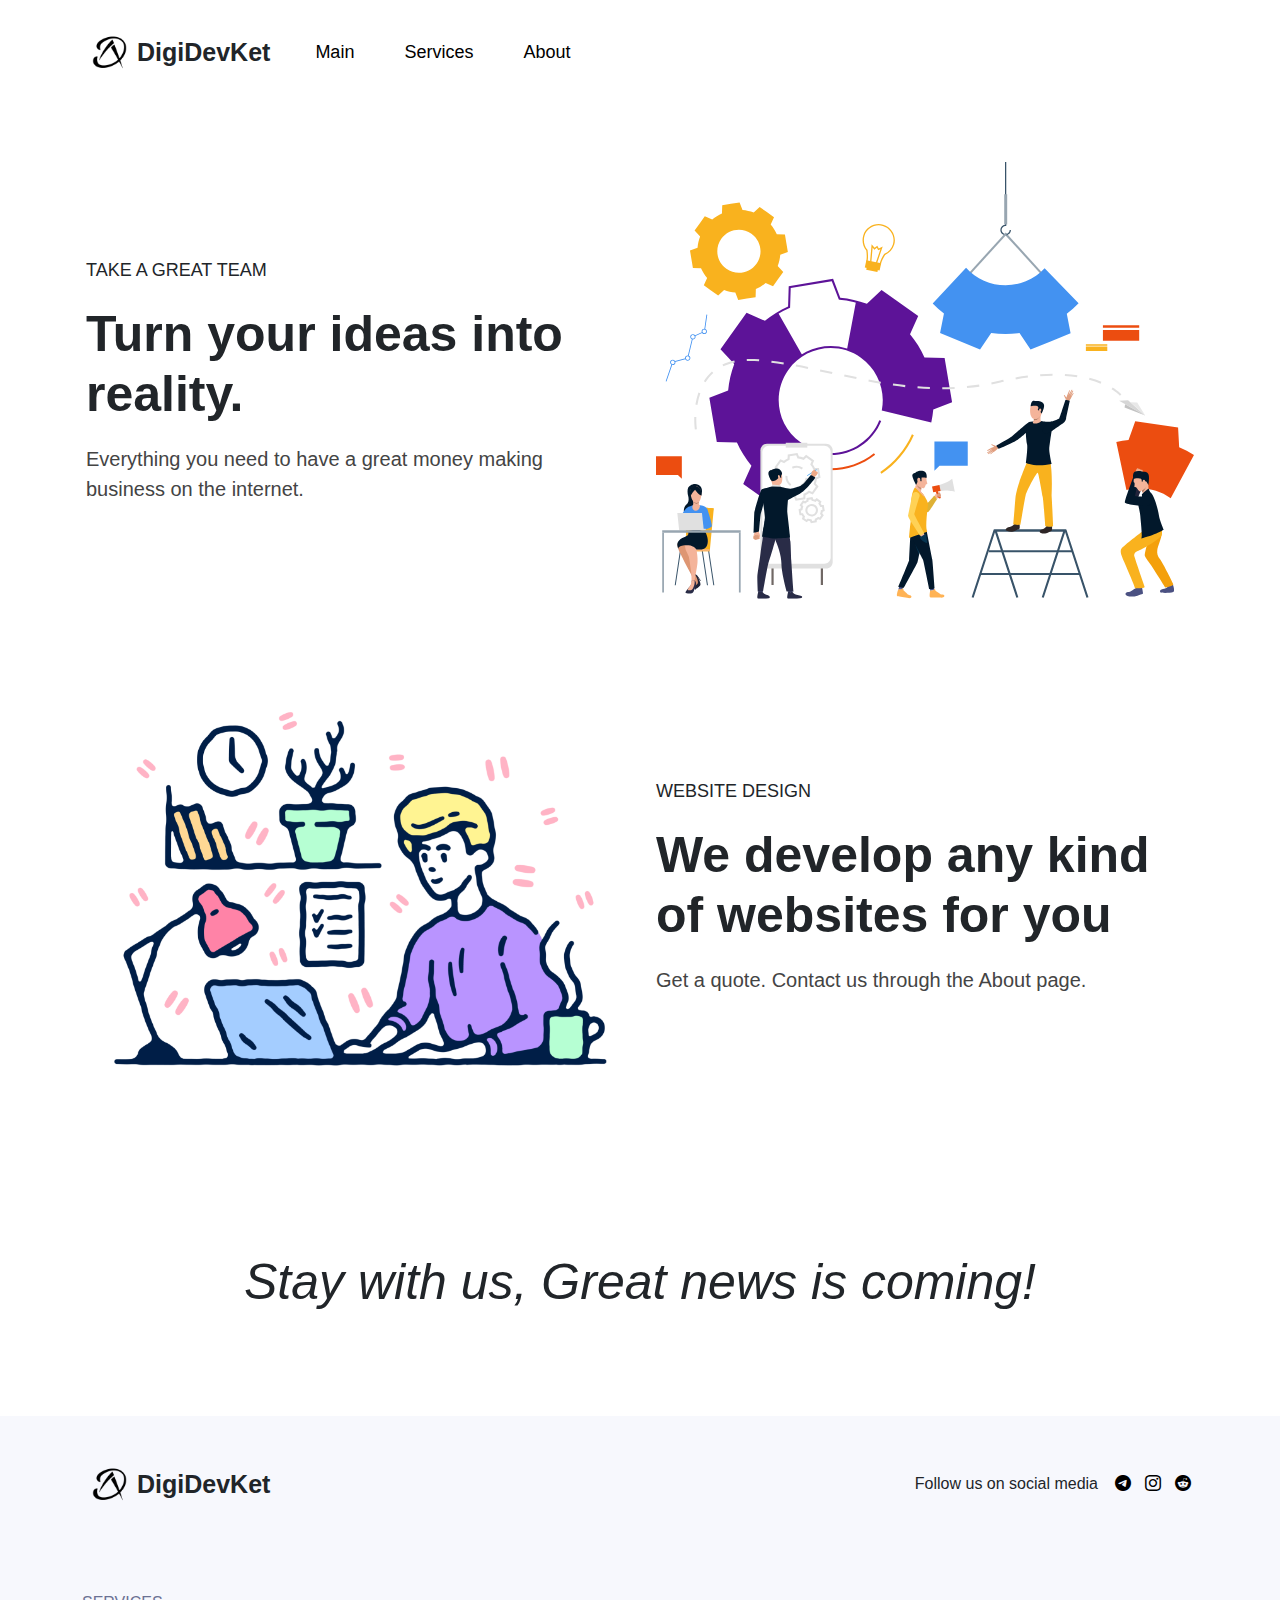
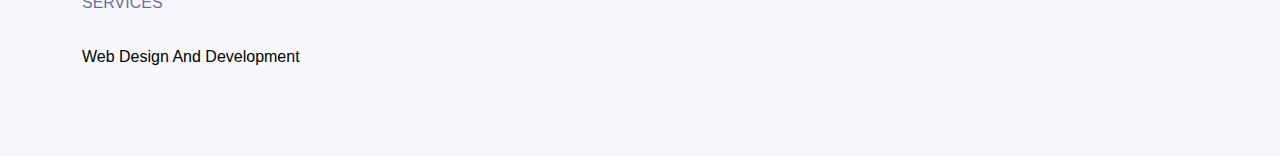
<file: index.html>
<!DOCTYPE html><html><head><title class="jsx-81ab2cf3a1860d2d">DigiDevKet | Turn your ideas into reality</title><meta name="description" content="Omniscient Software Firm" class="jsx-81ab2cf3a1860d2d"/><link rel="icon" href="/mark.png" class="jsx-81ab2cf3a1860d2d"/><meta charSet="utf-8" class="jsx-81ab2cf3a1860d2d"/><meta http-equiv="X-UA-Compatible" content="IE=edge" class="jsx-81ab2cf3a1860d2d"/><meta content="width=device-width,initial-scale=1,maximum-scale=1,user-scalable=no" name="viewport" class="jsx-81ab2cf3a1860d2d"/><link rel="preconnect" href="https://fonts.googleapis.com" class="jsx-81ab2cf3a1860d2d"/><link rel="preconnect" href="https://fonts.gstatic.com" crossorigin="true" class="jsx-81ab2cf3a1860d2d"/><link href="https://api.fontshare.com/v2/css?f[]=satoshi@900,700,500,301,701,300,501,401,901,400&amp;display=swap" rel="stylesheet" class="jsx-81ab2cf3a1860d2d"/><link rel="stylesheet" href="https://cdn.jsdelivr.net/npm/bootstrap-icons@1.9.1/font/bootstrap-icons.css" class="jsx-81ab2cf3a1860d2d"/><meta name="next-head-count" content="10"/><link rel="preload" href="/_next/static/css/02a47eb33eb4396f.css" as="style"/><link rel="stylesheet" href="/_next/static/css/02a47eb33eb4396f.css" data-n-p=""/><noscript data-n-css=""></noscript><script defer="" nomodule="" src="/_next/static/chunks/polyfills-c67a75d1b6f99dc8.js"></script><script src="/_next/static/chunks/webpack-2d077b7d4938aa52.js" defer=""></script><script src="/_next/static/chunks/framework-09a2284fdc01dc36.js" defer=""></script><script src="/_next/static/chunks/main-4322538014dcc6f3.js" defer=""></script><script src="/_next/static/chunks/pages/_app-5bd037ef4e32286b.js" defer=""></script><script src="/_next/static/chunks/419-43e394f654ea4468.js" defer=""></script><script src="/_next/static/chunks/pages/index-fc9b4efe1adbe803.js" defer=""></script><script src="/_next/static/YgeL_M_jRqVY427zLuABv/_buildManifest.js" defer=""></script><script src="/_next/static/YgeL_M_jRqVY427zLuABv/_ssgManifest.js" defer=""></script><style id="__jsx-ad2ec8d6fe755e72">.logo-holder.jsx-ad2ec8d6fe755e72{padding:10px 10px;-webkit-user-select:none;-moz-user-select:none;-ms-user-select:none;user-select:none}.logo.jsx-ad2ec8d6fe755e72{height:35px;-webkit-box-sizing:border-box;-moz-box-sizing:border-box;box-sizing:border-box}.logo-text.jsx-ad2ec8d6fe755e72{font-weight:900;font-size:25px;margin:0 10px}.link-like.jsx-ad2ec8d6fe755e72{font-size:18px;font-weight:500;padding:10px 20px;-webkit-border-radius:50px;-moz-border-radius:50px;border-radius:50px;margin:5px 5px;display:-webkit-box;display:-webkit-flex;display:-moz-box;display:-ms-flexbox;display:flex;-webkit-box-pack:center;-webkit-justify-content:center;-moz-box-pack:center;-ms-flex-pack:center;justify-content:center;-webkit-box-align:center;-webkit-align-items:center;-moz-box-align:center;-ms-flex-align:center;align-items:center;cursor:pointer;color:black;text-decoration:none}.link-like.jsx-ad2ec8d6fe755e72:hover{background-color:#f7f5ff;color:#642eff}</style><style id="__jsx-492e9014ee4419cb">.take-a-great.jsx-492e9014ee4419cb{text-transform:uppercase;font-weight:500;font-size:18px;margin:10px 0}.turn-your-ideas.jsx-492e9014ee4419cb{font-weight:800;font-size:50px;margin:10px 0;line-height:60px}.everything-you-need.jsx-492e9014ee4419cb{font-weight:500;font-size:20px;color:#444;margin:10px 0}.learn-more.jsx-492e9014ee4419cb{font-weight:500;margin:10px 0}.logo.jsx-492e9014ee4419cb{max-width:100%}.stay-with-us.jsx-492e9014ee4419cb{font-weight:300;font-size:50px;font-style:italic}</style><style id="__jsx-ccf235d67b36c59e">.logo-holder.jsx-ccf235d67b36c59e{padding:10px 10px;-webkit-user-select:none;-moz-user-select:none;-ms-user-select:none;user-select:none}.logo.jsx-ccf235d67b36c59e{height:35px;-webkit-box-sizing:border-box;-moz-box-sizing:border-box;box-sizing:border-box}.logo-text.jsx-ccf235d67b36c59e{font-weight:900;font-size:25px;margin:0 10px}.footer.jsx-ccf235d67b36c59e{background:#f7f8fd}.topic.jsx-ccf235d67b36c59e{text-transform:uppercase;font-weight:500;color:#6b7194;margin:30px 0;-webkit-user-select:none;-moz-user-select:none;-ms-user-select:none;user-select:none}.the-link.jsx-ccf235d67b36c59e{font-weight:500;margin:15px 0}.follow-us-on-social-media.jsx-ccf235d67b36c59e{margin-right:10px}.social-media-link.jsx-ccf235d67b36c59e{margin:0 7px}.link.jsx-ccf235d67b36c59e{color:#000;-webkit-transition:200ms;-moz-transition:200ms;-o-transition:200ms;transition:200ms;text-decoration:none}.link.jsx-ccf235d67b36c59e:hover{color:#642eff}</style><style id="__jsx-81ab2cf3a1860d2d">body{margin:0;padding:0;font-family:"Satoshi",sans-serif}</style></head><body><div id="__next"><div class="jsx-81ab2cf3a1860d2d"><div class="jsx-ad2ec8d6fe755e72"><div class="container"><div class="py-4 row"><div class="d-flex flex-row flex-wrap align-items-center justify-content-start col"><div class="jsx-ad2ec8d6fe755e72 logo-holder d-flex align-items-center justify-content-start"><img src="/mark.png" class="jsx-ad2ec8d6fe755e72 logo"/><span class="jsx-ad2ec8d6fe755e72 logo-text">DigiDevKet</span></div><a class="jsx-ad2ec8d6fe755e72 link-like" href="/">Main</a><a class="jsx-ad2ec8d6fe755e72 link-like" href="/">Services</a><a class="jsx-ad2ec8d6fe755e72 link-like" href="/about">About</a></div></div></div></div><div class="jsx-492e9014ee4419cb"><div class="py-3 container"><div class="py-4 row"><div class="d-flex flex-column justify-content-center p-3 col-md-6 col-12"><div class="jsx-492e9014ee4419cb take-a-great">Take a great team</div><div class="jsx-492e9014ee4419cb turn-your-ideas">Turn your ideas into reality.</div><div class="jsx-492e9014ee4419cb everything-you-need">Everything you need to have a great money making business on the internet.</div></div><div class="d-flex align-items-center justify-content-center justify-content-md-start p-3 col-md-6 col-12"><img src="/turn-ideas.svg" class="jsx-492e9014ee4419cb logo"/></div></div><div class="py-4 d-flex flex-column-reverse flex-md-row row"><div class="d-flex align-items-center justify-content-center justify-content-md-start p-3 col-md-6 col-12"><img src="/we-develop.png" class="jsx-492e9014ee4419cb logo"/></div><div class="d-flex flex-column justify-content-center p-3 col-md-6 col-12"><div class="jsx-492e9014ee4419cb take-a-great">Website Design</div><div class="jsx-492e9014ee4419cb turn-your-ideas">We develop any kind of websites for you</div><div class="jsx-492e9014ee4419cb everything-you-need">Get a quote. Contact us through the About page.</div></div></div></div><div class="container"><div class="py-5 row"><div class="py-5 px-5 d-flex justify-content-center col"><div class="jsx-492e9014ee4419cb stay-with-us">Stay with us, Great news is coming!</div></div></div></div></div><div class="jsx-ccf235d67b36c59e footer"><div class="pb-5 pt-3 container"><div class="py-4 row"><div class="d-flex align-items-center justify-content-center justify-content-md-start col-md-6 col-12"><div class="jsx-ccf235d67b36c59e logo-holder d-flex align-items-center justify-content-start"><img src="/mark.png" class="jsx-ccf235d67b36c59e logo"/><span class="jsx-ccf235d67b36c59e logo-text">DigiDevKet</span></div></div><div class="d-flex align-items-center justify-content-center justify-content-md-end pt-3 pt-md-0 col-md-6 col-12"><span class="jsx-ccf235d67b36c59e follow-us-on-social-media">Follow us on social media</span><a href="https://t.me/digidevket" target="_blank" rel="noreferrer noopener" class="jsx-ccf235d67b36c59e social-media-link link"><i class="jsx-ccf235d67b36c59e bi bi-telegram"></i></a><a href="https://instagram.com/digidevket" target="_blank" rel="noreferrer noopener" class="jsx-ccf235d67b36c59e social-media-link link"><i class="jsx-ccf235d67b36c59e bi bi-instagram"></i></a><a href="https://www.reddit.com/r/digidevket/" target="_blank" rel="noreferrer noopener" class="jsx-ccf235d67b36c59e social-media-link link"><i class="jsx-ccf235d67b36c59e bi bi-reddit"></i></a></div></div><div class="py-4 row"><div class="col-md-3 col-6"><div class="jsx-ccf235d67b36c59e topic">Services</div><div class="jsx-ccf235d67b36c59e the-link"><a class="jsx-ccf235d67b36c59e link" href="/">Web Design And Development</a></div></div><div class="col-md-3 col-6"></div><div class="col-md-3 col-6"></div><div class="col-md-3 col-6"></div></div></div></div></div></div><script id="__NEXT_DATA__" type="application/json">{"props":{"pageProps":{}},"page":"/","query":{},"buildId":"YgeL_M_jRqVY427zLuABv","nextExport":true,"autoExport":true,"isFallback":false,"scriptLoader":[]}</script></body></html>
</file>
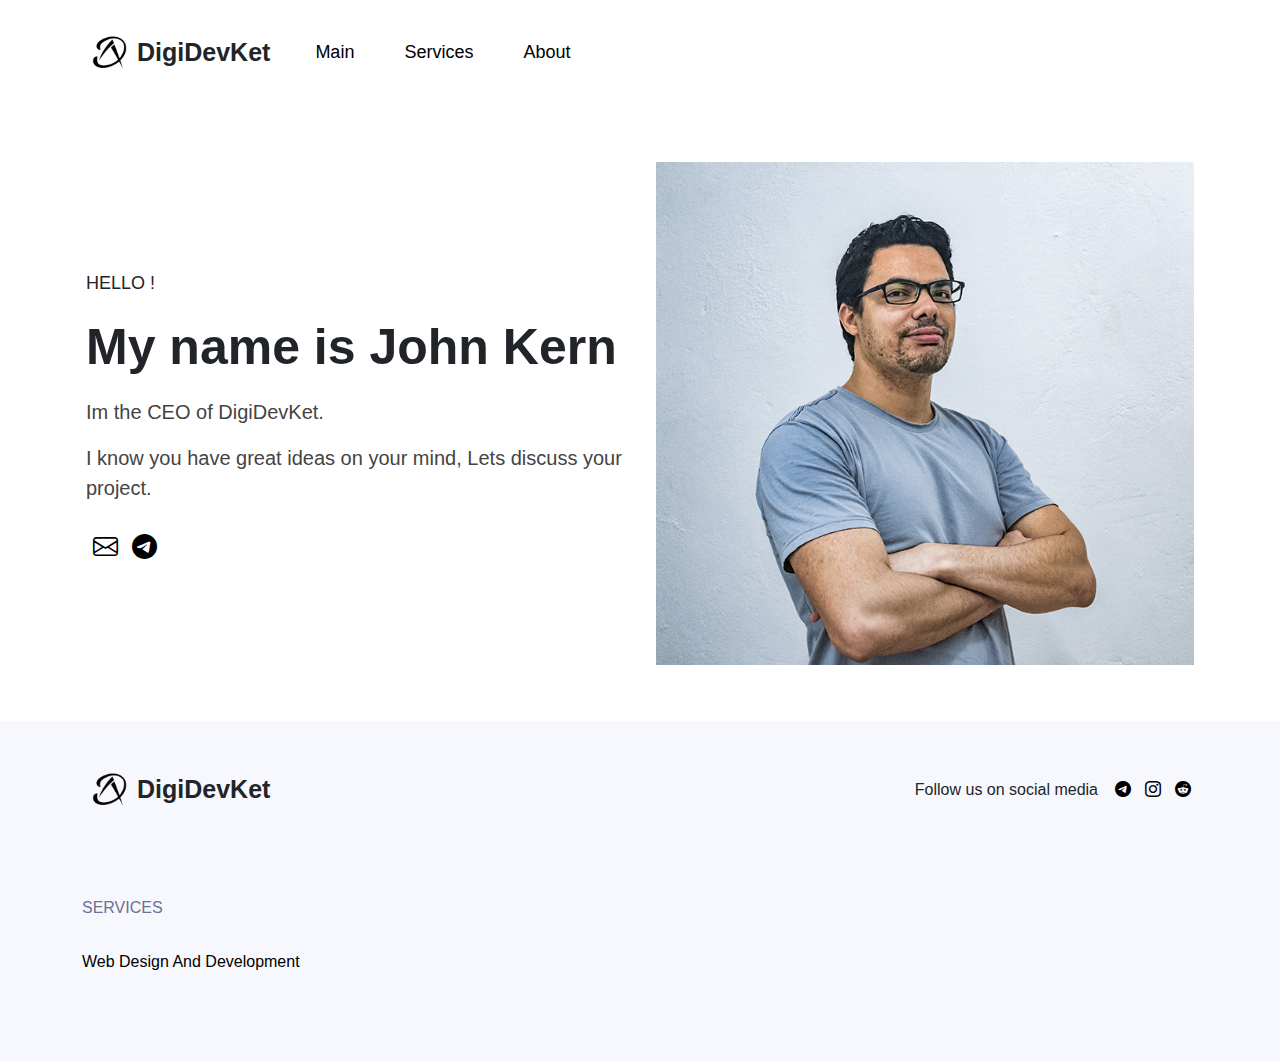
<file: about.html>
<!DOCTYPE html><html><head><title class="jsx-81ab2cf3a1860d2d">DigiDevKet | Turn your ideas into reality</title><meta name="description" content="Omniscient Software Firm" class="jsx-81ab2cf3a1860d2d"/><link rel="icon" href="/mark.png" class="jsx-81ab2cf3a1860d2d"/><meta charSet="utf-8" class="jsx-81ab2cf3a1860d2d"/><meta http-equiv="X-UA-Compatible" content="IE=edge" class="jsx-81ab2cf3a1860d2d"/><meta content="width=device-width,initial-scale=1,maximum-scale=1,user-scalable=no" name="viewport" class="jsx-81ab2cf3a1860d2d"/><link rel="preconnect" href="https://fonts.googleapis.com" class="jsx-81ab2cf3a1860d2d"/><link rel="preconnect" href="https://fonts.gstatic.com" crossorigin="true" class="jsx-81ab2cf3a1860d2d"/><link href="https://api.fontshare.com/v2/css?f[]=satoshi@900,700,500,301,701,300,501,401,901,400&amp;display=swap" rel="stylesheet" class="jsx-81ab2cf3a1860d2d"/><link rel="stylesheet" href="https://cdn.jsdelivr.net/npm/bootstrap-icons@1.9.1/font/bootstrap-icons.css" class="jsx-81ab2cf3a1860d2d"/><meta name="next-head-count" content="10"/><link rel="preload" href="/_next/static/css/02a47eb33eb4396f.css" as="style"/><link rel="stylesheet" href="/_next/static/css/02a47eb33eb4396f.css" data-n-p=""/><noscript data-n-css=""></noscript><script defer="" nomodule="" src="/_next/static/chunks/polyfills-c67a75d1b6f99dc8.js"></script><script src="/_next/static/chunks/webpack-2d077b7d4938aa52.js" defer=""></script><script src="/_next/static/chunks/framework-09a2284fdc01dc36.js" defer=""></script><script src="/_next/static/chunks/main-4322538014dcc6f3.js" defer=""></script><script src="/_next/static/chunks/pages/_app-5bd037ef4e32286b.js" defer=""></script><script src="/_next/static/chunks/419-43e394f654ea4468.js" defer=""></script><script src="/_next/static/chunks/pages/about-9a7149fab79ef48a.js" defer=""></script><script src="/_next/static/YgeL_M_jRqVY427zLuABv/_buildManifest.js" defer=""></script><script src="/_next/static/YgeL_M_jRqVY427zLuABv/_ssgManifest.js" defer=""></script><style id="__jsx-ad2ec8d6fe755e72">.logo-holder.jsx-ad2ec8d6fe755e72{padding:10px 10px;-webkit-user-select:none;-moz-user-select:none;-ms-user-select:none;user-select:none}.logo.jsx-ad2ec8d6fe755e72{height:35px;-webkit-box-sizing:border-box;-moz-box-sizing:border-box;box-sizing:border-box}.logo-text.jsx-ad2ec8d6fe755e72{font-weight:900;font-size:25px;margin:0 10px}.link-like.jsx-ad2ec8d6fe755e72{font-size:18px;font-weight:500;padding:10px 20px;-webkit-border-radius:50px;-moz-border-radius:50px;border-radius:50px;margin:5px 5px;display:-webkit-box;display:-webkit-flex;display:-moz-box;display:-ms-flexbox;display:flex;-webkit-box-pack:center;-webkit-justify-content:center;-moz-box-pack:center;-ms-flex-pack:center;justify-content:center;-webkit-box-align:center;-webkit-align-items:center;-moz-box-align:center;-ms-flex-align:center;align-items:center;cursor:pointer;color:black;text-decoration:none}.link-like.jsx-ad2ec8d6fe755e72:hover{background-color:#f7f5ff;color:#642eff}</style><style id="__jsx-317882d2eeca6623">.take-a-great.jsx-317882d2eeca6623{text-transform:uppercase;font-weight:500;font-size:18px;margin:10px 0}.turn-your-ideas.jsx-317882d2eeca6623{font-weight:800;font-size:50px;margin:10px 0;line-height:60px}.everything-you-need.jsx-317882d2eeca6623{font-weight:500;font-size:20px;color:#444;margin:10px 0}.learn-more.jsx-317882d2eeca6623{font-weight:500}.logo.jsx-317882d2eeca6623{max-width:100%}.stay-with-us.jsx-317882d2eeca6623{font-weight:300;font-size:50px;font-style:italic}.what-a-social.jsx-317882d2eeca6623{font-size:25px}.social-media-link.jsx-317882d2eeca6623{margin:0 7px}.link.jsx-317882d2eeca6623{color:#000;-webkit-transition:200ms;-moz-transition:200ms;-o-transition:200ms;transition:200ms;text-decoration:none}.link.jsx-317882d2eeca6623:hover{color:#642eff}</style><style id="__jsx-ccf235d67b36c59e">.logo-holder.jsx-ccf235d67b36c59e{padding:10px 10px;-webkit-user-select:none;-moz-user-select:none;-ms-user-select:none;user-select:none}.logo.jsx-ccf235d67b36c59e{height:35px;-webkit-box-sizing:border-box;-moz-box-sizing:border-box;box-sizing:border-box}.logo-text.jsx-ccf235d67b36c59e{font-weight:900;font-size:25px;margin:0 10px}.footer.jsx-ccf235d67b36c59e{background:#f7f8fd}.topic.jsx-ccf235d67b36c59e{text-transform:uppercase;font-weight:500;color:#6b7194;margin:30px 0;-webkit-user-select:none;-moz-user-select:none;-ms-user-select:none;user-select:none}.the-link.jsx-ccf235d67b36c59e{font-weight:500;margin:15px 0}.follow-us-on-social-media.jsx-ccf235d67b36c59e{margin-right:10px}.social-media-link.jsx-ccf235d67b36c59e{margin:0 7px}.link.jsx-ccf235d67b36c59e{color:#000;-webkit-transition:200ms;-moz-transition:200ms;-o-transition:200ms;transition:200ms;text-decoration:none}.link.jsx-ccf235d67b36c59e:hover{color:#642eff}</style><style id="__jsx-81ab2cf3a1860d2d">body{margin:0;padding:0;font-family:"Satoshi",sans-serif}</style></head><body><div id="__next"><div class="jsx-81ab2cf3a1860d2d"><div class="jsx-ad2ec8d6fe755e72"><div class="container"><div class="py-4 row"><div class="d-flex flex-row flex-wrap align-items-center justify-content-start col"><div class="jsx-ad2ec8d6fe755e72 logo-holder d-flex align-items-center justify-content-start"><img src="/mark.png" class="jsx-ad2ec8d6fe755e72 logo"/><span class="jsx-ad2ec8d6fe755e72 logo-text">DigiDevKet</span></div><a class="jsx-ad2ec8d6fe755e72 link-like" href="/">Main</a><a class="jsx-ad2ec8d6fe755e72 link-like" href="/">Services</a><a class="jsx-ad2ec8d6fe755e72 link-like" href="/about">About</a></div></div></div></div><div class="jsx-317882d2eeca6623"><div class="py-3 container"><div class="py-4 d-flex flex-column-reverse flex-md-row row"><div class="d-flex flex-column justify-content-center p-3 col-md-6 col-12"><div class="jsx-317882d2eeca6623 take-a-great">Hello !</div><div class="jsx-317882d2eeca6623 turn-your-ideas">My name is <b class="jsx-317882d2eeca6623">John Kern</b></div><div class="jsx-317882d2eeca6623 everything-you-need"><p class="jsx-317882d2eeca6623">Im the CEO of DigiDevKet.</p><p class="jsx-317882d2eeca6623">I know you have great ideas on your mind, Lets discuss your project.</p></div><div class="jsx-317882d2eeca6623 learn-more d-flex flex-row flex-wrap"><a href="mailto:johnkern2020@gmail.com" target="_blank" rel="noreferrer noopener" class="jsx-317882d2eeca6623 social-media-link link what-a-social"><i class="jsx-317882d2eeca6623 bi bi-envelope"></i></a><a href="https://t.me/johnthekern" target="_blank" rel="noreferrer noopener" class="jsx-317882d2eeca6623 social-media-link link what-a-social"><i class="jsx-317882d2eeca6623 bi bi-telegram"></i></a></div></div><div class="d-flex align-items-center justify-content-center justify-content-md-start p-3 col-md-6 col-12"><img src="/avatar_big.jpg" class="jsx-317882d2eeca6623 logo"/></div></div></div></div><div class="jsx-ccf235d67b36c59e footer"><div class="pb-5 pt-3 container"><div class="py-4 row"><div class="d-flex align-items-center justify-content-center justify-content-md-start col-md-6 col-12"><div class="jsx-ccf235d67b36c59e logo-holder d-flex align-items-center justify-content-start"><img src="/mark.png" class="jsx-ccf235d67b36c59e logo"/><span class="jsx-ccf235d67b36c59e logo-text">DigiDevKet</span></div></div><div class="d-flex align-items-center justify-content-center justify-content-md-end pt-3 pt-md-0 col-md-6 col-12"><span class="jsx-ccf235d67b36c59e follow-us-on-social-media">Follow us on social media</span><a href="https://t.me/digidevket" target="_blank" rel="noreferrer noopener" class="jsx-ccf235d67b36c59e social-media-link link"><i class="jsx-ccf235d67b36c59e bi bi-telegram"></i></a><a href="https://instagram.com/digidevket" target="_blank" rel="noreferrer noopener" class="jsx-ccf235d67b36c59e social-media-link link"><i class="jsx-ccf235d67b36c59e bi bi-instagram"></i></a><a href="https://www.reddit.com/r/digidevket/" target="_blank" rel="noreferrer noopener" class="jsx-ccf235d67b36c59e social-media-link link"><i class="jsx-ccf235d67b36c59e bi bi-reddit"></i></a></div></div><div class="py-4 row"><div class="col-md-3 col-6"><div class="jsx-ccf235d67b36c59e topic">Services</div><div class="jsx-ccf235d67b36c59e the-link"><a class="jsx-ccf235d67b36c59e link" href="/">Web Design And Development</a></div></div><div class="col-md-3 col-6"></div><div class="col-md-3 col-6"></div><div class="col-md-3 col-6"></div></div></div></div></div></div><script id="__NEXT_DATA__" type="application/json">{"props":{"pageProps":{}},"page":"/about","query":{},"buildId":"YgeL_M_jRqVY427zLuABv","nextExport":true,"autoExport":true,"isFallback":false,"scriptLoader":[]}</script></body></html>
</file>
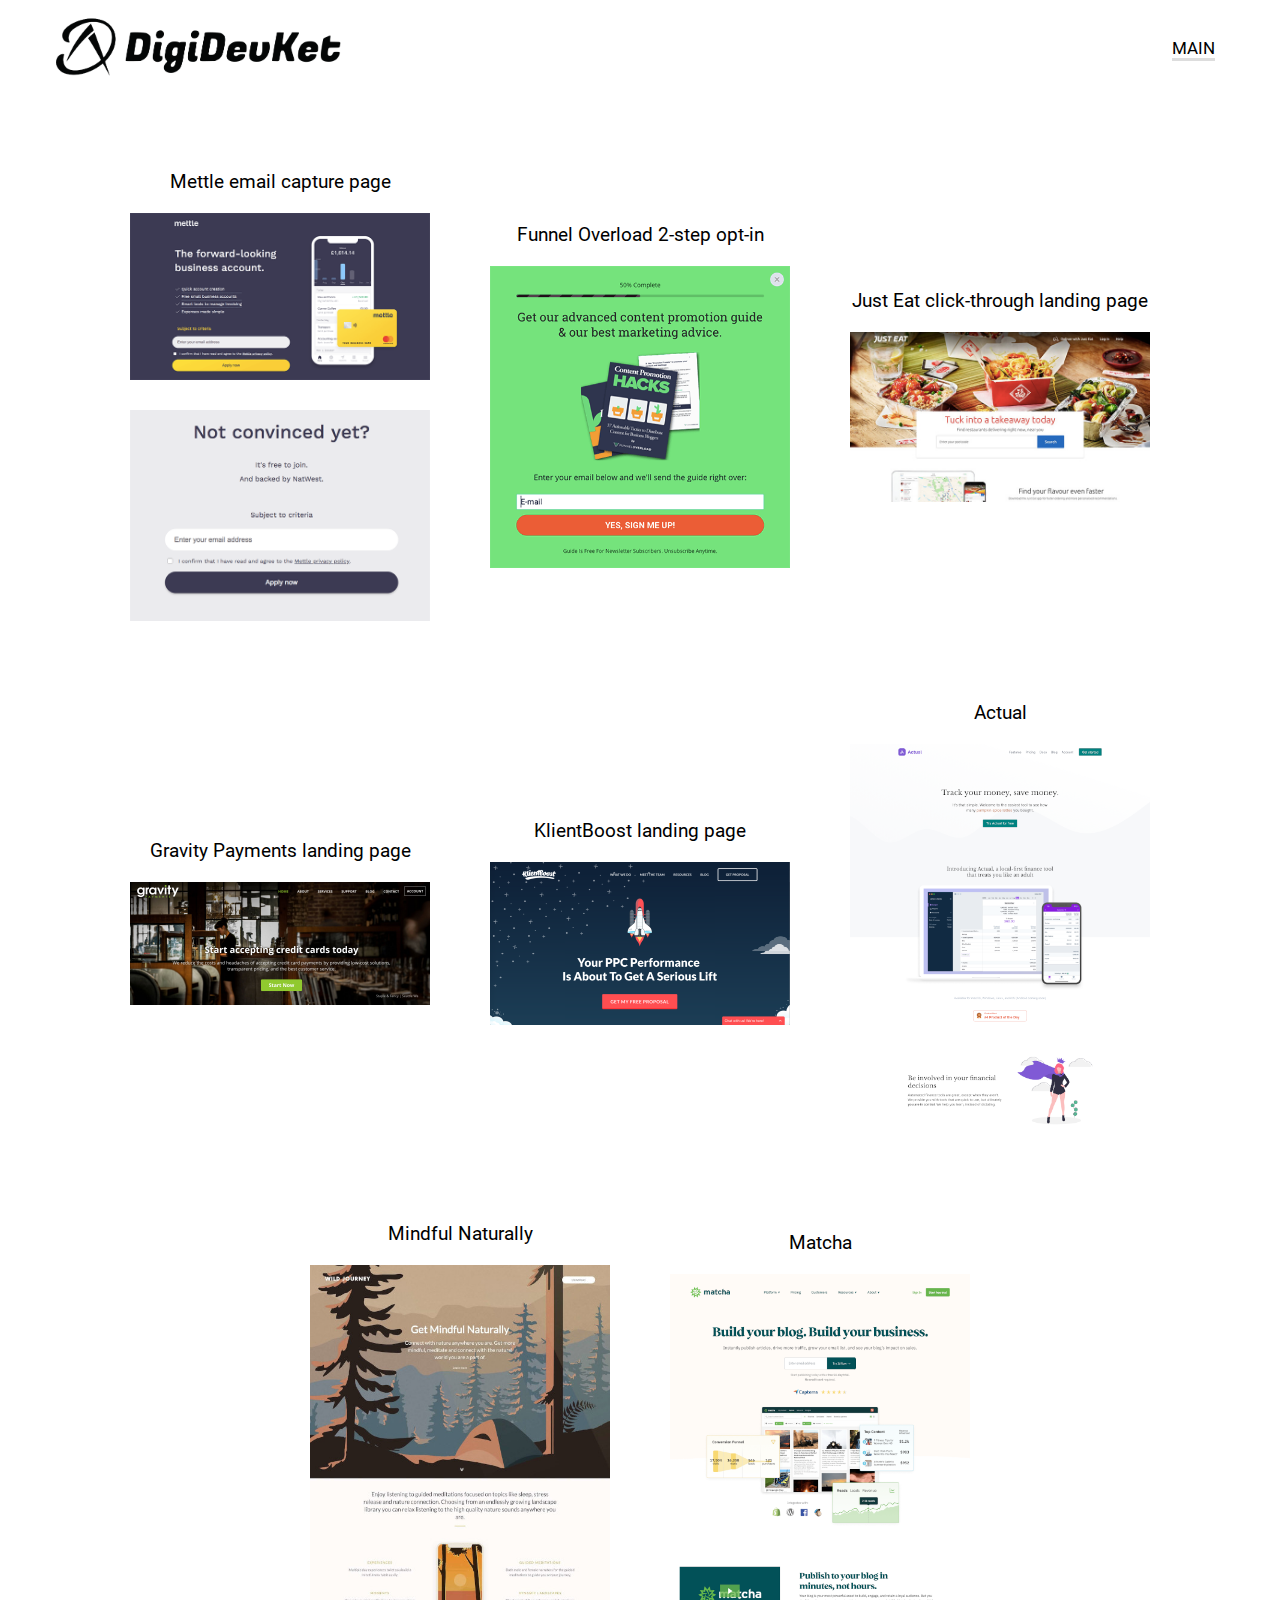
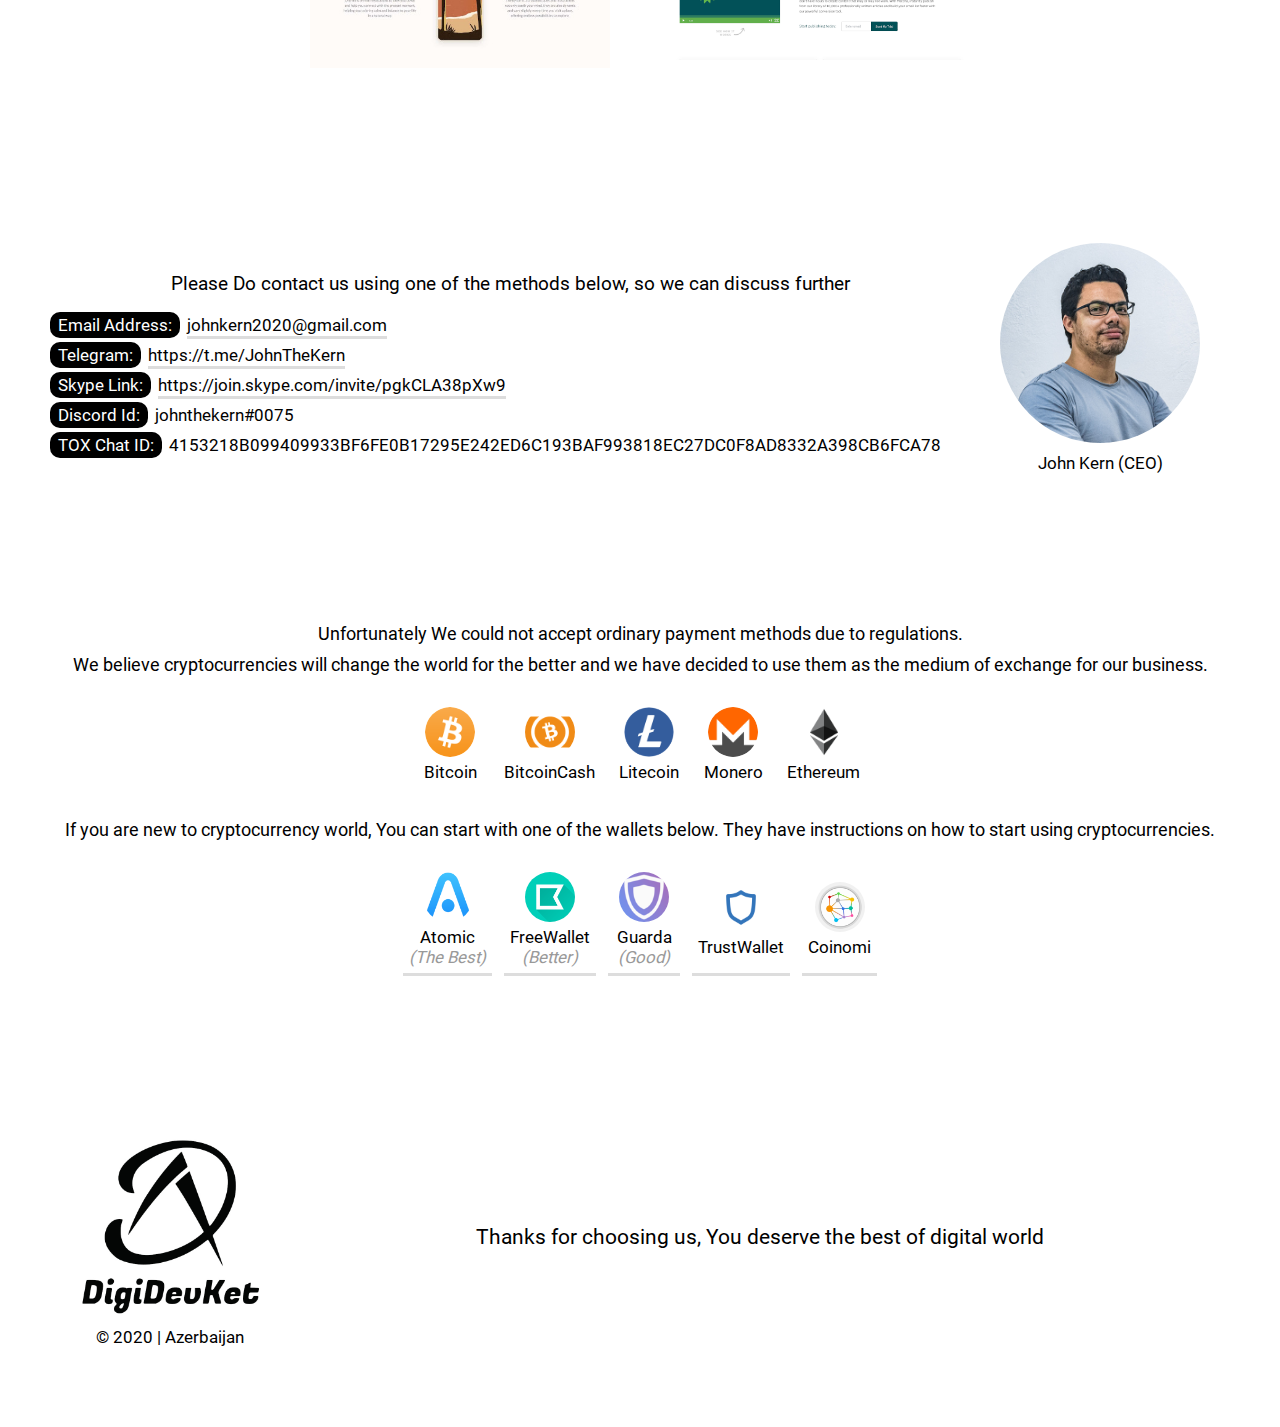
<file: portfolios/landing-funnel.html>
<!DOCTYPE html><html><head><meta charSet="utf-8"/><title>DigiDevKet | Landing Page / Funnel Portfolio</title><meta name="viewport" content="width=device-width, initial-scale=1, maximum-scale=1"/><meta name="next-head-count" content="3"/><link rel="preload" href="/_next/static/ngfzOk_Mb5wxP7jgZO0UT/pages/portfolios/landing-funnel.js" as="script"/><link rel="preload" href="/_next/static/ngfzOk_Mb5wxP7jgZO0UT/pages/_app.js" as="script"/><link rel="preload" href="/_next/static/runtime/webpack-035ac2b14bde147cb4a8.js" as="script"/><link rel="preload" href="/_next/static/chunks/commons.d159b0b961817ae5b547.js" as="script"/><link rel="preload" href="/_next/static/runtime/main-489b82e5c3e003b52f33.js" as="script"/><style id="__jsx-2385951012">.whole.jsx-2385951012{padding:10px 50px;display:-webkit-box;display:-webkit-flex;display:-ms-flexbox;display:flex;-webkit-flex-flow:row wrap;-ms-flex-flow:row wrap;flex-flow:row wrap;-webkit-box-pack:justify;-webkit-justify-content:space-between;-ms-flex-pack:justify;justify-content:space-between;-webkit-align-items:center;-webkit-box-align:center;-ms-flex-align:center;align-items:center;}.logo.jsx-2385951012{height:75px;}.link.jsx-2385951012{font-size:1.3em;color:black;-webkit-text-decoration:none;text-decoration:none;margin:0 15px;text-transform:uppercase;border-bottom:3px solid #dddddd;}.link.jsx-2385951012:hover{border-bottom:3px solid black;}@media screen and (max-width:490px){.logo.jsx-2385951012{height:50px;}.whole.jsx-2385951012{-webkit-flex-flow:column wrap;-ms-flex-flow:column wrap;flex-flow:column wrap;-webkit-box-pack:center;-webkit-justify-content:center;-ms-flex-pack:center;justify-content:center;}.links-place.jsx-2385951012{display:-webkit-box;display:-webkit-flex;display:-ms-flexbox;display:flex;-webkit-flex-flow:column nowrap;-ms-flex-flow:column nowrap;flex-flow:column nowrap;}.link.jsx-2385951012{margin:5px 0;}}</style><style id="__jsx-4156838603">.whole.jsx-4156838603{padding:40px 50px;display:-webkit-box;display:-webkit-flex;display:-ms-flexbox;display:flex;-webkit-flex-flow:row wrap;-ms-flex-flow:row wrap;flex-flow:row wrap;-webkit-box-pack:center;-webkit-justify-content:center;-ms-flex-pack:center;justify-content:center;-webkit-align-items:center;-webkit-box-align:center;-ms-flex-align:center;align-items:center;}.each.jsx-4156838603{width:300px;display:-webkit-box;display:-webkit-flex;display:-ms-flexbox;display:flex;-webkit-flex-flow:column nowrap;-ms-flex-flow:column nowrap;flex-flow:column nowrap;-webkit-align-items:center;-webkit-box-align:center;-ms-flex-align:center;align-items:center;margin:30px;}.each-image.jsx-4156838603{margin:15px 0;max-width:300px;}.each-header.jsx-4156838603{font-size:1.5em;margin:5px 0;text-align:center;}.each-text.jsx-4156838603{font-size:1.3em;margin:5px 0;line-height:1.5em;}.link.jsx-4156838603{color:black;-webkit-text-decoration:none;text-decoration:none;margin:0 15px;text-transform:uppercase;border-bottom:3px solid #dddddd;font-size:1.3em !important;}.link.jsx-4156838603:hover{border-bottom:3px solid black;}.links-place.jsx-4156838603{display:-webkit-box;display:-webkit-flex;display:-ms-flexbox;display:flex;-webkit-flex-flow:row nowrap;-ms-flex-flow:row nowrap;flex-flow:row nowrap;-webkit-box-pack:center;-webkit-justify-content:center;-ms-flex-pack:center;justify-content:center;margin:5px 0;}</style><style id="__jsx-1940091557">.whole.jsx-1940091557{padding:80px 50px;display:-webkit-box;display:-webkit-flex;display:-ms-flexbox;display:flex;-webkit-flex-flow:row wrap;-ms-flex-flow:row wrap;flex-flow:row wrap;-webkit-align-items:center;-webkit-box-align:center;-ms-flex-align:center;align-items:center;-webkit-box-pack:center;-webkit-justify-content:center;-ms-flex-pack:center;justify-content:center;}.image-place.jsx-1940091557{display:-webkit-box;display:-webkit-flex;display:-ms-flexbox;display:flex;-webkit-flex-flow:column nowrap;-ms-flex-flow:column nowrap;flex-flow:column nowrap;-webkit-align-items:center;-webkit-box-align:center;-ms-flex-align:center;align-items:center;margin:10px;}.text.jsx-1940091557{margin:10px 0 0 0;font-size:1.3em;text-align:center;}.image.jsx-1940091557{border-radius:50%;height:200px;margin:0 20px;}.left.jsx-1940091557{-webkit-flex:1 1 auto;-ms-flex:1 1 auto;flex:1 1 auto;}.say.jsx-1940091557{font-size:1.5em;text-align:center;margin:20px 0;}.methods.jsx-1940091557{font-size:1.3em;}.methods.jsx-1940091557>div.jsx-1940091557{margin:10px 0;}.method-name.jsx-1940091557{margin:0 7px 0 0;background:black;color:white;padding:3px 8px;border-radius:10px;white-space:nowrap;}.link.jsx-1940091557{color:black;-webkit-text-decoration:none;text-decoration:none;border-bottom:3px solid #dddddd;padding:1px 0;}.link.jsx-1940091557:hover{border-bottom:3px solid black;}@media screen and (max-width:866px){.methods.jsx-1940091557>div.jsx-1940091557{display:-webkit-box;display:-webkit-flex;display:-ms-flexbox;display:flex;-webkit-flex-flow:column nowrap;-ms-flex-flow:column nowrap;flex-flow:column nowrap;margin:10px 0;}.method-name.jsx-1940091557{-webkit-align-self:center;-ms-flex-item-align:center;align-self:center;margin:3px 0;}.method-value.jsx-1940091557{-webkit-align-self:center;-ms-flex-item-align:center;align-self:center;word-break:break-all;line-height:1.5em;}}</style><style id="__jsx-1278898757">.whole.jsx-1278898757{padding:50px 50px;display:-webkit-box;display:-webkit-flex;display:-ms-flexbox;display:flex;-webkit-flex-flow:column nowrap;-ms-flex-flow:column nowrap;flex-flow:column nowrap;-webkit-align-items:center;-webkit-box-align:center;-ms-flex-align:center;align-items:center;-webkit-box-pack:center;-webkit-justify-content:center;-ms-flex-pack:center;justify-content:center;}.text.jsx-1278898757{margin:10px 0 0 0;font-size:1.4em;text-align:center;}.coin-icons.jsx-1278898757{margin:15px 0 15px 0;display:-webkit-box;display:-webkit-flex;display:-ms-flexbox;display:flex;-webkit-flex-flow:row wrap;-ms-flex-flow:row wrap;flex-flow:row wrap;-webkit-box-pack:center;-webkit-justify-content:center;-ms-flex-pack:center;justify-content:center;}.coin-icons-each.jsx-1278898757{display:-webkit-box;display:-webkit-flex;display:-ms-flexbox;display:flex;-webkit-flex-flow:column nowrap;-ms-flex-flow:column nowrap;flex-flow:column nowrap;-webkit-box-pack:center;-webkit-justify-content:center;-ms-flex-pack:center;justify-content:center;-webkit-align-items:center;-webkit-box-align:center;-ms-flex-align:center;align-items:center;margin:12px;-webkit-user-select:none;-moz-user-select:none;-ms-user-select:none;user-select:none;}.coin-icons-each.jsx-1278898757>img.jsx-1278898757{border-radius:50%;height:50px;margin:5px;}.coin-icons-each.jsx-1278898757>div.jsx-1278898757{font-size:1.3em;}.review-thing.jsx-1278898757{color:#999999;}.wallet-icons-each.jsx-1278898757{margin:6px;padding:6px;border-bottom:3px solid #dddddd;color:black;-webkit-text-decoration:none;text-decoration:none;}.wallet-icons-each.jsx-1278898757:hover{border-bottom:3px solid black;}</style><style id="__jsx-1187980579">.whole.jsx-1187980579{padding:80px 50px;display:-webkit-box;display:-webkit-flex;display:-ms-flexbox;display:flex;-webkit-flex-flow:row wrap-reverse;-ms-flex-flow:row wrap-reverse;flex-flow:row wrap-reverse;-webkit-box-pack:center;-webkit-justify-content:center;-ms-flex-pack:center;justify-content:center;}.image-part.jsx-1187980579{margin:0 20px;display:-webkit-box;display:-webkit-flex;display:-ms-flexbox;display:flex;-webkit-flex-flow:column nowrap;-ms-flex-flow:column nowrap;flex-flow:column nowrap;-webkit-box-pack:center;-webkit-justify-content:center;-ms-flex-pack:center;justify-content:center;-webkit-align-items:center;-webkit-box-align:center;-ms-flex-align:center;align-items:center;}.image-part.jsx-1187980579>img.jsx-1187980579{height:200px;}.image-part.jsx-1187980579>div.jsx-1187980579{font-size:1.3em;}.the-rest.jsx-1187980579{-webkit-flex:1 1 auto;-ms-flex:1 1 auto;flex:1 1 auto;display:-webkit-box;display:-webkit-flex;display:-ms-flexbox;display:flex;-webkit-flex-flow:row nowrap;-ms-flex-flow:row nowrap;flex-flow:row nowrap;-webkit-box-pack:center;-webkit-justify-content:center;-ms-flex-pack:center;justify-content:center;-webkit-align-items:center;-webkit-box-align:center;-ms-flex-align:center;align-items:center;padding:30px 0;}.the-rest.jsx-1187980579>div.jsx-1187980579{font-size:1.6em;text-align:center;}</style><style id="__jsx-3576364642">@font-face{font-family:'Roboto';font-style:normal;font-weight:400;src: url('/static/fonts/roboto/roboto-v20-latin-regular.eot?#iefix') format('embedded-opentype'), url('/static/fonts/roboto/roboto-v20-latin-regular.woff2') format('woff2'), url('/static/fonts/roboto/roboto-v20-latin-regular.woff') format('woff'), url('/static/fonts/roboto/roboto-v20-latin-regular.ttf') format('truetype'), url('/static/fonts/roboto/roboto-v20-latin-regular.svg#Roboto') format('svg');}html,body{margin:0;padding:0;font-family:"Roboto";font-size:0.9em;}</style></head><body><div id="__next"><div class="jsx-3576364642"><div class="jsx-2385951012 whole"><img src="/static/images/horizontal-logo.png" class="jsx-2385951012 logo"/><div class="jsx-2385951012 links-place"><a class="jsx-2385951012 link" href="/">Main</a></div></div><div class="jsx-4156838603 whole"><div class="jsx-4156838603 each"><div class="jsx-4156838603 each-header">Mettle email capture page</div><img src="/static/images/portfolios_landing_funnel/mettle.png" class="jsx-4156838603 each-image"/><img src="/static/images/portfolios_landing_funnel/mettle3.png" class="jsx-4156838603 each-image"/></div><div class="jsx-4156838603 each"><div class="jsx-4156838603 each-header">Funnel Overload 2-step opt-in</div><img src="/static/images/portfolios_landing_funnel/funneloverload2.png" class="jsx-4156838603 each-image"/></div><div class="jsx-4156838603 each"><div class="jsx-4156838603 each-header">Just Eat click-through landing page</div><img src="/static/images/portfolios_landing_funnel/just-eat.jpg" class="jsx-4156838603 each-image"/></div><div class="jsx-4156838603 each"><div class="jsx-4156838603 each-header">Gravity Payments landing page</div><img src="/static/images/portfolios_landing_funnel/GravityPayments.png" class="jsx-4156838603 each-image"/></div><div class="jsx-4156838603 each"><div class="jsx-4156838603 each-header">KlientBoost landing page</div><img src="/static/images/portfolios_landing_funnel/KlientBoost.png" class="jsx-4156838603 each-image"/></div><div class="jsx-4156838603 each"><div class="jsx-4156838603 each-header">Actual</div><img src="/static/images/portfolios_landing_funnel/actual.png" class="jsx-4156838603 each-image"/></div><div class="jsx-4156838603 each"><div class="jsx-4156838603 each-header">Mindful Naturally</div><img src="/static/images/portfolios_landing_funnel/mindful.jpg" class="jsx-4156838603 each-image"/></div><div class="jsx-4156838603 each"><div class="jsx-4156838603 each-header">Matcha</div><img src="/static/images/portfolios_landing_funnel/matcha.png" class="jsx-4156838603 each-image"/></div></div><div class="jsx-1940091557 whole"><div class="jsx-1940091557 left"><div class="jsx-1940091557 say">Please Do contact us using one of the methods below, so we can discuss further</div><div class="jsx-1940091557 methods"><div class="jsx-1940091557"><span class="jsx-1940091557 method-name">Email Address:</span><span class="jsx-1940091557 method-value"><a target="_blank" href="mailto:johnkern2020@gmail.com" class="jsx-1940091557 link">johnkern2020@gmail.com</a></span></div><div class="jsx-1940091557"><span class="jsx-1940091557 method-name">Telegram:</span><span class="jsx-1940091557 method-value"><a target="_blank" href="https://t.me/JohnTheKern" class="jsx-1940091557 link">https://t.me/JohnTheKern</a></span></div><div class="jsx-1940091557"><span class="jsx-1940091557 method-name">Skype Link:</span><span class="jsx-1940091557 method-value"><a target="_blank" href="https://join.skype.com/invite/pgkCLA38pXw9" class="jsx-1940091557 link">https://join.skype.com/invite/pgkCLA38pXw9</a></span></div><div class="jsx-1940091557"><span class="jsx-1940091557 method-name">Discord Id:</span><span class="jsx-1940091557 method-value">johnthekern#0075</span></div><div class="jsx-1940091557"><span class="jsx-1940091557 method-name">TOX Chat ID:</span><span class="jsx-1940091557 method-value">4153218B099409933BF6FE0B17295E242ED6C193BAF993818EC27DC0F8AD8332A398CB6FCA78</span></div></div></div><div class="jsx-1940091557 image-place"><img src="/static/images/avatar_man.jpg" class="jsx-1940091557 image"/><div class="jsx-1940091557 text">John Kern (CEO)</div></div></div><div class="jsx-1278898757 whole"><div class="jsx-1278898757 text">Unfortunately We could not accept ordinary payment methods due to regulations.</div><div class="jsx-1278898757 text">We believe cryptocurrencies will change the world for the better and we have decided to use them as the medium of exchange for our business.</div><div class="jsx-1278898757 coin-icons"><div class="jsx-1278898757 coin-icons-each"><img src="/static/images/coin-bitcoin.png" class="jsx-1278898757"/><div class="jsx-1278898757">Bitcoin</div></div><div class="jsx-1278898757 coin-icons-each"><img src="/static/images/coin-bitcoincash.png" class="jsx-1278898757"/><div class="jsx-1278898757">BitcoinCash</div></div><div class="jsx-1278898757 coin-icons-each"><img src="/static/images/coin-litecoin.png" class="jsx-1278898757"/><div class="jsx-1278898757">Litecoin</div></div><div class="jsx-1278898757 coin-icons-each"><img src="/static/images/coin-monero.png" class="jsx-1278898757"/><div class="jsx-1278898757">Monero</div></div><div class="jsx-1278898757 coin-icons-each"><img src="/static/images/coin-ethereum.png" class="jsx-1278898757"/><div class="jsx-1278898757">Ethereum</div></div></div><div class="jsx-1278898757 text">If you are new to cryptocurrency world, You can start with one of the wallets below. They have instructions on how to start using cryptocurrencies.</div><div class="jsx-1278898757 coin-icons"><a href="https://atomicwallet.io/" target="_blank" class="jsx-1278898757 coin-icons-each wallet-icons-each"><img src="/static/images/wallet-atomic.png" class="jsx-1278898757"/><div class="jsx-1278898757">Atomic</div><div class="jsx-1278898757 review-thing"><i class="jsx-1278898757">(The Best)</i></div></a><a href="https://freewallet.org/" target="_blank" class="jsx-1278898757 coin-icons-each wallet-icons-each"><img src="/static/images/wallet-freewallet-org.png" class="jsx-1278898757"/><div class="jsx-1278898757">FreeWallet</div><div class="jsx-1278898757 review-thing"><i class="jsx-1278898757">(Better)</i></div></a><a href="https://guarda.co/" target="_blank" class="jsx-1278898757 coin-icons-each wallet-icons-each"><img src="/static/images/wallet-guarda.png" class="jsx-1278898757"/><div class="jsx-1278898757">Guarda</div><div class="jsx-1278898757 review-thing"><i class="jsx-1278898757">(Good)</i></div></a><a href="https://trustwallet.com/" target="_blank" class="jsx-1278898757 coin-icons-each wallet-icons-each"><img src="/static/images/walet-trustwallet.png" class="jsx-1278898757"/><div class="jsx-1278898757">TrustWallet</div></a><a href="https://www.coinomi.com/" target="_blank" class="jsx-1278898757 coin-icons-each wallet-icons-each"><img src="/static/images/wallet-coinomi.png" class="jsx-1278898757"/><div class="jsx-1278898757">Coinomi</div></a></div></div><div class="jsx-1187980579 whole"><div class="jsx-1187980579 image-part"><img src="/static/images/full-logo-back-white.jpg" class="jsx-1187980579"/><div class="jsx-1187980579">© 2020 | Azerbaijan</div></div><div class="jsx-1187980579 the-rest"><div class="jsx-1187980579">Thanks for choosing us, You deserve the best of digital world</div></div></div></div></div><script id="__NEXT_DATA__" type="application/json">{"dataManager":"[]","props":{"pageProps":{"initialReduxState":{}}},"page":"/portfolios/landing-funnel","query":{},"buildId":"ngfzOk_Mb5wxP7jgZO0UT","dynamicBuildId":false,"nextExport":true}</script><script async="" data-next-page="/portfolios/landing-funnel" src="/_next/static/ngfzOk_Mb5wxP7jgZO0UT/pages/portfolios/landing-funnel.js"></script><script async="" data-next-page="/_app" src="/_next/static/ngfzOk_Mb5wxP7jgZO0UT/pages/_app.js"></script><script src="/_next/static/runtime/webpack-035ac2b14bde147cb4a8.js" async=""></script><script src="/_next/static/chunks/commons.d159b0b961817ae5b547.js" async=""></script><script src="/_next/static/runtime/main-489b82e5c3e003b52f33.js" async=""></script></body></html>
</file>
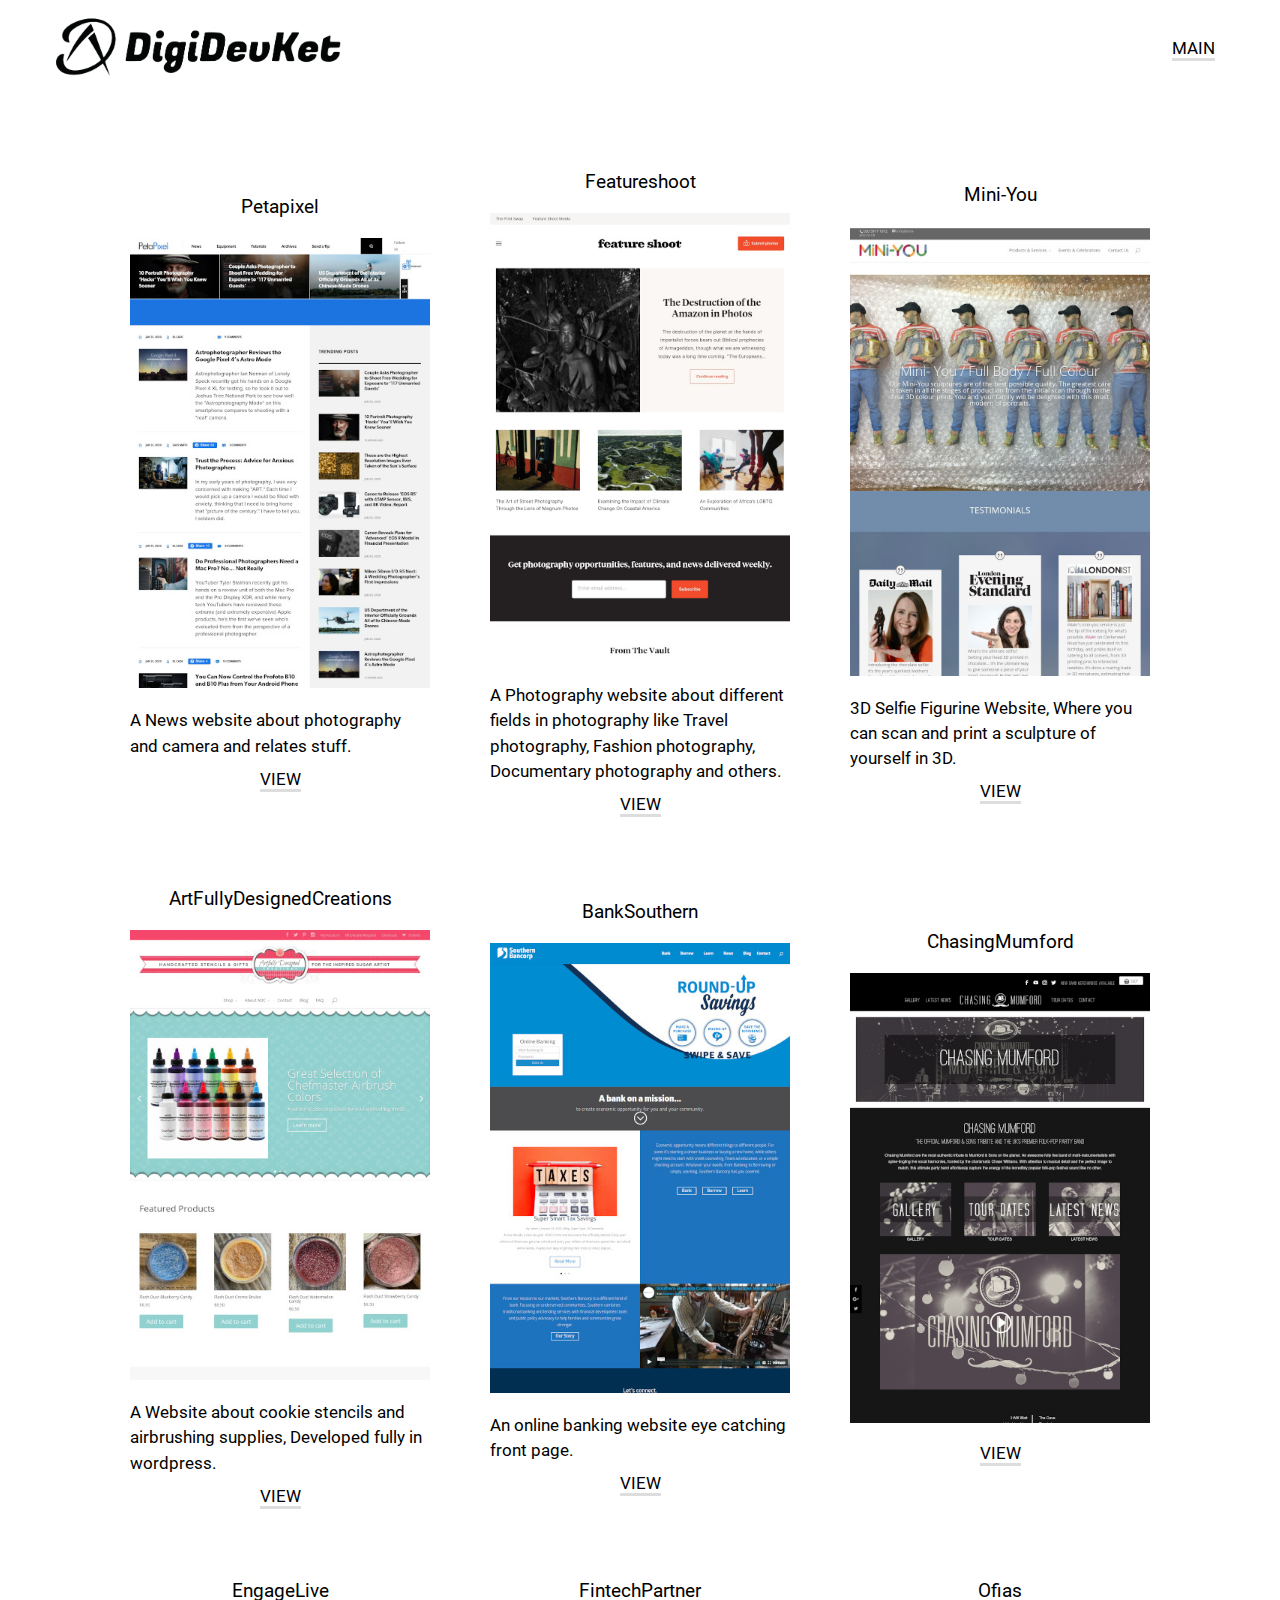
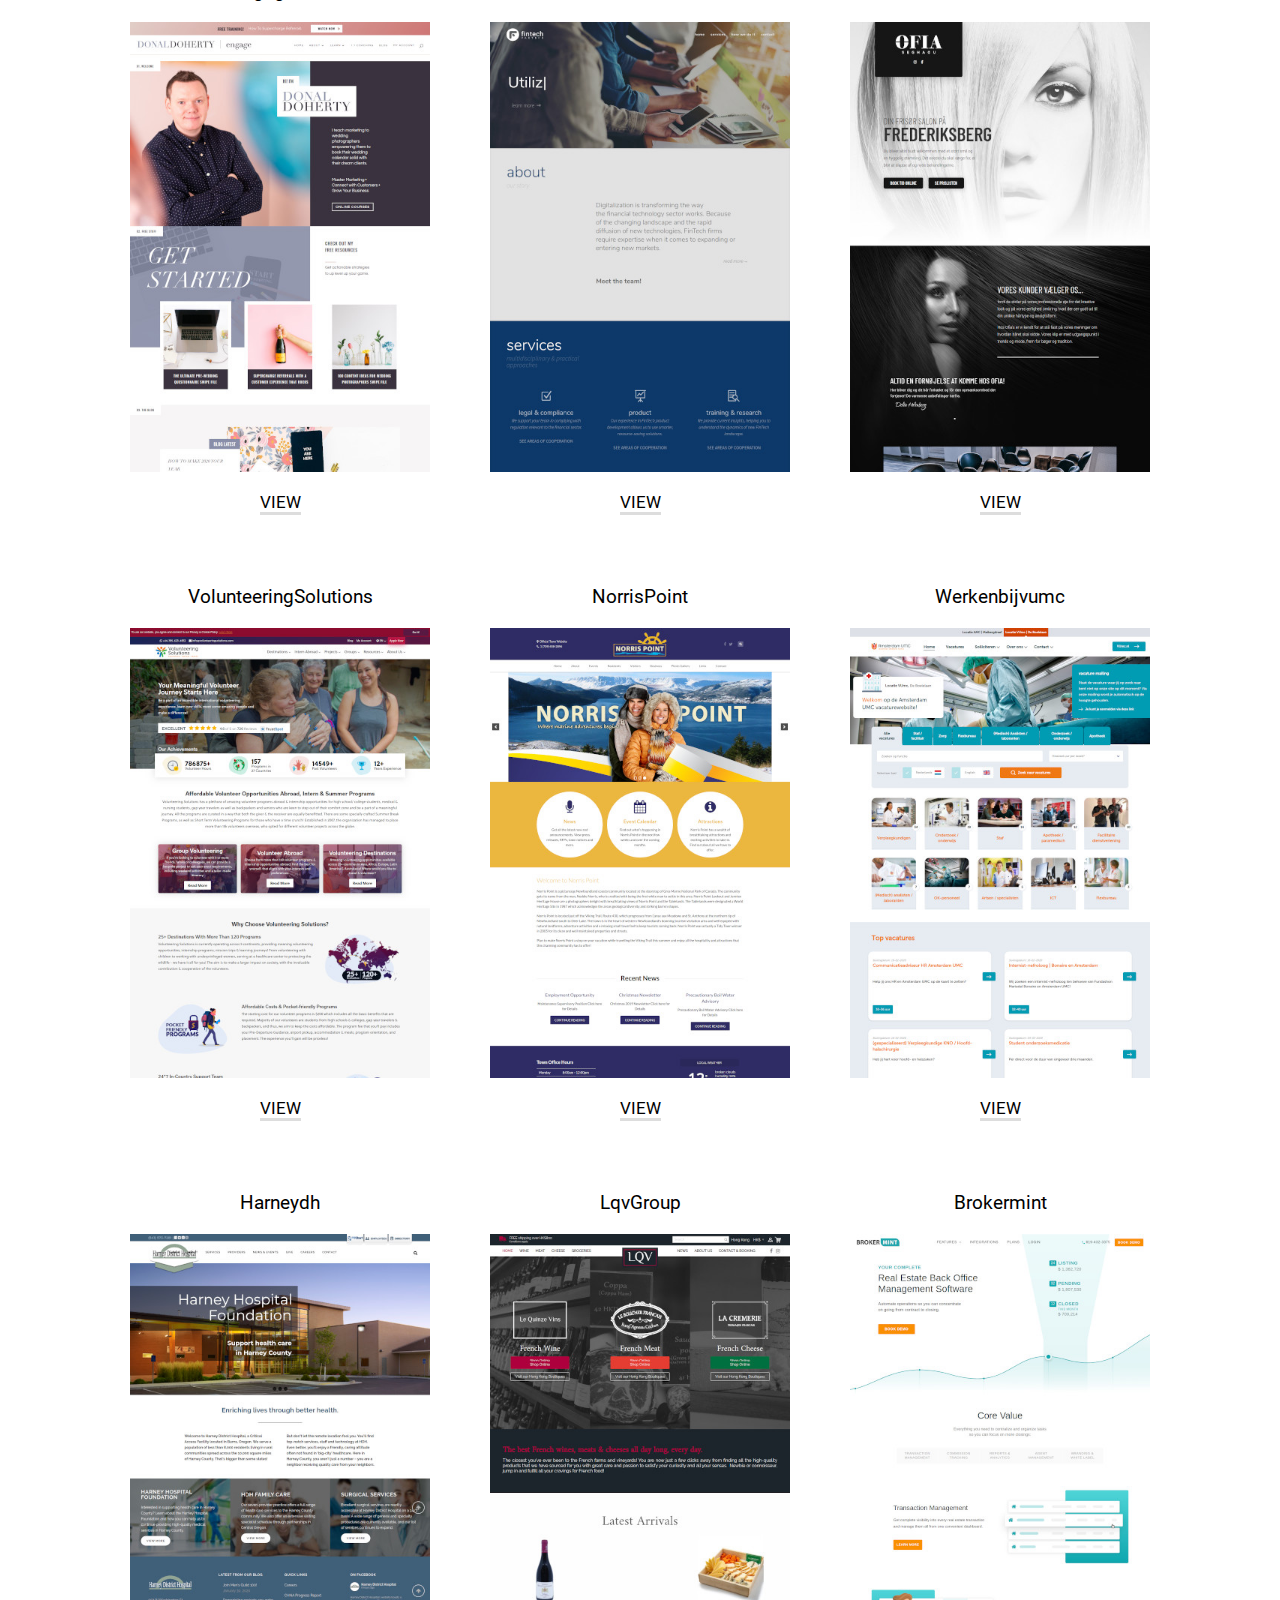
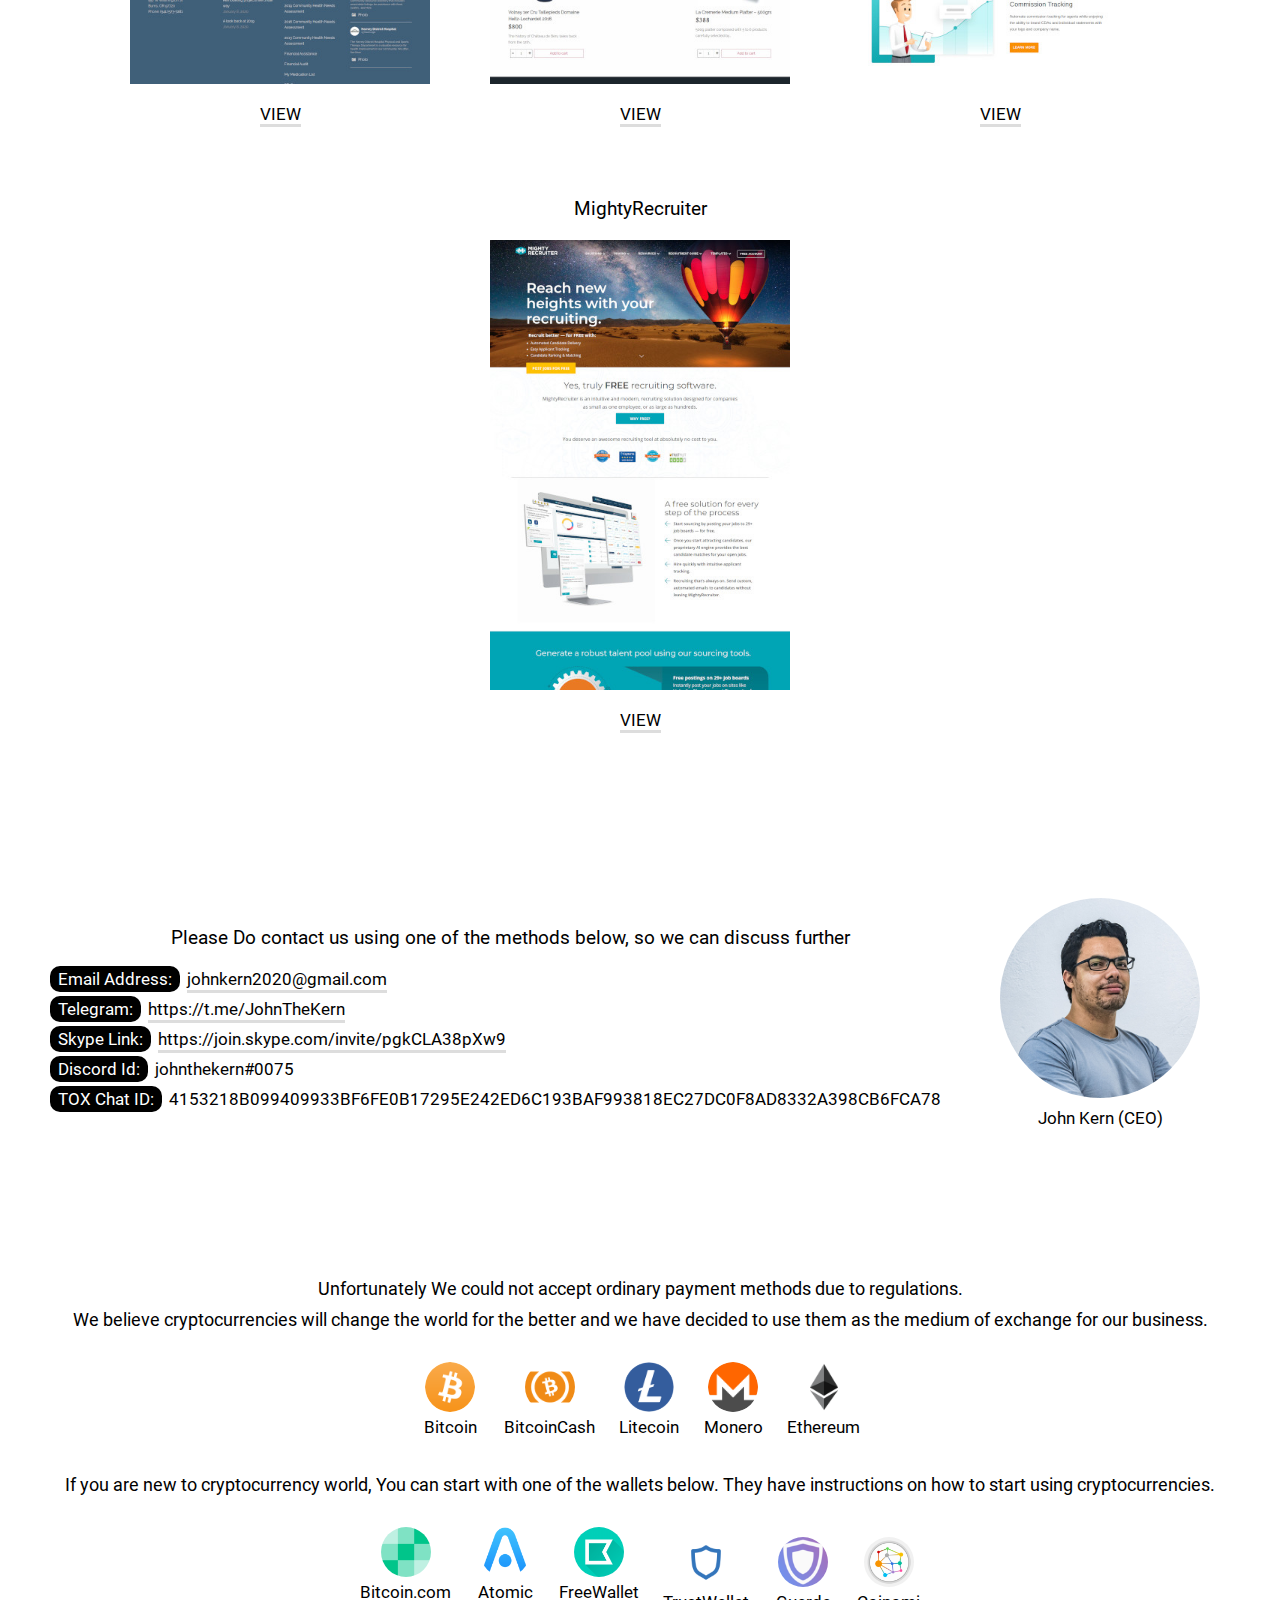
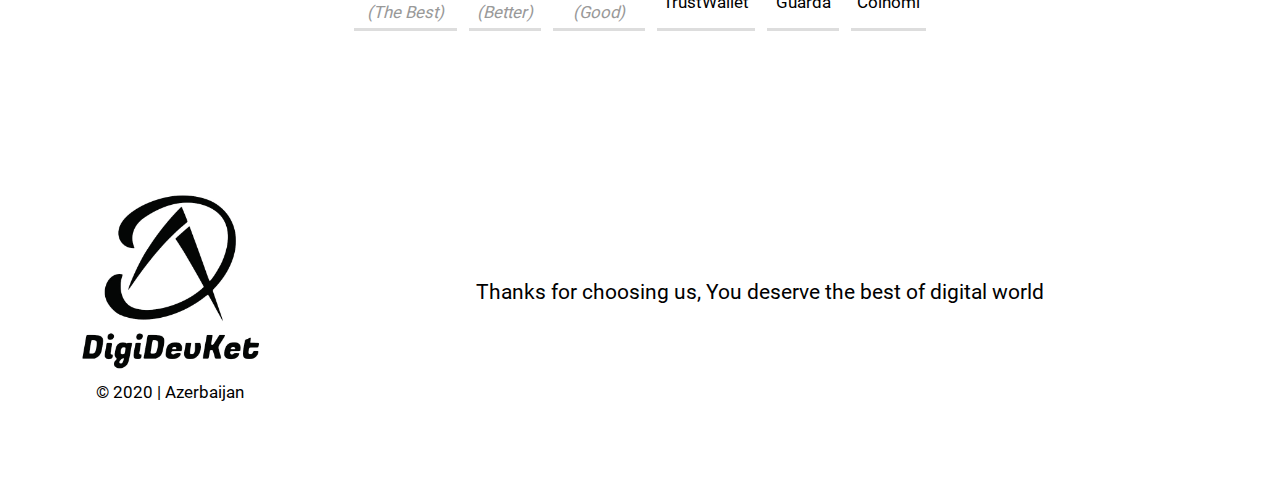
<file: portfolios/wordpress.html>
<!DOCTYPE html><html><head><meta charSet="utf-8"/><title>DigiDevKet | Wordpress Portfolio</title><meta name="viewport" content="width=device-width, initial-scale=1, maximum-scale=1"/><meta name="next-head-count" content="3"/><link rel="preload" href="/_next/static/YOh9HeTLv-4KlF1HTqfya/pages/portfolios/wordpress.js" as="script"/><link rel="preload" href="/_next/static/YOh9HeTLv-4KlF1HTqfya/pages/_app.js" as="script"/><link rel="preload" href="/_next/static/runtime/webpack-035ac2b14bde147cb4a8.js" as="script"/><link rel="preload" href="/_next/static/chunks/commons.d49df3a55678170ffb00.js" as="script"/><link rel="preload" href="/_next/static/runtime/main-489b82e5c3e003b52f33.js" as="script"/><style id="__jsx-2385951012">.whole.jsx-2385951012{padding:10px 50px;display:-webkit-box;display:-webkit-flex;display:-ms-flexbox;display:flex;-webkit-flex-flow:row wrap;-ms-flex-flow:row wrap;flex-flow:row wrap;-webkit-box-pack:justify;-webkit-justify-content:space-between;-ms-flex-pack:justify;justify-content:space-between;-webkit-align-items:center;-webkit-box-align:center;-ms-flex-align:center;align-items:center;}.logo.jsx-2385951012{height:75px;}.link.jsx-2385951012{font-size:1.3em;color:black;-webkit-text-decoration:none;text-decoration:none;margin:0 15px;text-transform:uppercase;border-bottom:3px solid #dddddd;}.link.jsx-2385951012:hover{border-bottom:3px solid black;}@media screen and (max-width:490px){.logo.jsx-2385951012{height:50px;}.whole.jsx-2385951012{-webkit-flex-flow:column wrap;-ms-flex-flow:column wrap;flex-flow:column wrap;-webkit-box-pack:center;-webkit-justify-content:center;-ms-flex-pack:center;justify-content:center;}.links-place.jsx-2385951012{display:-webkit-box;display:-webkit-flex;display:-ms-flexbox;display:flex;-webkit-flex-flow:column nowrap;-ms-flex-flow:column nowrap;flex-flow:column nowrap;}.link.jsx-2385951012{margin:5px 0;}}</style><style id="__jsx-694406823">.whole.jsx-694406823{padding:40px 50px;display:-webkit-box;display:-webkit-flex;display:-ms-flexbox;display:flex;-webkit-flex-flow:row wrap;-ms-flex-flow:row wrap;flex-flow:row wrap;-webkit-box-pack:center;-webkit-justify-content:center;-ms-flex-pack:center;justify-content:center;-webkit-align-items:center;-webkit-box-align:center;-ms-flex-align:center;align-items:center;}.each.jsx-694406823{width:300px;display:-webkit-box;display:-webkit-flex;display:-ms-flexbox;display:flex;-webkit-flex-flow:column nowrap;-ms-flex-flow:column nowrap;flex-flow:column nowrap;-webkit-align-items:center;-webkit-box-align:center;-ms-flex-align:center;align-items:center;margin:30px;}.each-image.jsx-694406823{margin:15px 0;width:300px;}.each-header.jsx-694406823{font-size:1.5em;margin:5px 0;text-align:center;}.each-text.jsx-694406823{font-size:1.3em;margin:5px 0;line-height:1.5em;}.link.jsx-694406823{color:black;-webkit-text-decoration:none;text-decoration:none;margin:0 15px;text-transform:uppercase;border-bottom:3px solid #dddddd;font-size:1.3em !important;}.link.jsx-694406823:hover{border-bottom:3px solid black;}.links-place.jsx-694406823{display:-webkit-box;display:-webkit-flex;display:-ms-flexbox;display:flex;-webkit-flex-flow:row nowrap;-ms-flex-flow:row nowrap;flex-flow:row nowrap;-webkit-box-pack:center;-webkit-justify-content:center;-ms-flex-pack:center;justify-content:center;margin:5px 0;}</style><style id="__jsx-1940091557">.whole.jsx-1940091557{padding:80px 50px;display:-webkit-box;display:-webkit-flex;display:-ms-flexbox;display:flex;-webkit-flex-flow:row wrap;-ms-flex-flow:row wrap;flex-flow:row wrap;-webkit-align-items:center;-webkit-box-align:center;-ms-flex-align:center;align-items:center;-webkit-box-pack:center;-webkit-justify-content:center;-ms-flex-pack:center;justify-content:center;}.image-place.jsx-1940091557{display:-webkit-box;display:-webkit-flex;display:-ms-flexbox;display:flex;-webkit-flex-flow:column nowrap;-ms-flex-flow:column nowrap;flex-flow:column nowrap;-webkit-align-items:center;-webkit-box-align:center;-ms-flex-align:center;align-items:center;margin:10px;}.text.jsx-1940091557{margin:10px 0 0 0;font-size:1.3em;text-align:center;}.image.jsx-1940091557{border-radius:50%;height:200px;margin:0 20px;}.left.jsx-1940091557{-webkit-flex:1 1 auto;-ms-flex:1 1 auto;flex:1 1 auto;}.say.jsx-1940091557{font-size:1.5em;text-align:center;margin:20px 0;}.methods.jsx-1940091557{font-size:1.3em;}.methods.jsx-1940091557>div.jsx-1940091557{margin:10px 0;}.method-name.jsx-1940091557{margin:0 7px 0 0;background:black;color:white;padding:3px 8px;border-radius:10px;white-space:nowrap;}.link.jsx-1940091557{color:black;-webkit-text-decoration:none;text-decoration:none;border-bottom:3px solid #dddddd;padding:1px 0;}.link.jsx-1940091557:hover{border-bottom:3px solid black;}@media screen and (max-width:866px){.methods.jsx-1940091557>div.jsx-1940091557{display:-webkit-box;display:-webkit-flex;display:-ms-flexbox;display:flex;-webkit-flex-flow:column nowrap;-ms-flex-flow:column nowrap;flex-flow:column nowrap;margin:10px 0;}.method-name.jsx-1940091557{-webkit-align-self:center;-ms-flex-item-align:center;align-self:center;margin:3px 0;}.method-value.jsx-1940091557{-webkit-align-self:center;-ms-flex-item-align:center;align-self:center;word-break:break-all;line-height:1.5em;}}</style><style id="__jsx-1278898757">.whole.jsx-1278898757{padding:50px 50px;display:-webkit-box;display:-webkit-flex;display:-ms-flexbox;display:flex;-webkit-flex-flow:column nowrap;-ms-flex-flow:column nowrap;flex-flow:column nowrap;-webkit-align-items:center;-webkit-box-align:center;-ms-flex-align:center;align-items:center;-webkit-box-pack:center;-webkit-justify-content:center;-ms-flex-pack:center;justify-content:center;}.text.jsx-1278898757{margin:10px 0 0 0;font-size:1.4em;text-align:center;}.coin-icons.jsx-1278898757{margin:15px 0 15px 0;display:-webkit-box;display:-webkit-flex;display:-ms-flexbox;display:flex;-webkit-flex-flow:row wrap;-ms-flex-flow:row wrap;flex-flow:row wrap;-webkit-box-pack:center;-webkit-justify-content:center;-ms-flex-pack:center;justify-content:center;}.coin-icons-each.jsx-1278898757{display:-webkit-box;display:-webkit-flex;display:-ms-flexbox;display:flex;-webkit-flex-flow:column nowrap;-ms-flex-flow:column nowrap;flex-flow:column nowrap;-webkit-box-pack:center;-webkit-justify-content:center;-ms-flex-pack:center;justify-content:center;-webkit-align-items:center;-webkit-box-align:center;-ms-flex-align:center;align-items:center;margin:12px;-webkit-user-select:none;-moz-user-select:none;-ms-user-select:none;user-select:none;}.coin-icons-each.jsx-1278898757>img.jsx-1278898757{border-radius:50%;height:50px;margin:5px;}.coin-icons-each.jsx-1278898757>div.jsx-1278898757{font-size:1.3em;}.review-thing.jsx-1278898757{color:#999999;}.wallet-icons-each.jsx-1278898757{margin:6px;padding:6px;border-bottom:3px solid #dddddd;color:black;-webkit-text-decoration:none;text-decoration:none;}.wallet-icons-each.jsx-1278898757:hover{border-bottom:3px solid black;}</style><style id="__jsx-1187980579">.whole.jsx-1187980579{padding:80px 50px;display:-webkit-box;display:-webkit-flex;display:-ms-flexbox;display:flex;-webkit-flex-flow:row wrap-reverse;-ms-flex-flow:row wrap-reverse;flex-flow:row wrap-reverse;-webkit-box-pack:center;-webkit-justify-content:center;-ms-flex-pack:center;justify-content:center;}.image-part.jsx-1187980579{margin:0 20px;display:-webkit-box;display:-webkit-flex;display:-ms-flexbox;display:flex;-webkit-flex-flow:column nowrap;-ms-flex-flow:column nowrap;flex-flow:column nowrap;-webkit-box-pack:center;-webkit-justify-content:center;-ms-flex-pack:center;justify-content:center;-webkit-align-items:center;-webkit-box-align:center;-ms-flex-align:center;align-items:center;}.image-part.jsx-1187980579>img.jsx-1187980579{height:200px;}.image-part.jsx-1187980579>div.jsx-1187980579{font-size:1.3em;}.the-rest.jsx-1187980579{-webkit-flex:1 1 auto;-ms-flex:1 1 auto;flex:1 1 auto;display:-webkit-box;display:-webkit-flex;display:-ms-flexbox;display:flex;-webkit-flex-flow:row nowrap;-ms-flex-flow:row nowrap;flex-flow:row nowrap;-webkit-box-pack:center;-webkit-justify-content:center;-ms-flex-pack:center;justify-content:center;-webkit-align-items:center;-webkit-box-align:center;-ms-flex-align:center;align-items:center;padding:30px 0;}.the-rest.jsx-1187980579>div.jsx-1187980579{font-size:1.6em;text-align:center;}</style><style id="__jsx-3576364642">@font-face{font-family:'Roboto';font-style:normal;font-weight:400;src: url('/static/fonts/roboto/roboto-v20-latin-regular.eot?#iefix') format('embedded-opentype'), url('/static/fonts/roboto/roboto-v20-latin-regular.woff2') format('woff2'), url('/static/fonts/roboto/roboto-v20-latin-regular.woff') format('woff'), url('/static/fonts/roboto/roboto-v20-latin-regular.ttf') format('truetype'), url('/static/fonts/roboto/roboto-v20-latin-regular.svg#Roboto') format('svg');}html,body{margin:0;padding:0;font-family:"Roboto";font-size:0.9em;}</style></head><body><div id="__next"><div class="jsx-3576364642"><div class="jsx-2385951012 whole"><img src="/static/images/horizontal-logo.png" class="jsx-2385951012 logo"/><div class="jsx-2385951012 links-place"><a class="jsx-2385951012 link" href="/">Main</a></div></div><div class="jsx-694406823 whole"><div class="jsx-694406823 each"><div class="jsx-694406823 each-header">Petapixel</div><img src="/static/images/portfolios_wordpress/petapixel.jpg" class="jsx-694406823 each-image"/><div class="jsx-694406823 each-text">A News website about photography and camera and relates stuff.</div><div class="jsx-694406823 links-place"><a href="https://petapixel.com/" target="_blank" class="jsx-694406823 link">View</a></div></div><div class="jsx-694406823 each"><div class="jsx-694406823 each-header">Featureshoot</div><img src="/static/images/portfolios_wordpress/featureshoot.jpg" class="jsx-694406823 each-image"/><div class="jsx-694406823 each-text">A Photography website about different fields in photography like Travel photography, Fashion photography, Documentary photography and others.</div><div class="jsx-694406823 links-place"><a href="https://www.featureshoot.com/" target="_blank" class="jsx-694406823 link">View</a></div></div><div class="jsx-694406823 each"><div class="jsx-694406823 each-header">Mini-You</div><img src="/static/images/portfolios_wordpress/mini-you.jpg" class="jsx-694406823 each-image"/><div class="jsx-694406823 each-text">3D Selfie Figurine Website, Where you can scan and print a sculpture of yourself in 3D.</div><div class="jsx-694406823 links-place"><a href="http://mini-you.co.uk/" target="_blank" class="jsx-694406823 link">View</a></div></div><div class="jsx-694406823 each"><div class="jsx-694406823 each-header">ArtFullyDesignedCreations</div><img src="/static/images/portfolios_wordpress/artfullydesignedcreations.jpg" class="jsx-694406823 each-image"/><div class="jsx-694406823 each-text">A Website about cookie stencils and airbrushing supplies, Developed fully in wordpress.</div><div class="jsx-694406823 links-place"><a href="https://www.artfullydesignedcreations.com/" target="_blank" class="jsx-694406823 link">View</a></div></div><div class="jsx-694406823 each"><div class="jsx-694406823 each-header">BankSouthern</div><img src="/static/images/portfolios_wordpress/banksouthern.jpg" class="jsx-694406823 each-image"/><div class="jsx-694406823 each-text">An online banking website eye catching front page.</div><div class="jsx-694406823 links-place"><a href="https://banksouthern.com/" target="_blank" class="jsx-694406823 link">View</a></div></div><div class="jsx-694406823 each"><div class="jsx-694406823 each-header">ChasingMumford</div><img src="/static/images/portfolios_wordpress/chasingmumford.jpg" class="jsx-694406823 each-image"/><div class="jsx-694406823 links-place"><a href="https://www.chasingmumford.com/" target="_blank" class="jsx-694406823 link">View</a></div></div><div class="jsx-694406823 each"><div class="jsx-694406823 each-header">EngageLive</div><img src="/static/images/portfolios_wordpress/engagelive.jpg" class="jsx-694406823 each-image"/><div class="jsx-694406823 links-place"><a href="https://engagelive.co/" target="_blank" class="jsx-694406823 link">View</a></div></div><div class="jsx-694406823 each"><div class="jsx-694406823 each-header">FintechPartner</div><img src="/static/images/portfolios_wordpress/fintechpartner.jpg" class="jsx-694406823 each-image"/><div class="jsx-694406823 links-place"><a href="http://fintechpartner.net/" target="_blank" class="jsx-694406823 link">View</a></div></div><div class="jsx-694406823 each"><div class="jsx-694406823 each-header">Ofias</div><img src="/static/images/portfolios_wordpress/ofias.jpg" class="jsx-694406823 each-image"/><div class="jsx-694406823 links-place"><a href="https://www.ofias.dk/" target="_blank" class="jsx-694406823 link">View</a></div></div><div class="jsx-694406823 each"><div class="jsx-694406823 each-header">VolunteeringSolutions</div><img src="/static/images/portfolios_wordpress/volunteeringsolutions.jpg" class="jsx-694406823 each-image"/><div class="jsx-694406823 links-place"><a href="https://www.volunteeringsolutions.com/" target="_blank" class="jsx-694406823 link">View</a></div></div><div class="jsx-694406823 each"><div class="jsx-694406823 each-header">NorrisPoint</div><img src="/static/images/portfolios_wordpress/norrispoint.jpg" class="jsx-694406823 each-image"/><div class="jsx-694406823 links-place"><a href="http://www.norrispoint.ca/" target="_blank" class="jsx-694406823 link">View</a></div></div><div class="jsx-694406823 each"><div class="jsx-694406823 each-header">Werkenbijvumc</div><img src="/static/images/portfolios_wordpress/werkenbijvumc.jpg" class="jsx-694406823 each-image"/><div class="jsx-694406823 links-place"><a href="https://www.werkenbijvumc.nl/" target="_blank" class="jsx-694406823 link">View</a></div></div><div class="jsx-694406823 each"><div class="jsx-694406823 each-header">Harneydh</div><img src="/static/images/portfolios_wordpress/harneydh.jpg" class="jsx-694406823 each-image"/><div class="jsx-694406823 links-place"><a href="https://www.harneydh.com/" target="_blank" class="jsx-694406823 link">View</a></div></div><div class="jsx-694406823 each"><div class="jsx-694406823 each-header">LqvGroup</div><img src="/static/images/portfolios_wordpress/lqv-group.jpg" class="jsx-694406823 each-image"/><div class="jsx-694406823 links-place"><a href="https://www.lqv-group.com/" target="_blank" class="jsx-694406823 link">View</a></div></div><div class="jsx-694406823 each"><div class="jsx-694406823 each-header">Brokermint</div><img src="/static/images/portfolios_wordpress/brokermint.jpg" class="jsx-694406823 each-image"/><div class="jsx-694406823 links-place"><a href="https://brokermint.com/" target="_blank" class="jsx-694406823 link">View</a></div></div><div class="jsx-694406823 each"><div class="jsx-694406823 each-header">MightyRecruiter</div><img src="/static/images/portfolios_wordpress/mightyrecruiter.jpg" class="jsx-694406823 each-image"/><div class="jsx-694406823 links-place"><a href="https://www.mightyrecruiter.com/" target="_blank" class="jsx-694406823 link">View</a></div></div></div><div class="jsx-1940091557 whole"><div class="jsx-1940091557 left"><div class="jsx-1940091557 say">Please Do contact us using one of the methods below, so we can discuss further</div><div class="jsx-1940091557 methods"><div class="jsx-1940091557"><span class="jsx-1940091557 method-name">Email Address:</span><span class="jsx-1940091557 method-value"><a target="_blank" href="mailto:johnkern2020@gmail.com" class="jsx-1940091557 link">johnkern2020@gmail.com</a></span></div><div class="jsx-1940091557"><span class="jsx-1940091557 method-name">Telegram:</span><span class="jsx-1940091557 method-value"><a target="_blank" href="https://t.me/JohnTheKern" class="jsx-1940091557 link">https://t.me/JohnTheKern</a></span></div><div class="jsx-1940091557"><span class="jsx-1940091557 method-name">Skype Link:</span><span class="jsx-1940091557 method-value"><a target="_blank" href="https://join.skype.com/invite/pgkCLA38pXw9" class="jsx-1940091557 link">https://join.skype.com/invite/pgkCLA38pXw9</a></span></div><div class="jsx-1940091557"><span class="jsx-1940091557 method-name">Discord Id:</span><span class="jsx-1940091557 method-value">johnthekern#0075</span></div><div class="jsx-1940091557"><span class="jsx-1940091557 method-name">TOX Chat ID:</span><span class="jsx-1940091557 method-value">4153218B099409933BF6FE0B17295E242ED6C193BAF993818EC27DC0F8AD8332A398CB6FCA78</span></div></div></div><div class="jsx-1940091557 image-place"><img src="/static/images/avatar_man.jpg" class="jsx-1940091557 image"/><div class="jsx-1940091557 text">John Kern (CEO)</div></div></div><div class="jsx-1278898757 whole"><div class="jsx-1278898757 text">Unfortunately We could not accept ordinary payment methods due to regulations.</div><div class="jsx-1278898757 text">We believe cryptocurrencies will change the world for the better and we have decided to use them as the medium of exchange for our business.</div><div class="jsx-1278898757 coin-icons"><div class="jsx-1278898757 coin-icons-each"><img src="/static/images/coin-bitcoin.png" class="jsx-1278898757"/><div class="jsx-1278898757">Bitcoin</div></div><div class="jsx-1278898757 coin-icons-each"><img src="/static/images/coin-bitcoincash.png" class="jsx-1278898757"/><div class="jsx-1278898757">BitcoinCash</div></div><div class="jsx-1278898757 coin-icons-each"><img src="/static/images/coin-litecoin.png" class="jsx-1278898757"/><div class="jsx-1278898757">Litecoin</div></div><div class="jsx-1278898757 coin-icons-each"><img src="/static/images/coin-monero.png" class="jsx-1278898757"/><div class="jsx-1278898757">Monero</div></div><div class="jsx-1278898757 coin-icons-each"><img src="/static/images/coin-ethereum.png" class="jsx-1278898757"/><div class="jsx-1278898757">Ethereum</div></div></div><div class="jsx-1278898757 text">If you are new to cryptocurrency world, You can start with one of the wallets below. They have instructions on how to start using cryptocurrencies.</div><div class="jsx-1278898757 coin-icons"><a href="https://www.bitcoin.com/" target="_blank" class="jsx-1278898757 coin-icons-each wallet-icons-each"><img src="/static/images/wallet-bitcoin-com.png" class="jsx-1278898757"/><div class="jsx-1278898757">Bitcoin.com</div><div class="jsx-1278898757 review-thing"><i class="jsx-1278898757">(The Best)</i></div></a><a href="https://atomicwallet.io/" target="_blank" class="jsx-1278898757 coin-icons-each wallet-icons-each"><img src="/static/images/wallet-atomic.png" class="jsx-1278898757"/><div class="jsx-1278898757">Atomic</div><div class="jsx-1278898757 review-thing"><i class="jsx-1278898757">(Better)</i></div></a><a href="https://freewallet.org/" target="_blank" class="jsx-1278898757 coin-icons-each wallet-icons-each"><img src="/static/images/wallet-freewallet-org.png" class="jsx-1278898757"/><div class="jsx-1278898757">FreeWallet</div><div class="jsx-1278898757 review-thing"><i class="jsx-1278898757">(Good)</i></div></a><a href="https://trustwallet.com/" target="_blank" class="jsx-1278898757 coin-icons-each wallet-icons-each"><img src="/static/images/walet-trustwallet.png" class="jsx-1278898757"/><div class="jsx-1278898757">TrustWallet</div></a><a href="https://guarda.co/" target="_blank" class="jsx-1278898757 coin-icons-each wallet-icons-each"><img src="/static/images/wallet-guarda.png" class="jsx-1278898757"/><div class="jsx-1278898757">Guarda</div></a><a href="https://www.coinomi.com/" target="_blank" class="jsx-1278898757 coin-icons-each wallet-icons-each"><img src="/static/images/wallet-coinomi.png" class="jsx-1278898757"/><div class="jsx-1278898757">Coinomi</div></a></div></div><div class="jsx-1187980579 whole"><div class="jsx-1187980579 image-part"><img src="/static/images/full-logo-back-white.jpg" class="jsx-1187980579"/><div class="jsx-1187980579">© 2020 | Azerbaijan</div></div><div class="jsx-1187980579 the-rest"><div class="jsx-1187980579">Thanks for choosing us, You deserve the best of digital world</div></div></div></div></div><script id="__NEXT_DATA__" type="application/json">{"dataManager":"[]","props":{"pageProps":{"initialReduxState":{}}},"page":"/portfolios/wordpress","query":{},"buildId":"YOh9HeTLv-4KlF1HTqfya","dynamicBuildId":false,"nextExport":true}</script><script async="" data-next-page="/portfolios/wordpress" src="/_next/static/YOh9HeTLv-4KlF1HTqfya/pages/portfolios/wordpress.js"></script><script async="" data-next-page="/_app" src="/_next/static/YOh9HeTLv-4KlF1HTqfya/pages/_app.js"></script><script src="/_next/static/runtime/webpack-035ac2b14bde147cb4a8.js" async=""></script><script src="/_next/static/chunks/commons.d49df3a55678170ffb00.js" async=""></script><script src="/_next/static/runtime/main-489b82e5c3e003b52f33.js" async=""></script></body></html>
</file>
<file: _next/static/css/02a47eb33eb4396f.css>
@charset "UTF-8";/*!
 * Bootstrap  v5.2.1 (https://getbootstrap.com/)
 * Copyright 2011-2022 The Bootstrap Authors
 * Copyright 2011-2022 Twitter, Inc.
 * Licensed under MIT (https://github.com/twbs/bootstrap/blob/main/LICENSE)
 */:root{--bs-blue:#0d6efd;--bs-indigo:#6610f2;--bs-purple:#6f42c1;--bs-pink:#d63384;--bs-red:#dc3545;--bs-orange:#fd7e14;--bs-yellow:#ffc107;--bs-green:#198754;--bs-teal:#20c997;--bs-cyan:#0dcaf0;--bs-black:#000;--bs-white:#fff;--bs-gray:#6c757d;--bs-gray-dark:#343a40;--bs-gray-100:#f8f9fa;--bs-gray-200:#e9ecef;--bs-gray-300:#dee2e6;--bs-gray-400:#ced4da;--bs-gray-500:#adb5bd;--bs-gray-600:#6c757d;--bs-gray-700:#495057;--bs-gray-800:#343a40;--bs-gray-900:#212529;--bs-primary:#0d6efd;--bs-secondary:#6c757d;--bs-success:#198754;--bs-info:#0dcaf0;--bs-warning:#ffc107;--bs-danger:#dc3545;--bs-light:#f8f9fa;--bs-dark:#212529;--bs-primary-rgb:13,110,253;--bs-secondary-rgb:108,117,125;--bs-success-rgb:25,135,84;--bs-info-rgb:13,202,240;--bs-warning-rgb:255,193,7;--bs-danger-rgb:220,53,69;--bs-light-rgb:248,249,250;--bs-dark-rgb:33,37,41;--bs-white-rgb:255,255,255;--bs-black-rgb:0,0,0;--bs-body-color-rgb:33,37,41;--bs-body-bg-rgb:255,255,255;--bs-font-sans-serif:system-ui,-apple-system,"Segoe UI",Roboto,"Helvetica Neue","Noto Sans","Liberation Sans",Arial,sans-serif,"Apple Color Emoji","Segoe UI Emoji","Segoe UI Symbol","Noto Color Emoji";--bs-font-monospace:SFMono-Regular,Menlo,Monaco,Consolas,"Liberation Mono","Courier New",monospace;--bs-gradient:linear-gradient(180deg,hsla(0,0%,100%,.15),hsla(0,0%,100%,0));--bs-body-font-family:var(--bs-font-sans-serif);--bs-body-font-size:1rem;--bs-body-font-weight:400;--bs-body-line-height:1.5;--bs-body-color:#212529;--bs-body-bg:#fff;--bs-border-width:1px;--bs-border-style:solid;--bs-border-color:#dee2e6;--bs-border-color-translucent:rgba(0,0,0,.175);--bs-border-radius:0.375rem;--bs-border-radius-sm:0.25rem;--bs-border-radius-lg:0.5rem;--bs-border-radius-xl:1rem;--bs-border-radius-2xl:2rem;--bs-border-radius-pill:50rem;--bs-link-color:#0d6efd;--bs-link-hover-color:#0a58ca;--bs-code-color:#d63384;--bs-highlight-bg:#fff3cd}*,:after,:before{box-sizing:border-box}@media (prefers-reduced-motion:no-preference){:root{scroll-behavior:smooth}}body{margin:0;font-family:var(--bs-body-font-family);font-size:var(--bs-body-font-size);font-weight:var(--bs-body-font-weight);line-height:var(--bs-body-line-height);color:var(--bs-body-color);text-align:var(--bs-body-text-align);background-color:var(--bs-body-bg);-webkit-text-size-adjust:100%;-webkit-tap-highlight-color:transparent}hr{margin:1rem 0;color:inherit;border:0;border-top:1px solid;opacity:.25}.h1,.h2,.h3,.h4,.h5,.h6,h1,h2,h3,h4,h5,h6{margin-top:0;margin-bottom:.5rem;font-weight:500;line-height:1.2}.h1,h1{font-size:calc(1.375rem + 1.5vw)}@media (min-width:1200px){.h1,h1{font-size:2.5rem}}.h2,h2{font-size:calc(1.325rem + .9vw)}@media (min-width:1200px){.h2,h2{font-size:2rem}}.h3,h3{font-size:calc(1.3rem + .6vw)}@media (min-width:1200px){.h3,h3{font-size:1.75rem}}.h4,h4{font-size:calc(1.275rem + .3vw)}@media (min-width:1200px){.h4,h4{font-size:1.5rem}}.h5,h5{font-size:1.25rem}.h6,h6{font-size:1rem}p{margin-top:0;margin-bottom:1rem}abbr[title]{-webkit-text-decoration:underline dotted;text-decoration:underline dotted;cursor:help;-webkit-text-decoration-skip-ink:none;text-decoration-skip-ink:none}address{margin-bottom:1rem;font-style:normal;line-height:inherit}ol,ul{padding-left:2rem}dl,ol,ul{margin-top:0;margin-bottom:1rem}ol ol,ol ul,ul ol,ul ul{margin-bottom:0}dt{font-weight:700}dd{margin-bottom:.5rem;margin-left:0}blockquote{margin:0 0 1rem}b,strong{font-weight:bolder}.small,small{font-size:.875em}.mark,mark{padding:.1875em;background-color:var(--bs-highlight-bg)}sub,sup{position:relative;font-size:.75em;line-height:0;vertical-align:baseline}sub{bottom:-.25em}sup{top:-.5em}a{color:var(--bs-link-color);text-decoration:underline}a:hover{color:var(--bs-link-hover-color)}a:not([href]):not([class]),a:not([href]):not([class]):hover{color:inherit;text-decoration:none}code,kbd,pre,samp{font-family:var(--bs-font-monospace);font-size:1em}pre{display:block;margin-top:0;margin-bottom:1rem;overflow:auto;font-size:.875em}pre code{font-size:inherit;color:inherit;word-break:normal}code{font-size:.875em;color:var(--bs-code-color);word-wrap:break-word}a>code{color:inherit}kbd{padding:.1875rem .375rem;font-size:.875em;color:var(--bs-body-bg);background-color:var(--bs-body-color);border-radius:.25rem}kbd kbd{padding:0;font-size:1em}figure{margin:0 0 1rem}img,svg{vertical-align:middle}table{caption-side:bottom;border-collapse:collapse}caption{padding-top:.5rem;padding-bottom:.5rem;color:#6c757d;text-align:left}th{text-align:inherit;text-align:-webkit-match-parent}tbody,td,tfoot,th,thead,tr{border:0 solid;border-color:inherit}label{display:inline-block}button{border-radius:0}button:focus:not(:focus-visible){outline:0}button,input,optgroup,select,textarea{margin:0;font-family:inherit;font-size:inherit;line-height:inherit}button,select{text-transform:none}[role=button]{cursor:pointer}select{word-wrap:normal}select:disabled{opacity:1}[list]:not([type=date]):not([type=datetime-local]):not([type=month]):not([type=week]):not([type=time])::-webkit-calendar-picker-indicator{display:none!important}[type=button],[type=reset],[type=submit],button{-webkit-appearance:button}[type=button]:not(:disabled),[type=reset]:not(:disabled),[type=submit]:not(:disabled),button:not(:disabled){cursor:pointer}::-moz-focus-inner{padding:0;border-style:none}textarea{resize:vertical}fieldset{min-width:0;padding:0;margin:0;border:0}legend{float:left;width:100%;padding:0;margin-bottom:.5rem;font-size:calc(1.275rem + .3vw);line-height:inherit}@media (min-width:1200px){legend{font-size:1.5rem}}legend+*{clear:left}::-webkit-datetime-edit-day-field,::-webkit-datetime-edit-fields-wrapper,::-webkit-datetime-edit-hour-field,::-webkit-datetime-edit-minute,::-webkit-datetime-edit-month-field,::-webkit-datetime-edit-text,::-webkit-datetime-edit-year-field{padding:0}::-webkit-inner-spin-button{height:auto}[type=search]{outline-offset:-2px;-webkit-appearance:textfield}::-webkit-search-decoration{-webkit-appearance:none}::-webkit-color-swatch-wrapper{padding:0}::-webkit-file-upload-button{font:inherit;-webkit-appearance:button}::file-selector-button{font:inherit;-webkit-appearance:button}output{display:inline-block}iframe{border:0}summary{display:list-item;cursor:pointer}progress{vertical-align:baseline}[hidden]{display:none!important}.lead{font-size:1.25rem;font-weight:300}.display-1{font-size:calc(1.625rem + 4.5vw);font-weight:300;line-height:1.2}@media (min-width:1200px){.display-1{font-size:5rem}}.display-2{font-size:calc(1.575rem + 3.9vw);font-weight:300;line-height:1.2}@media (min-width:1200px){.display-2{font-size:4.5rem}}.display-3{font-size:calc(1.525rem + 3.3vw);font-weight:300;line-height:1.2}@media (min-width:1200px){.display-3{font-size:4rem}}.display-4{font-size:calc(1.475rem + 2.7vw);font-weight:300;line-height:1.2}@media (min-width:1200px){.display-4{font-size:3.5rem}}.display-5{font-size:calc(1.425rem + 2.1vw);font-weight:300;line-height:1.2}@media (min-width:1200px){.display-5{font-size:3rem}}.display-6{font-size:calc(1.375rem + 1.5vw);font-weight:300;line-height:1.2}@media (min-width:1200px){.display-6{font-size:2.5rem}}.list-inline,.list-unstyled{padding-left:0;list-style:none}.list-inline-item{display:inline-block}.list-inline-item:not(:last-child){margin-right:.5rem}.initialism{font-size:.875em;text-transform:uppercase}.blockquote{margin-bottom:1rem;font-size:1.25rem}.blockquote>:last-child{margin-bottom:0}.blockquote-footer{margin-top:-1rem;margin-bottom:1rem;font-size:.875em;color:#6c757d}.blockquote-footer:before{content:"— "}.img-fluid,.img-thumbnail{max-width:100%;height:auto}.img-thumbnail{padding:.25rem;background-color:#fff;border:1px solid var(--bs-border-color);border-radius:.375rem}.figure{display:inline-block}.figure-img{margin-bottom:.5rem;line-height:1}.figure-caption{font-size:.875em;color:#6c757d}.container,.container-fluid,.container-lg,.container-md,.container-sm,.container-xl,.container-xxl{--bs-gutter-x:1.5rem;--bs-gutter-y:0;width:100%;padding-right:calc(var(--bs-gutter-x) * .5);padding-left:calc(var(--bs-gutter-x) * .5);margin-right:auto;margin-left:auto}@media (min-width:576px){.container,.container-sm{max-width:540px}}@media (min-width:768px){.container,.container-md,.container-sm{max-width:720px}}@media (min-width:992px){.container,.container-lg,.container-md,.container-sm{max-width:960px}}@media (min-width:1200px){.container,.container-lg,.container-md,.container-sm,.container-xl{max-width:1140px}}@media (min-width:1400px){.container,.container-lg,.container-md,.container-sm,.container-xl,.container-xxl{max-width:1320px}}.row{--bs-gutter-x:1.5rem;--bs-gutter-y:0;display:flex;flex-wrap:wrap;margin-top:calc(-1 * var(--bs-gutter-y));margin-right:calc(-.5 * var(--bs-gutter-x));margin-left:calc(-.5 * var(--bs-gutter-x))}.row>*{flex-shrink:0;width:100%;max-width:100%;padding-right:calc(var(--bs-gutter-x) * .5);padding-left:calc(var(--bs-gutter-x) * .5);margin-top:var(--bs-gutter-y)}.col{flex:1 0}.row-cols-auto>*{flex:0 0 auto;width:auto}.row-cols-1>*{flex:0 0 auto;width:100%}.row-cols-2>*{flex:0 0 auto;width:50%}.row-cols-3>*{flex:0 0 auto;width:33.3333333333%}.row-cols-4>*{flex:0 0 auto;width:25%}.row-cols-5>*{flex:0 0 auto;width:20%}.row-cols-6>*{flex:0 0 auto;width:16.6666666667%}.col-auto{flex:0 0 auto;width:auto}.col-1{flex:0 0 auto;width:8.33333333%}.col-2{flex:0 0 auto;width:16.66666667%}.col-3{flex:0 0 auto;width:25%}.col-4{flex:0 0 auto;width:33.33333333%}.col-5{flex:0 0 auto;width:41.66666667%}.col-6{flex:0 0 auto;width:50%}.col-7{flex:0 0 auto;width:58.33333333%}.col-8{flex:0 0 auto;width:66.66666667%}.col-9{flex:0 0 auto;width:75%}.col-10{flex:0 0 auto;width:83.33333333%}.col-11{flex:0 0 auto;width:91.66666667%}.col-12{flex:0 0 auto;width:100%}.offset-1{margin-left:8.33333333%}.offset-2{margin-left:16.66666667%}.offset-3{margin-left:25%}.offset-4{margin-left:33.33333333%}.offset-5{margin-left:41.66666667%}.offset-6{margin-left:50%}.offset-7{margin-left:58.33333333%}.offset-8{margin-left:66.66666667%}.offset-9{margin-left:75%}.offset-10{margin-left:83.33333333%}.offset-11{margin-left:91.66666667%}.g-0,.gx-0{--bs-gutter-x:0}.g-0,.gy-0{--bs-gutter-y:0}.g-1,.gx-1{--bs-gutter-x:0.25rem}.g-1,.gy-1{--bs-gutter-y:0.25rem}.g-2,.gx-2{--bs-gutter-x:0.5rem}.g-2,.gy-2{--bs-gutter-y:0.5rem}.g-3,.gx-3{--bs-gutter-x:1rem}.g-3,.gy-3{--bs-gutter-y:1rem}.g-4,.gx-4{--bs-gutter-x:1.5rem}.g-4,.gy-4{--bs-gutter-y:1.5rem}.g-5,.gx-5{--bs-gutter-x:3rem}.g-5,.gy-5{--bs-gutter-y:3rem}@media (min-width:576px){.col-sm{flex:1 0}.row-cols-sm-auto>*{flex:0 0 auto;width:auto}.row-cols-sm-1>*{flex:0 0 auto;width:100%}.row-cols-sm-2>*{flex:0 0 auto;width:50%}.row-cols-sm-3>*{flex:0 0 auto;width:33.3333333333%}.row-cols-sm-4>*{flex:0 0 auto;width:25%}.row-cols-sm-5>*{flex:0 0 auto;width:20%}.row-cols-sm-6>*{flex:0 0 auto;width:16.6666666667%}.col-sm-auto{flex:0 0 auto;width:auto}.col-sm-1{flex:0 0 auto;width:8.33333333%}.col-sm-2{flex:0 0 auto;width:16.66666667%}.col-sm-3{flex:0 0 auto;width:25%}.col-sm-4{flex:0 0 auto;width:33.33333333%}.col-sm-5{flex:0 0 auto;width:41.66666667%}.col-sm-6{flex:0 0 auto;width:50%}.col-sm-7{flex:0 0 auto;width:58.33333333%}.col-sm-8{flex:0 0 auto;width:66.66666667%}.col-sm-9{flex:0 0 auto;width:75%}.col-sm-10{flex:0 0 auto;width:83.33333333%}.col-sm-11{flex:0 0 auto;width:91.66666667%}.col-sm-12{flex:0 0 auto;width:100%}.offset-sm-0{margin-left:0}.offset-sm-1{margin-left:8.33333333%}.offset-sm-2{margin-left:16.66666667%}.offset-sm-3{margin-left:25%}.offset-sm-4{margin-left:33.33333333%}.offset-sm-5{margin-left:41.66666667%}.offset-sm-6{margin-left:50%}.offset-sm-7{margin-left:58.33333333%}.offset-sm-8{margin-left:66.66666667%}.offset-sm-9{margin-left:75%}.offset-sm-10{margin-left:83.33333333%}.offset-sm-11{margin-left:91.66666667%}.g-sm-0,.gx-sm-0{--bs-gutter-x:0}.g-sm-0,.gy-sm-0{--bs-gutter-y:0}.g-sm-1,.gx-sm-1{--bs-gutter-x:0.25rem}.g-sm-1,.gy-sm-1{--bs-gutter-y:0.25rem}.g-sm-2,.gx-sm-2{--bs-gutter-x:0.5rem}.g-sm-2,.gy-sm-2{--bs-gutter-y:0.5rem}.g-sm-3,.gx-sm-3{--bs-gutter-x:1rem}.g-sm-3,.gy-sm-3{--bs-gutter-y:1rem}.g-sm-4,.gx-sm-4{--bs-gutter-x:1.5rem}.g-sm-4,.gy-sm-4{--bs-gutter-y:1.5rem}.g-sm-5,.gx-sm-5{--bs-gutter-x:3rem}.g-sm-5,.gy-sm-5{--bs-gutter-y:3rem}}@media (min-width:768px){.col-md{flex:1 0}.row-cols-md-auto>*{flex:0 0 auto;width:auto}.row-cols-md-1>*{flex:0 0 auto;width:100%}.row-cols-md-2>*{flex:0 0 auto;width:50%}.row-cols-md-3>*{flex:0 0 auto;width:33.3333333333%}.row-cols-md-4>*{flex:0 0 auto;width:25%}.row-cols-md-5>*{flex:0 0 auto;width:20%}.row-cols-md-6>*{flex:0 0 auto;width:16.6666666667%}.col-md-auto{flex:0 0 auto;width:auto}.col-md-1{flex:0 0 auto;width:8.33333333%}.col-md-2{flex:0 0 auto;width:16.66666667%}.col-md-3{flex:0 0 auto;width:25%}.col-md-4{flex:0 0 auto;width:33.33333333%}.col-md-5{flex:0 0 auto;width:41.66666667%}.col-md-6{flex:0 0 auto;width:50%}.col-md-7{flex:0 0 auto;width:58.33333333%}.col-md-8{flex:0 0 auto;width:66.66666667%}.col-md-9{flex:0 0 auto;width:75%}.col-md-10{flex:0 0 auto;width:83.33333333%}.col-md-11{flex:0 0 auto;width:91.66666667%}.col-md-12{flex:0 0 auto;width:100%}.offset-md-0{margin-left:0}.offset-md-1{margin-left:8.33333333%}.offset-md-2{margin-left:16.66666667%}.offset-md-3{margin-left:25%}.offset-md-4{margin-left:33.33333333%}.offset-md-5{margin-left:41.66666667%}.offset-md-6{margin-left:50%}.offset-md-7{margin-left:58.33333333%}.offset-md-8{margin-left:66.66666667%}.offset-md-9{margin-left:75%}.offset-md-10{margin-left:83.33333333%}.offset-md-11{margin-left:91.66666667%}.g-md-0,.gx-md-0{--bs-gutter-x:0}.g-md-0,.gy-md-0{--bs-gutter-y:0}.g-md-1,.gx-md-1{--bs-gutter-x:0.25rem}.g-md-1,.gy-md-1{--bs-gutter-y:0.25rem}.g-md-2,.gx-md-2{--bs-gutter-x:0.5rem}.g-md-2,.gy-md-2{--bs-gutter-y:0.5rem}.g-md-3,.gx-md-3{--bs-gutter-x:1rem}.g-md-3,.gy-md-3{--bs-gutter-y:1rem}.g-md-4,.gx-md-4{--bs-gutter-x:1.5rem}.g-md-4,.gy-md-4{--bs-gutter-y:1.5rem}.g-md-5,.gx-md-5{--bs-gutter-x:3rem}.g-md-5,.gy-md-5{--bs-gutter-y:3rem}}@media (min-width:992px){.col-lg{flex:1 0}.row-cols-lg-auto>*{flex:0 0 auto;width:auto}.row-cols-lg-1>*{flex:0 0 auto;width:100%}.row-cols-lg-2>*{flex:0 0 auto;width:50%}.row-cols-lg-3>*{flex:0 0 auto;width:33.3333333333%}.row-cols-lg-4>*{flex:0 0 auto;width:25%}.row-cols-lg-5>*{flex:0 0 auto;width:20%}.row-cols-lg-6>*{flex:0 0 auto;width:16.6666666667%}.col-lg-auto{flex:0 0 auto;width:auto}.col-lg-1{flex:0 0 auto;width:8.33333333%}.col-lg-2{flex:0 0 auto;width:16.66666667%}.col-lg-3{flex:0 0 auto;width:25%}.col-lg-4{flex:0 0 auto;width:33.33333333%}.col-lg-5{flex:0 0 auto;width:41.66666667%}.col-lg-6{flex:0 0 auto;width:50%}.col-lg-7{flex:0 0 auto;width:58.33333333%}.col-lg-8{flex:0 0 auto;width:66.66666667%}.col-lg-9{flex:0 0 auto;width:75%}.col-lg-10{flex:0 0 auto;width:83.33333333%}.col-lg-11{flex:0 0 auto;width:91.66666667%}.col-lg-12{flex:0 0 auto;width:100%}.offset-lg-0{margin-left:0}.offset-lg-1{margin-left:8.33333333%}.offset-lg-2{margin-left:16.66666667%}.offset-lg-3{margin-left:25%}.offset-lg-4{margin-left:33.33333333%}.offset-lg-5{margin-left:41.66666667%}.offset-lg-6{margin-left:50%}.offset-lg-7{margin-left:58.33333333%}.offset-lg-8{margin-left:66.66666667%}.offset-lg-9{margin-left:75%}.offset-lg-10{margin-left:83.33333333%}.offset-lg-11{margin-left:91.66666667%}.g-lg-0,.gx-lg-0{--bs-gutter-x:0}.g-lg-0,.gy-lg-0{--bs-gutter-y:0}.g-lg-1,.gx-lg-1{--bs-gutter-x:0.25rem}.g-lg-1,.gy-lg-1{--bs-gutter-y:0.25rem}.g-lg-2,.gx-lg-2{--bs-gutter-x:0.5rem}.g-lg-2,.gy-lg-2{--bs-gutter-y:0.5rem}.g-lg-3,.gx-lg-3{--bs-gutter-x:1rem}.g-lg-3,.gy-lg-3{--bs-gutter-y:1rem}.g-lg-4,.gx-lg-4{--bs-gutter-x:1.5rem}.g-lg-4,.gy-lg-4{--bs-gutter-y:1.5rem}.g-lg-5,.gx-lg-5{--bs-gutter-x:3rem}.g-lg-5,.gy-lg-5{--bs-gutter-y:3rem}}@media (min-width:1200px){.col-xl{flex:1 0}.row-cols-xl-auto>*{flex:0 0 auto;width:auto}.row-cols-xl-1>*{flex:0 0 auto;width:100%}.row-cols-xl-2>*{flex:0 0 auto;width:50%}.row-cols-xl-3>*{flex:0 0 auto;width:33.3333333333%}.row-cols-xl-4>*{flex:0 0 auto;width:25%}.row-cols-xl-5>*{flex:0 0 auto;width:20%}.row-cols-xl-6>*{flex:0 0 auto;width:16.6666666667%}.col-xl-auto{flex:0 0 auto;width:auto}.col-xl-1{flex:0 0 auto;width:8.33333333%}.col-xl-2{flex:0 0 auto;width:16.66666667%}.col-xl-3{flex:0 0 auto;width:25%}.col-xl-4{flex:0 0 auto;width:33.33333333%}.col-xl-5{flex:0 0 auto;width:41.66666667%}.col-xl-6{flex:0 0 auto;width:50%}.col-xl-7{flex:0 0 auto;width:58.33333333%}.col-xl-8{flex:0 0 auto;width:66.66666667%}.col-xl-9{flex:0 0 auto;width:75%}.col-xl-10{flex:0 0 auto;width:83.33333333%}.col-xl-11{flex:0 0 auto;width:91.66666667%}.col-xl-12{flex:0 0 auto;width:100%}.offset-xl-0{margin-left:0}.offset-xl-1{margin-left:8.33333333%}.offset-xl-2{margin-left:16.66666667%}.offset-xl-3{margin-left:25%}.offset-xl-4{margin-left:33.33333333%}.offset-xl-5{margin-left:41.66666667%}.offset-xl-6{margin-left:50%}.offset-xl-7{margin-left:58.33333333%}.offset-xl-8{margin-left:66.66666667%}.offset-xl-9{margin-left:75%}.offset-xl-10{margin-left:83.33333333%}.offset-xl-11{margin-left:91.66666667%}.g-xl-0,.gx-xl-0{--bs-gutter-x:0}.g-xl-0,.gy-xl-0{--bs-gutter-y:0}.g-xl-1,.gx-xl-1{--bs-gutter-x:0.25rem}.g-xl-1,.gy-xl-1{--bs-gutter-y:0.25rem}.g-xl-2,.gx-xl-2{--bs-gutter-x:0.5rem}.g-xl-2,.gy-xl-2{--bs-gutter-y:0.5rem}.g-xl-3,.gx-xl-3{--bs-gutter-x:1rem}.g-xl-3,.gy-xl-3{--bs-gutter-y:1rem}.g-xl-4,.gx-xl-4{--bs-gutter-x:1.5rem}.g-xl-4,.gy-xl-4{--bs-gutter-y:1.5rem}.g-xl-5,.gx-xl-5{--bs-gutter-x:3rem}.g-xl-5,.gy-xl-5{--bs-gutter-y:3rem}}@media (min-width:1400px){.col-xxl{flex:1 0}.row-cols-xxl-auto>*{flex:0 0 auto;width:auto}.row-cols-xxl-1>*{flex:0 0 auto;width:100%}.row-cols-xxl-2>*{flex:0 0 auto;width:50%}.row-cols-xxl-3>*{flex:0 0 auto;width:33.3333333333%}.row-cols-xxl-4>*{flex:0 0 auto;width:25%}.row-cols-xxl-5>*{flex:0 0 auto;width:20%}.row-cols-xxl-6>*{flex:0 0 auto;width:16.6666666667%}.col-xxl-auto{flex:0 0 auto;width:auto}.col-xxl-1{flex:0 0 auto;width:8.33333333%}.col-xxl-2{flex:0 0 auto;width:16.66666667%}.col-xxl-3{flex:0 0 auto;width:25%}.col-xxl-4{flex:0 0 auto;width:33.33333333%}.col-xxl-5{flex:0 0 auto;width:41.66666667%}.col-xxl-6{flex:0 0 auto;width:50%}.col-xxl-7{flex:0 0 auto;width:58.33333333%}.col-xxl-8{flex:0 0 auto;width:66.66666667%}.col-xxl-9{flex:0 0 auto;width:75%}.col-xxl-10{flex:0 0 auto;width:83.33333333%}.col-xxl-11{flex:0 0 auto;width:91.66666667%}.col-xxl-12{flex:0 0 auto;width:100%}.offset-xxl-0{margin-left:0}.offset-xxl-1{margin-left:8.33333333%}.offset-xxl-2{margin-left:16.66666667%}.offset-xxl-3{margin-left:25%}.offset-xxl-4{margin-left:33.33333333%}.offset-xxl-5{margin-left:41.66666667%}.offset-xxl-6{margin-left:50%}.offset-xxl-7{margin-left:58.33333333%}.offset-xxl-8{margin-left:66.66666667%}.offset-xxl-9{margin-left:75%}.offset-xxl-10{margin-left:83.33333333%}.offset-xxl-11{margin-left:91.66666667%}.g-xxl-0,.gx-xxl-0{--bs-gutter-x:0}.g-xxl-0,.gy-xxl-0{--bs-gutter-y:0}.g-xxl-1,.gx-xxl-1{--bs-gutter-x:0.25rem}.g-xxl-1,.gy-xxl-1{--bs-gutter-y:0.25rem}.g-xxl-2,.gx-xxl-2{--bs-gutter-x:0.5rem}.g-xxl-2,.gy-xxl-2{--bs-gutter-y:0.5rem}.g-xxl-3,.gx-xxl-3{--bs-gutter-x:1rem}.g-xxl-3,.gy-xxl-3{--bs-gutter-y:1rem}.g-xxl-4,.gx-xxl-4{--bs-gutter-x:1.5rem}.g-xxl-4,.gy-xxl-4{--bs-gutter-y:1.5rem}.g-xxl-5,.gx-xxl-5{--bs-gutter-x:3rem}.g-xxl-5,.gy-xxl-5{--bs-gutter-y:3rem}}.table{--bs-table-color:var(--bs-body-color);--bs-table-bg:transparent;--bs-table-border-color:var(--bs-border-color);--bs-table-accent-bg:transparent;--bs-table-striped-color:var(--bs-body-color);--bs-table-striped-bg:rgba(0,0,0,.05);--bs-table-active-color:var(--bs-body-color);--bs-table-active-bg:rgba(0,0,0,.1);--bs-table-hover-color:var(--bs-body-color);--bs-table-hover-bg:rgba(0,0,0,.075);width:100%;margin-bottom:1rem;color:var(--bs-table-color);vertical-align:top;border-color:var(--bs-table-border-color)}.table>:not(caption)>*>*{padding:.5rem;background-color:var(--bs-table-bg);border-bottom-width:1px;box-shadow:inset 0 0 0 9999px var(--bs-table-accent-bg)}.table>tbody{vertical-align:inherit}.table>thead{vertical-align:bottom}.table-group-divider{border-top:2px solid}.caption-top{caption-side:top}.table-sm>:not(caption)>*>*{padding:.25rem}.table-bordered>:not(caption)>*{border-width:1px 0}.table-bordered>:not(caption)>*>*{border-width:0 1px}.table-borderless>:not(caption)>*>*{border-bottom-width:0}.table-borderless>:not(:first-child){border-top-width:0}.table-striped-columns>:not(caption)>tr>:nth-child(2n),.table-striped>tbody>tr:nth-of-type(odd)>*{--bs-table-accent-bg:var(--bs-table-striped-bg);color:var(--bs-table-striped-color)}.table-active{--bs-table-accent-bg:var(--bs-table-active-bg);color:var(--bs-table-active-color)}.table-hover>tbody>tr:hover>*{--bs-table-accent-bg:var(--bs-table-hover-bg);color:var(--bs-table-hover-color)}.table-primary{--bs-table-color:#000;--bs-table-bg:#cfe2ff;--bs-table-border-color:#bacbe6;--bs-table-striped-bg:#c5d7f2;--bs-table-striped-color:#000;--bs-table-active-bg:#bacbe6;--bs-table-active-color:#000;--bs-table-hover-bg:#bfd1ec;--bs-table-hover-color:#000}.table-primary,.table-secondary{color:var(--bs-table-color);border-color:var(--bs-table-border-color)}.table-secondary{--bs-table-color:#000;--bs-table-bg:#e2e3e5;--bs-table-border-color:#cbccce;--bs-table-striped-bg:#d7d8da;--bs-table-striped-color:#000;--bs-table-active-bg:#cbccce;--bs-table-active-color:#000;--bs-table-hover-bg:#d1d2d4;--bs-table-hover-color:#000}.table-success{--bs-table-color:#000;--bs-table-bg:#d1e7dd;--bs-table-border-color:#bcd0c7;--bs-table-striped-bg:#c7dbd2;--bs-table-striped-color:#000;--bs-table-active-bg:#bcd0c7;--bs-table-active-color:#000;--bs-table-hover-bg:#c1d6cc;--bs-table-hover-color:#000}.table-info,.table-success{color:var(--bs-table-color);border-color:var(--bs-table-border-color)}.table-info{--bs-table-color:#000;--bs-table-bg:#cff4fc;--bs-table-border-color:#badce3;--bs-table-striped-bg:#c5e8ef;--bs-table-striped-color:#000;--bs-table-active-bg:#badce3;--bs-table-active-color:#000;--bs-table-hover-bg:#bfe2e9;--bs-table-hover-color:#000}.table-warning{--bs-table-color:#000;--bs-table-bg:#fff3cd;--bs-table-border-color:#e6dbb9;--bs-table-striped-bg:#f2e7c3;--bs-table-striped-color:#000;--bs-table-active-bg:#e6dbb9;--bs-table-active-color:#000;--bs-table-hover-bg:#ece1be;--bs-table-hover-color:#000}.table-danger,.table-warning{color:var(--bs-table-color);border-color:var(--bs-table-border-color)}.table-danger{--bs-table-color:#000;--bs-table-bg:#f8d7da;--bs-table-border-color:#dfc2c4;--bs-table-striped-bg:#eccccf;--bs-table-striped-color:#000;--bs-table-active-bg:#dfc2c4;--bs-table-active-color:#000;--bs-table-hover-bg:#e5c7ca;--bs-table-hover-color:#000}.table-light{--bs-table-color:#000;--bs-table-bg:#f8f9fa;--bs-table-border-color:#dfe0e1;--bs-table-striped-bg:#ecedee;--bs-table-striped-color:#000;--bs-table-active-bg:#dfe0e1;--bs-table-active-color:#000;--bs-table-hover-bg:#e5e6e7;--bs-table-hover-color:#000}.table-dark,.table-light{color:var(--bs-table-color);border-color:var(--bs-table-border-color)}.table-dark{--bs-table-color:#fff;--bs-table-bg:#212529;--bs-table-border-color:#373b3e;--bs-table-striped-bg:#2c3034;--bs-table-striped-color:#fff;--bs-table-active-bg:#373b3e;--bs-table-active-color:#fff;--bs-table-hover-bg:#323539;--bs-table-hover-color:#fff}.table-responsive{overflow-x:auto;-webkit-overflow-scrolling:touch}@media (max-width:575.98px){.table-responsive-sm{overflow-x:auto;-webkit-overflow-scrolling:touch}}@media (max-width:767.98px){.table-responsive-md{overflow-x:auto;-webkit-overflow-scrolling:touch}}@media (max-width:991.98px){.table-responsive-lg{overflow-x:auto;-webkit-overflow-scrolling:touch}}@media (max-width:1199.98px){.table-responsive-xl{overflow-x:auto;-webkit-overflow-scrolling:touch}}@media (max-width:1399.98px){.table-responsive-xxl{overflow-x:auto;-webkit-overflow-scrolling:touch}}.form-label{margin-bottom:.5rem}.col-form-label{padding-top:calc(.375rem + 1px);padding-bottom:calc(.375rem + 1px);margin-bottom:0;font-size:inherit;line-height:1.5}.col-form-label-lg{padding-top:calc(.5rem + 1px);padding-bottom:calc(.5rem + 1px);font-size:1.25rem}.col-form-label-sm{padding-top:calc(.25rem + 1px);padding-bottom:calc(.25rem + 1px);font-size:.875rem}.form-text{margin-top:.25rem;font-size:.875em;color:#6c757d}.form-control{display:block;width:100%;padding:.375rem .75rem;font-size:1rem;font-weight:400;line-height:1.5;color:#212529;background-color:#fff;background-clip:padding-box;border:1px solid #ced4da;-webkit-appearance:none;-moz-appearance:none;appearance:none;border-radius:.375rem;transition:border-color .15s ease-in-out,box-shadow .15s ease-in-out}@media (prefers-reduced-motion:reduce){.form-control{transition:none}}.form-control[type=file]{overflow:hidden}.form-control[type=file]:not(:disabled):not([readonly]){cursor:pointer}.form-control:focus{color:#212529;background-color:#fff;border-color:#86b7fe;outline:0;box-shadow:0 0 0 .25rem rgba(13,110,253,.25)}.form-control::-webkit-date-and-time-value{height:1.5em}.form-control::-moz-placeholder{color:#6c757d;opacity:1}.form-control:-ms-input-placeholder{color:#6c757d;opacity:1}.form-control::placeholder{color:#6c757d;opacity:1}.form-control:disabled{background-color:#e9ecef;opacity:1}.form-control::-webkit-file-upload-button{padding:.375rem .75rem;margin:-.375rem -.75rem;-webkit-margin-end:.75rem;margin-inline-end:.75rem;color:#212529;background-color:#e9ecef;pointer-events:none;border:0 solid;border-color:inherit;border-inline-end-width:1px;border-radius:0;-webkit-transition:color .15s ease-in-out,background-color .15s ease-in-out,border-color .15s ease-in-out,box-shadow .15s ease-in-out;transition:color .15s ease-in-out,background-color .15s ease-in-out,border-color .15s ease-in-out,box-shadow .15s ease-in-out}.form-control::file-selector-button{padding:.375rem .75rem;margin:-.375rem -.75rem;-webkit-margin-end:.75rem;margin-inline-end:.75rem;color:#212529;background-color:#e9ecef;pointer-events:none;border:0 solid;border-color:inherit;border-inline-end-width:1px;border-radius:0;transition:color .15s ease-in-out,background-color .15s ease-in-out,border-color .15s ease-in-out,box-shadow .15s ease-in-out}@media (prefers-reduced-motion:reduce){.form-control::-webkit-file-upload-button{-webkit-transition:none;transition:none}.form-control::file-selector-button{transition:none}}.form-control:hover:not(:disabled):not([readonly])::-webkit-file-upload-button{background-color:#dde0e3}.form-control:hover:not(:disabled):not([readonly])::file-selector-button{background-color:#dde0e3}.form-control-plaintext{display:block;width:100%;padding:.375rem 0;margin-bottom:0;line-height:1.5;color:#212529;background-color:transparent;border:solid transparent;border-width:1px 0}.form-control-plaintext:focus{outline:0}.form-control-plaintext.form-control-lg,.form-control-plaintext.form-control-sm{padding-right:0;padding-left:0}.form-control-sm{min-height:calc(1.5em + .5rem + 2px);padding:.25rem .5rem;font-size:.875rem;border-radius:.25rem}.form-control-sm::-webkit-file-upload-button{padding:.25rem .5rem;margin:-.25rem -.5rem;-webkit-margin-end:.5rem;margin-inline-end:.5rem}.form-control-sm::file-selector-button{padding:.25rem .5rem;margin:-.25rem -.5rem;-webkit-margin-end:.5rem;margin-inline-end:.5rem}.form-control-lg{min-height:calc(1.5em + 1rem + 2px);padding:.5rem 1rem;font-size:1.25rem;border-radius:.5rem}.form-control-lg::-webkit-file-upload-button{padding:.5rem 1rem;margin:-.5rem -1rem;-webkit-margin-end:1rem;margin-inline-end:1rem}.form-control-lg::file-selector-button{padding:.5rem 1rem;margin:-.5rem -1rem;-webkit-margin-end:1rem;margin-inline-end:1rem}textarea.form-control{min-height:calc(1.5em + .75rem + 2px)}textarea.form-control-sm{min-height:calc(1.5em + .5rem + 2px)}textarea.form-control-lg{min-height:calc(1.5em + 1rem + 2px)}.form-control-color{width:3rem;height:calc(1.5em + .75rem + 2px);padding:.375rem}.form-control-color:not(:disabled):not([readonly]){cursor:pointer}.form-control-color::-moz-color-swatch{border:0!important;border-radius:.375rem}.form-control-color::-webkit-color-swatch{border-radius:.375rem}.form-control-color.form-control-sm{height:calc(1.5em + .5rem + 2px)}.form-control-color.form-control-lg{height:calc(1.5em + 1rem + 2px)}.form-select{display:block;width:100%;padding:.375rem 2.25rem .375rem .75rem;-moz-padding-start:calc(.75rem - 3px);font-size:1rem;font-weight:400;line-height:1.5;color:#212529;background-color:#fff;background-image:url("data:image/svg+xml,%3csvg xmlns='http://www.w3.org/2000/svg' viewBox='0 0 16 16'%3e%3cpath fill='none' stroke='%23343a40' stroke-linecap='round' stroke-linejoin='round' stroke-width='2' d='m2 5 6 6 6-6'/%3e%3c/svg%3e");background-repeat:no-repeat;background-position:right .75rem center;background-size:16px 12px;border:1px solid #ced4da;border-radius:.375rem;transition:border-color .15s ease-in-out,box-shadow .15s ease-in-out;-webkit-appearance:none;-moz-appearance:none;appearance:none}@media (prefers-reduced-motion:reduce){.form-select{transition:none}}.form-select:focus{border-color:#86b7fe;outline:0;box-shadow:0 0 0 .25rem rgba(13,110,253,.25)}.form-select[multiple],.form-select[size]:not([size="1"]){padding-right:.75rem;background-image:none}.form-select:disabled{background-color:#e9ecef}.form-select:-moz-focusring{color:transparent;text-shadow:0 0 0 #212529}.form-select-sm{padding-top:.25rem;padding-bottom:.25rem;padding-left:.5rem;font-size:.875rem;border-radius:.25rem}.form-select-lg{padding-top:.5rem;padding-bottom:.5rem;padding-left:1rem;font-size:1.25rem;border-radius:.5rem}.form-check{display:block;min-height:1.5rem;padding-left:1.5em;margin-bottom:.125rem}.form-check .form-check-input{float:left;margin-left:-1.5em}.form-check-reverse{padding-right:1.5em;padding-left:0;text-align:right}.form-check-reverse .form-check-input{float:right;margin-right:-1.5em;margin-left:0}.form-check-input{width:1em;height:1em;margin-top:.25em;vertical-align:top;background-color:#fff;background-repeat:no-repeat;background-position:50%;background-size:contain;border:1px solid rgba(0,0,0,.25);-webkit-appearance:none;-moz-appearance:none;appearance:none;-webkit-print-color-adjust:exact;color-adjust:exact;print-color-adjust:exact}.form-check-input[type=checkbox]{border-radius:.25em}.form-check-input[type=radio]{border-radius:50%}.form-check-input:active{filter:brightness(90%)}.form-check-input:focus{border-color:#86b7fe;outline:0;box-shadow:0 0 0 .25rem rgba(13,110,253,.25)}.form-check-input:checked{background-color:#0d6efd;border-color:#0d6efd}.form-check-input:checked[type=checkbox]{background-image:url("data:image/svg+xml,%3csvg xmlns='http://www.w3.org/2000/svg' viewBox='0 0 20 20'%3e%3cpath fill='none' stroke='%23fff' stroke-linecap='round' stroke-linejoin='round' stroke-width='3' d='m6 10 3 3 6-6'/%3e%3c/svg%3e")}.form-check-input:checked[type=radio]{background-image:url("data:image/svg+xml,%3csvg xmlns='http://www.w3.org/2000/svg' viewBox='-4 -4 8 8'%3e%3ccircle r='2' fill='%23fff'/%3e%3c/svg%3e")}.form-check-input[type=checkbox]:indeterminate{background-color:#0d6efd;border-color:#0d6efd;background-image:url("data:image/svg+xml,%3csvg xmlns='http://www.w3.org/2000/svg' viewBox='0 0 20 20'%3e%3cpath fill='none' stroke='%23fff' stroke-linecap='round' stroke-linejoin='round' stroke-width='3' d='M6 10h8'/%3e%3c/svg%3e")}.form-check-input:disabled{pointer-events:none;filter:none;opacity:.5}.form-check-input:disabled~.form-check-label,.form-check-input[disabled]~.form-check-label{cursor:default;opacity:.5}.form-switch{padding-left:2.5em}.form-switch .form-check-input{width:2em;margin-left:-2.5em;background-image:url("data:image/svg+xml,%3csvg xmlns='http://www.w3.org/2000/svg' viewBox='-4 -4 8 8'%3e%3ccircle r='3' fill='rgba%280, 0, 0, 0.25%29'/%3e%3c/svg%3e");background-position:0;border-radius:2em;transition:background-position .15s ease-in-out}@media (prefers-reduced-motion:reduce){.form-switch .form-check-input{transition:none}}.form-switch .form-check-input:focus{background-image:url("data:image/svg+xml,%3csvg xmlns='http://www.w3.org/2000/svg' viewBox='-4 -4 8 8'%3e%3ccircle r='3' fill='%2386b7fe'/%3e%3c/svg%3e")}.form-switch .form-check-input:checked{background-position:100%;background-image:url("data:image/svg+xml,%3csvg xmlns='http://www.w3.org/2000/svg' viewBox='-4 -4 8 8'%3e%3ccircle r='3' fill='%23fff'/%3e%3c/svg%3e")}.form-switch.form-check-reverse{padding-right:2.5em;padding-left:0}.form-switch.form-check-reverse .form-check-input{margin-right:-2.5em;margin-left:0}.form-check-inline{display:inline-block;margin-right:1rem}.btn-check{position:absolute;clip:rect(0,0,0,0);pointer-events:none}.btn-check:disabled+.btn,.btn-check[disabled]+.btn{pointer-events:none;filter:none;opacity:.65}.form-range{width:100%;height:1.5rem;padding:0;background-color:transparent;-webkit-appearance:none;-moz-appearance:none;appearance:none}.form-range:focus{outline:0}.form-range:focus::-webkit-slider-thumb{box-shadow:0 0 0 1px #fff,0 0 0 .25rem rgba(13,110,253,.25)}.form-range:focus::-moz-range-thumb{box-shadow:0 0 0 1px #fff,0 0 0 .25rem rgba(13,110,253,.25)}.form-range::-moz-focus-outer{border:0}.form-range::-webkit-slider-thumb{width:1rem;height:1rem;margin-top:-.25rem;background-color:#0d6efd;border:0;border-radius:1rem;-webkit-transition:background-color .15s ease-in-out,border-color .15s ease-in-out,box-shadow .15s ease-in-out;transition:background-color .15s ease-in-out,border-color .15s ease-in-out,box-shadow .15s ease-in-out;-webkit-appearance:none;appearance:none}@media (prefers-reduced-motion:reduce){.form-range::-webkit-slider-thumb{-webkit-transition:none;transition:none}}.form-range::-webkit-slider-thumb:active{background-color:#b6d4fe}.form-range::-webkit-slider-runnable-track{width:100%;height:.5rem;color:transparent;cursor:pointer;background-color:#dee2e6;border-color:transparent;border-radius:1rem}.form-range::-moz-range-thumb{width:1rem;height:1rem;background-color:#0d6efd;border:0;border-radius:1rem;-moz-transition:background-color .15s ease-in-out,border-color .15s ease-in-out,box-shadow .15s ease-in-out;transition:background-color .15s ease-in-out,border-color .15s ease-in-out,box-shadow .15s ease-in-out;-moz-appearance:none;appearance:none}@media (prefers-reduced-motion:reduce){.form-range::-moz-range-thumb{-moz-transition:none;transition:none}}.form-range::-moz-range-thumb:active{background-color:#b6d4fe}.form-range::-moz-range-track{width:100%;height:.5rem;color:transparent;cursor:pointer;background-color:#dee2e6;border-color:transparent;border-radius:1rem}.form-range:disabled{pointer-events:none}.form-range:disabled::-webkit-slider-thumb{background-color:#adb5bd}.form-range:disabled::-moz-range-thumb{background-color:#adb5bd}.form-floating{position:relative}.form-floating>.form-control,.form-floating>.form-control-plaintext,.form-floating>.form-select{height:calc(3.5rem + 2px);line-height:1.25}.form-floating>label{position:absolute;top:0;left:0;width:100%;height:100%;padding:1rem .75rem;overflow:hidden;text-align:start;text-overflow:ellipsis;white-space:nowrap;pointer-events:none;border:1px solid transparent;transform-origin:0 0;transition:opacity .1s ease-in-out,transform .1s ease-in-out}@media (prefers-reduced-motion:reduce){.form-floating>label{transition:none}}.form-floating>.form-control,.form-floating>.form-control-plaintext{padding:1rem .75rem}.form-floating>.form-control-plaintext::-moz-placeholder,.form-floating>.form-control::-moz-placeholder{color:transparent}.form-floating>.form-control-plaintext:-ms-input-placeholder,.form-floating>.form-control:-ms-input-placeholder{color:transparent}.form-floating>.form-control-plaintext::placeholder,.form-floating>.form-control::placeholder{color:transparent}.form-floating>.form-control-plaintext:not(:-moz-placeholder-shown),.form-floating>.form-control:not(:-moz-placeholder-shown){padding-top:1.625rem;padding-bottom:.625rem}.form-floating>.form-control-plaintext:not(:-ms-input-placeholder),.form-floating>.form-control:not(:-ms-input-placeholder){padding-top:1.625rem;padding-bottom:.625rem}.form-floating>.form-control-plaintext:focus,.form-floating>.form-control-plaintext:not(:placeholder-shown),.form-floating>.form-control:focus,.form-floating>.form-control:not(:placeholder-shown){padding-top:1.625rem;padding-bottom:.625rem}.form-floating>.form-control-plaintext:-webkit-autofill,.form-floating>.form-control:-webkit-autofill{padding-top:1.625rem;padding-bottom:.625rem}.form-floating>.form-select{padding-top:1.625rem;padding-bottom:.625rem}.form-floating>.form-control:not(:-moz-placeholder-shown)~label{opacity:.65;transform:scale(.85) translateY(-.5rem) translateX(.15rem)}.form-floating>.form-control:not(:-ms-input-placeholder)~label{opacity:.65;transform:scale(.85) translateY(-.5rem) translateX(.15rem)}.form-floating>.form-control-plaintext~label,.form-floating>.form-control:focus~label,.form-floating>.form-control:not(:placeholder-shown)~label,.form-floating>.form-select~label{opacity:.65;transform:scale(.85) translateY(-.5rem) translateX(.15rem)}.form-floating>.form-control:-webkit-autofill~label{opacity:.65;transform:scale(.85) translateY(-.5rem) translateX(.15rem)}.form-floating>.form-control-plaintext~label{border-width:1px 0}.input-group{position:relative;display:flex;flex-wrap:wrap;align-items:stretch;width:100%}.input-group>.form-control,.input-group>.form-floating,.input-group>.form-select{position:relative;flex:1 1 auto;width:1%;min-width:0}.input-group>.form-control:focus,.input-group>.form-floating:focus-within,.input-group>.form-select:focus{z-index:5}.input-group .btn{position:relative;z-index:2}.input-group .btn:focus{z-index:5}.input-group-text{display:flex;align-items:center;padding:.375rem .75rem;font-size:1rem;font-weight:400;line-height:1.5;color:#212529;text-align:center;white-space:nowrap;background-color:#e9ecef;border:1px solid #ced4da;border-radius:.375rem}.input-group-lg>.btn,.input-group-lg>.form-control,.input-group-lg>.form-select,.input-group-lg>.input-group-text{padding:.5rem 1rem;font-size:1.25rem;border-radius:.5rem}.input-group-sm>.btn,.input-group-sm>.form-control,.input-group-sm>.form-select,.input-group-sm>.input-group-text{padding:.25rem .5rem;font-size:.875rem;border-radius:.25rem}.input-group-lg>.form-select,.input-group-sm>.form-select{padding-right:3rem}.input-group.has-validation>.dropdown-toggle:nth-last-child(n+4),.input-group.has-validation>.form-floating:nth-last-child(n+3)>.form-control,.input-group.has-validation>.form-floating:nth-last-child(n+3)>.form-select,.input-group.has-validation>:nth-last-child(n+3):not(.dropdown-toggle):not(.dropdown-menu):not(.form-floating),.input-group:not(.has-validation)>.dropdown-toggle:nth-last-child(n+3),.input-group:not(.has-validation)>.form-floating:not(:last-child)>.form-control,.input-group:not(.has-validation)>.form-floating:not(:last-child)>.form-select,.input-group:not(.has-validation)>:not(:last-child):not(.dropdown-toggle):not(.dropdown-menu):not(.form-floating){border-top-right-radius:0;border-bottom-right-radius:0}.input-group>:not(:first-child):not(.dropdown-menu):not(.valid-tooltip):not(.valid-feedback):not(.invalid-tooltip):not(.invalid-feedback){margin-left:-1px;border-top-left-radius:0;border-bottom-left-radius:0}.input-group>.form-floating:not(:first-child)>.form-control,.input-group>.form-floating:not(:first-child)>.form-select{border-top-left-radius:0;border-bottom-left-radius:0}.valid-feedback{display:none;width:100%;margin-top:.25rem;font-size:.875em;color:#198754}.valid-tooltip{position:absolute;top:100%;z-index:5;display:none;max-width:100%;padding:.25rem .5rem;margin-top:.1rem;font-size:.875rem;color:#fff;background-color:rgba(25,135,84,.9);border-radius:.375rem}.is-valid~.valid-feedback,.is-valid~.valid-tooltip,.was-validated :valid~.valid-feedback,.was-validated :valid~.valid-tooltip{display:block}.form-control.is-valid,.was-validated .form-control:valid{border-color:#198754;padding-right:calc(1.5em + .75rem);background-image:url("data:image/svg+xml,%3csvg xmlns='http://www.w3.org/2000/svg' viewBox='0 0 8 8'%3e%3cpath fill='%23198754' d='M2.3 6.73.6 4.53c-.4-1.04.46-1.4 1.1-.8l1.1 1.4 3.4-3.8c.6-.63 1.6-.27 1.2.7l-4 4.6c-.43.5-.8.4-1.1.1z'/%3e%3c/svg%3e");background-repeat:no-repeat;background-position:right calc(.375em + .1875rem) center;background-size:calc(.75em + .375rem) calc(.75em + .375rem)}.form-control.is-valid:focus,.was-validated .form-control:valid:focus{border-color:#198754;box-shadow:0 0 0 .25rem rgba(25,135,84,.25)}.was-validated textarea.form-control:valid,textarea.form-control.is-valid{padding-right:calc(1.5em + .75rem);background-position:top calc(.375em + .1875rem) right calc(.375em + .1875rem)}.form-select.is-valid,.was-validated .form-select:valid{border-color:#198754}.form-select.is-valid:not([multiple]):not([size]),.form-select.is-valid:not([multiple])[size="1"],.was-validated .form-select:valid:not([multiple]):not([size]),.was-validated .form-select:valid:not([multiple])[size="1"]{padding-right:4.125rem;background-image:url("data:image/svg+xml,%3csvg xmlns='http://www.w3.org/2000/svg' viewBox='0 0 16 16'%3e%3cpath fill='none' stroke='%23343a40' stroke-linecap='round' stroke-linejoin='round' stroke-width='2' d='m2 5 6 6 6-6'/%3e%3c/svg%3e"),url("data:image/svg+xml,%3csvg xmlns='http://www.w3.org/2000/svg' viewBox='0 0 8 8'%3e%3cpath fill='%23198754' d='M2.3 6.73.6 4.53c-.4-1.04.46-1.4 1.1-.8l1.1 1.4 3.4-3.8c.6-.63 1.6-.27 1.2.7l-4 4.6c-.43.5-.8.4-1.1.1z'/%3e%3c/svg%3e");background-position:right .75rem center,center right 2.25rem;background-size:16px 12px,calc(.75em + .375rem) calc(.75em + .375rem)}.form-select.is-valid:focus,.was-validated .form-select:valid:focus{border-color:#198754;box-shadow:0 0 0 .25rem rgba(25,135,84,.25)}.form-control-color.is-valid,.was-validated .form-control-color:valid{width:calc(3rem + calc(1.5em + .75rem))}.form-check-input.is-valid,.was-validated .form-check-input:valid{border-color:#198754}.form-check-input.is-valid:checked,.was-validated .form-check-input:valid:checked{background-color:#198754}.form-check-input.is-valid:focus,.was-validated .form-check-input:valid:focus{box-shadow:0 0 0 .25rem rgba(25,135,84,.25)}.form-check-input.is-valid~.form-check-label,.was-validated .form-check-input:valid~.form-check-label{color:#198754}.form-check-inline .form-check-input~.valid-feedback{margin-left:.5em}.input-group>.form-control:not(:focus).is-valid,.input-group>.form-floating:not(:focus-within).is-valid,.input-group>.form-select:not(:focus).is-valid,.was-validated .input-group>.form-control:not(:focus):valid,.was-validated .input-group>.form-floating:not(:focus-within):valid,.was-validated .input-group>.form-select:not(:focus):valid{z-index:3}.invalid-feedback{display:none;width:100%;margin-top:.25rem;font-size:.875em;color:#dc3545}.invalid-tooltip{position:absolute;top:100%;z-index:5;display:none;max-width:100%;padding:.25rem .5rem;margin-top:.1rem;font-size:.875rem;color:#fff;background-color:rgba(220,53,69,.9);border-radius:.375rem}.is-invalid~.invalid-feedback,.is-invalid~.invalid-tooltip,.was-validated :invalid~.invalid-feedback,.was-validated :invalid~.invalid-tooltip{display:block}.form-control.is-invalid,.was-validated .form-control:invalid{border-color:#dc3545;padding-right:calc(1.5em + .75rem);background-image:url("data:image/svg+xml,%3csvg xmlns='http://www.w3.org/2000/svg' viewBox='0 0 12 12' width='12' height='12' fill='none' stroke='%23dc3545'%3e%3ccircle cx='6' cy='6' r='4.5'/%3e%3cpath stroke-linejoin='round' d='M5.8 3.6h.4L6 6.5z'/%3e%3ccircle cx='6' cy='8.2' r='.6' fill='%23dc3545' stroke='none'/%3e%3c/svg%3e");background-repeat:no-repeat;background-position:right calc(.375em + .1875rem) center;background-size:calc(.75em + .375rem) calc(.75em + .375rem)}.form-control.is-invalid:focus,.was-validated .form-control:invalid:focus{border-color:#dc3545;box-shadow:0 0 0 .25rem rgba(220,53,69,.25)}.was-validated textarea.form-control:invalid,textarea.form-control.is-invalid{padding-right:calc(1.5em + .75rem);background-position:top calc(.375em + .1875rem) right calc(.375em + .1875rem)}.form-select.is-invalid,.was-validated .form-select:invalid{border-color:#dc3545}.form-select.is-invalid:not([multiple]):not([size]),.form-select.is-invalid:not([multiple])[size="1"],.was-validated .form-select:invalid:not([multiple]):not([size]),.was-validated .form-select:invalid:not([multiple])[size="1"]{padding-right:4.125rem;background-image:url("data:image/svg+xml,%3csvg xmlns='http://www.w3.org/2000/svg' viewBox='0 0 16 16'%3e%3cpath fill='none' stroke='%23343a40' stroke-linecap='round' stroke-linejoin='round' stroke-width='2' d='m2 5 6 6 6-6'/%3e%3c/svg%3e"),url("data:image/svg+xml,%3csvg xmlns='http://www.w3.org/2000/svg' viewBox='0 0 12 12' width='12' height='12' fill='none' stroke='%23dc3545'%3e%3ccircle cx='6' cy='6' r='4.5'/%3e%3cpath stroke-linejoin='round' d='M5.8 3.6h.4L6 6.5z'/%3e%3ccircle cx='6' cy='8.2' r='.6' fill='%23dc3545' stroke='none'/%3e%3c/svg%3e");background-position:right .75rem center,center right 2.25rem;background-size:16px 12px,calc(.75em + .375rem) calc(.75em + .375rem)}.form-select.is-invalid:focus,.was-validated .form-select:invalid:focus{border-color:#dc3545;box-shadow:0 0 0 .25rem rgba(220,53,69,.25)}.form-control-color.is-invalid,.was-validated .form-control-color:invalid{width:calc(3rem + calc(1.5em + .75rem))}.form-check-input.is-invalid,.was-validated .form-check-input:invalid{border-color:#dc3545}.form-check-input.is-invalid:checked,.was-validated .form-check-input:invalid:checked{background-color:#dc3545}.form-check-input.is-invalid:focus,.was-validated .form-check-input:invalid:focus{box-shadow:0 0 0 .25rem rgba(220,53,69,.25)}.form-check-input.is-invalid~.form-check-label,.was-validated .form-check-input:invalid~.form-check-label{color:#dc3545}.form-check-inline .form-check-input~.invalid-feedback{margin-left:.5em}.input-group>.form-control:not(:focus).is-invalid,.input-group>.form-floating:not(:focus-within).is-invalid,.input-group>.form-select:not(:focus).is-invalid,.was-validated .input-group>.form-control:not(:focus):invalid,.was-validated .input-group>.form-floating:not(:focus-within):invalid,.was-validated .input-group>.form-select:not(:focus):invalid{z-index:4}.btn{--bs-btn-padding-x:0.75rem;--bs-btn-padding-y:0.375rem;--bs-btn-font-family: ;--bs-btn-font-size:1rem;--bs-btn-font-weight:400;--bs-btn-line-height:1.5;--bs-btn-color:#212529;--bs-btn-bg:transparent;--bs-btn-border-width:1px;--bs-btn-border-color:transparent;--bs-btn-border-radius:0.375rem;--bs-btn-hover-border-color:transparent;--bs-btn-box-shadow:inset 0 1px 0 hsla(0,0%,100%,.15),0 1px 1px rgba(0,0,0,.075);--bs-btn-disabled-opacity:0.65;--bs-btn-focus-box-shadow:0 0 0 0.25rem rgba(var(--bs-btn-focus-shadow-rgb),.5);display:inline-block;padding:var(--bs-btn-padding-y) var(--bs-btn-padding-x);font-family:var(--bs-btn-font-family);font-size:var(--bs-btn-font-size);font-weight:var(--bs-btn-font-weight);line-height:var(--bs-btn-line-height);color:var(--bs-btn-color);text-align:center;text-decoration:none;vertical-align:middle;cursor:pointer;-webkit-user-select:none;-moz-user-select:none;-ms-user-select:none;user-select:none;border:var(--bs-btn-border-width) solid var(--bs-btn-border-color);border-radius:var(--bs-btn-border-radius);background-color:var(--bs-btn-bg);transition:color .15s ease-in-out,background-color .15s ease-in-out,border-color .15s ease-in-out,box-shadow .15s ease-in-out}@media (prefers-reduced-motion:reduce){.btn{transition:none}}.btn:first-child:hover,:not(.btn-check)+.btn:hover{color:var(--bs-btn-hover-color);background-color:var(--bs-btn-hover-bg);border-color:var(--bs-btn-hover-border-color)}.btn:focus-visible{color:var(--bs-btn-hover-color);background-color:var(--bs-btn-hover-bg);border-color:var(--bs-btn-hover-border-color);outline:0;box-shadow:var(--bs-btn-focus-box-shadow)}.btn-check:focus-visible+.btn{border-color:var(--bs-btn-hover-border-color);outline:0;box-shadow:var(--bs-btn-focus-box-shadow)}.btn-check:checked+.btn,.btn.active,.btn.show,.btn:first-child:active,:not(.btn-check)+.btn:active{color:var(--bs-btn-active-color);background-color:var(--bs-btn-active-bg);border-color:var(--bs-btn-active-border-color)}.btn-check:checked+.btn:focus-visible,.btn.active:focus-visible,.btn.show:focus-visible,.btn:first-child:active:focus-visible,:not(.btn-check)+.btn:active:focus-visible{box-shadow:var(--bs-btn-focus-box-shadow)}.btn.disabled,.btn:disabled,fieldset:disabled .btn{color:var(--bs-btn-disabled-color);pointer-events:none;background-color:var(--bs-btn-disabled-bg);border-color:var(--bs-btn-disabled-border-color);opacity:var(--bs-btn-disabled-opacity)}.btn-primary{--bs-btn-color:#fff;--bs-btn-bg:#0d6efd;--bs-btn-border-color:#0d6efd;--bs-btn-hover-color:#fff;--bs-btn-hover-bg:#0b5ed7;--bs-btn-hover-border-color:#0a58ca;--bs-btn-focus-shadow-rgb:49,132,253;--bs-btn-active-color:#fff;--bs-btn-active-bg:#0a58ca;--bs-btn-active-border-color:#0a53be;--bs-btn-active-shadow:inset 0 3px 5px rgba(0,0,0,.125);--bs-btn-disabled-color:#fff;--bs-btn-disabled-bg:#0d6efd;--bs-btn-disabled-border-color:#0d6efd}.btn-secondary{--bs-btn-color:#fff;--bs-btn-bg:#6c757d;--bs-btn-border-color:#6c757d;--bs-btn-hover-color:#fff;--bs-btn-hover-bg:#5c636a;--bs-btn-hover-border-color:#565e64;--bs-btn-focus-shadow-rgb:130,138,145;--bs-btn-active-color:#fff;--bs-btn-active-bg:#565e64;--bs-btn-active-border-color:#51585e;--bs-btn-active-shadow:inset 0 3px 5px rgba(0,0,0,.125);--bs-btn-disabled-color:#fff;--bs-btn-disabled-bg:#6c757d;--bs-btn-disabled-border-color:#6c757d}.btn-success{--bs-btn-color:#fff;--bs-btn-bg:#198754;--bs-btn-border-color:#198754;--bs-btn-hover-color:#fff;--bs-btn-hover-bg:#157347;--bs-btn-hover-border-color:#146c43;--bs-btn-focus-shadow-rgb:60,153,110;--bs-btn-active-color:#fff;--bs-btn-active-bg:#146c43;--bs-btn-active-border-color:#13653f;--bs-btn-active-shadow:inset 0 3px 5px rgba(0,0,0,.125);--bs-btn-disabled-color:#fff;--bs-btn-disabled-bg:#198754;--bs-btn-disabled-border-color:#198754}.btn-info{--bs-btn-color:#000;--bs-btn-bg:#0dcaf0;--bs-btn-border-color:#0dcaf0;--bs-btn-hover-color:#000;--bs-btn-hover-bg:#31d2f2;--bs-btn-hover-border-color:#25cff2;--bs-btn-focus-shadow-rgb:11,172,204;--bs-btn-active-color:#000;--bs-btn-active-bg:#3dd5f3;--bs-btn-active-border-color:#25cff2;--bs-btn-active-shadow:inset 0 3px 5px rgba(0,0,0,.125);--bs-btn-disabled-color:#000;--bs-btn-disabled-bg:#0dcaf0;--bs-btn-disabled-border-color:#0dcaf0}.btn-warning{--bs-btn-color:#000;--bs-btn-bg:#ffc107;--bs-btn-border-color:#ffc107;--bs-btn-hover-color:#000;--bs-btn-hover-bg:#ffca2c;--bs-btn-hover-border-color:#ffc720;--bs-btn-focus-shadow-rgb:217,164,6;--bs-btn-active-color:#000;--bs-btn-active-bg:#ffcd39;--bs-btn-active-border-color:#ffc720;--bs-btn-active-shadow:inset 0 3px 5px rgba(0,0,0,.125);--bs-btn-disabled-color:#000;--bs-btn-disabled-bg:#ffc107;--bs-btn-disabled-border-color:#ffc107}.btn-danger{--bs-btn-color:#fff;--bs-btn-bg:#dc3545;--bs-btn-border-color:#dc3545;--bs-btn-hover-color:#fff;--bs-btn-hover-bg:#bb2d3b;--bs-btn-hover-border-color:#b02a37;--bs-btn-focus-shadow-rgb:225,83,97;--bs-btn-active-color:#fff;--bs-btn-active-bg:#b02a37;--bs-btn-active-border-color:#a52834;--bs-btn-active-shadow:inset 0 3px 5px rgba(0,0,0,.125);--bs-btn-disabled-color:#fff;--bs-btn-disabled-bg:#dc3545;--bs-btn-disabled-border-color:#dc3545}.btn-light{--bs-btn-color:#000;--bs-btn-bg:#f8f9fa;--bs-btn-border-color:#f8f9fa;--bs-btn-hover-color:#000;--bs-btn-hover-bg:#d3d4d5;--bs-btn-hover-border-color:#c6c7c8;--bs-btn-focus-shadow-rgb:211,212,213;--bs-btn-active-color:#000;--bs-btn-active-bg:#c6c7c8;--bs-btn-active-border-color:#babbbc;--bs-btn-active-shadow:inset 0 3px 5px rgba(0,0,0,.125);--bs-btn-disabled-color:#000;--bs-btn-disabled-bg:#f8f9fa;--bs-btn-disabled-border-color:#f8f9fa}.btn-dark{--bs-btn-color:#fff;--bs-btn-bg:#212529;--bs-btn-border-color:#212529;--bs-btn-hover-color:#fff;--bs-btn-hover-bg:#424649;--bs-btn-hover-border-color:#373b3e;--bs-btn-focus-shadow-rgb:66,70,73;--bs-btn-active-color:#fff;--bs-btn-active-bg:#4d5154;--bs-btn-active-border-color:#373b3e;--bs-btn-active-shadow:inset 0 3px 5px rgba(0,0,0,.125);--bs-btn-disabled-color:#fff;--bs-btn-disabled-bg:#212529;--bs-btn-disabled-border-color:#212529}.btn-outline-primary{--bs-btn-color:#0d6efd;--bs-btn-border-color:#0d6efd;--bs-btn-hover-color:#fff;--bs-btn-hover-bg:#0d6efd;--bs-btn-hover-border-color:#0d6efd;--bs-btn-focus-shadow-rgb:13,110,253;--bs-btn-active-color:#fff;--bs-btn-active-bg:#0d6efd;--bs-btn-active-border-color:#0d6efd;--bs-btn-active-shadow:inset 0 3px 5px rgba(0,0,0,.125);--bs-btn-disabled-color:#0d6efd;--bs-btn-disabled-bg:transparent;--bs-btn-disabled-border-color:#0d6efd;--bs-gradient:none}.btn-outline-secondary{--bs-btn-color:#6c757d;--bs-btn-border-color:#6c757d;--bs-btn-hover-color:#fff;--bs-btn-hover-bg:#6c757d;--bs-btn-hover-border-color:#6c757d;--bs-btn-focus-shadow-rgb:108,117,125;--bs-btn-active-color:#fff;--bs-btn-active-bg:#6c757d;--bs-btn-active-border-color:#6c757d;--bs-btn-active-shadow:inset 0 3px 5px rgba(0,0,0,.125);--bs-btn-disabled-color:#6c757d;--bs-btn-disabled-bg:transparent;--bs-btn-disabled-border-color:#6c757d;--bs-gradient:none}.btn-outline-success{--bs-btn-color:#198754;--bs-btn-border-color:#198754;--bs-btn-hover-color:#fff;--bs-btn-hover-bg:#198754;--bs-btn-hover-border-color:#198754;--bs-btn-focus-shadow-rgb:25,135,84;--bs-btn-active-color:#fff;--bs-btn-active-bg:#198754;--bs-btn-active-border-color:#198754;--bs-btn-active-shadow:inset 0 3px 5px rgba(0,0,0,.125);--bs-btn-disabled-color:#198754;--bs-btn-disabled-bg:transparent;--bs-btn-disabled-border-color:#198754;--bs-gradient:none}.btn-outline-info{--bs-btn-color:#0dcaf0;--bs-btn-border-color:#0dcaf0;--bs-btn-hover-color:#000;--bs-btn-hover-bg:#0dcaf0;--bs-btn-hover-border-color:#0dcaf0;--bs-btn-focus-shadow-rgb:13,202,240;--bs-btn-active-color:#000;--bs-btn-active-bg:#0dcaf0;--bs-btn-active-border-color:#0dcaf0;--bs-btn-active-shadow:inset 0 3px 5px rgba(0,0,0,.125);--bs-btn-disabled-color:#0dcaf0;--bs-btn-disabled-bg:transparent;--bs-btn-disabled-border-color:#0dcaf0;--bs-gradient:none}.btn-outline-warning{--bs-btn-color:#ffc107;--bs-btn-border-color:#ffc107;--bs-btn-hover-color:#000;--bs-btn-hover-bg:#ffc107;--bs-btn-hover-border-color:#ffc107;--bs-btn-focus-shadow-rgb:255,193,7;--bs-btn-active-color:#000;--bs-btn-active-bg:#ffc107;--bs-btn-active-border-color:#ffc107;--bs-btn-active-shadow:inset 0 3px 5px rgba(0,0,0,.125);--bs-btn-disabled-color:#ffc107;--bs-btn-disabled-bg:transparent;--bs-btn-disabled-border-color:#ffc107;--bs-gradient:none}.btn-outline-danger{--bs-btn-color:#dc3545;--bs-btn-border-color:#dc3545;--bs-btn-hover-color:#fff;--bs-btn-hover-bg:#dc3545;--bs-btn-hover-border-color:#dc3545;--bs-btn-focus-shadow-rgb:220,53,69;--bs-btn-active-color:#fff;--bs-btn-active-bg:#dc3545;--bs-btn-active-border-color:#dc3545;--bs-btn-active-shadow:inset 0 3px 5px rgba(0,0,0,.125);--bs-btn-disabled-color:#dc3545;--bs-btn-disabled-bg:transparent;--bs-btn-disabled-border-color:#dc3545;--bs-gradient:none}.btn-outline-light{--bs-btn-color:#f8f9fa;--bs-btn-border-color:#f8f9fa;--bs-btn-hover-color:#000;--bs-btn-hover-bg:#f8f9fa;--bs-btn-hover-border-color:#f8f9fa;--bs-btn-focus-shadow-rgb:248,249,250;--bs-btn-active-color:#000;--bs-btn-active-bg:#f8f9fa;--bs-btn-active-border-color:#f8f9fa;--bs-btn-active-shadow:inset 0 3px 5px rgba(0,0,0,.125);--bs-btn-disabled-color:#f8f9fa;--bs-btn-disabled-bg:transparent;--bs-btn-disabled-border-color:#f8f9fa;--bs-gradient:none}.btn-outline-dark{--bs-btn-color:#212529;--bs-btn-border-color:#212529;--bs-btn-hover-color:#fff;--bs-btn-hover-bg:#212529;--bs-btn-hover-border-color:#212529;--bs-btn-focus-shadow-rgb:33,37,41;--bs-btn-active-color:#fff;--bs-btn-active-bg:#212529;--bs-btn-active-border-color:#212529;--bs-btn-active-shadow:inset 0 3px 5px rgba(0,0,0,.125);--bs-btn-disabled-color:#212529;--bs-btn-disabled-bg:transparent;--bs-btn-disabled-border-color:#212529;--bs-gradient:none}.btn-link{--bs-btn-font-weight:400;--bs-btn-color:var(--bs-link-color);--bs-btn-bg:transparent;--bs-btn-border-color:transparent;--bs-btn-hover-color:var(--bs-link-hover-color);--bs-btn-hover-border-color:transparent;--bs-btn-active-color:var(--bs-link-hover-color);--bs-btn-active-border-color:transparent;--bs-btn-disabled-color:#6c757d;--bs-btn-disabled-border-color:transparent;--bs-btn-box-shadow:none;--bs-btn-focus-shadow-rgb:49,132,253;text-decoration:underline}.btn-link:focus-visible{color:var(--bs-btn-color)}.btn-link:hover{color:var(--bs-btn-hover-color)}.btn-group-lg>.btn,.btn-lg{--bs-btn-padding-y:0.5rem;--bs-btn-padding-x:1rem;--bs-btn-font-size:1.25rem;--bs-btn-border-radius:0.5rem}.btn-group-sm>.btn,.btn-sm{--bs-btn-padding-y:0.25rem;--bs-btn-padding-x:0.5rem;--bs-btn-font-size:0.875rem;--bs-btn-border-radius:0.25rem}.fade{transition:opacity .15s linear}@media (prefers-reduced-motion:reduce){.fade{transition:none}}.fade:not(.show){opacity:0}.collapse:not(.show){display:none}.collapsing{height:0;overflow:hidden;transition:height .35s ease}@media (prefers-reduced-motion:reduce){.collapsing{transition:none}}.collapsing.collapse-horizontal{width:0;height:auto;transition:width .35s ease}@media (prefers-reduced-motion:reduce){.collapsing.collapse-horizontal{transition:none}}.dropdown,.dropdown-center,.dropend,.dropstart,.dropup,.dropup-center{position:relative}.dropdown-toggle{white-space:nowrap}.dropdown-toggle:after{display:inline-block;margin-left:.255em;vertical-align:.255em;content:"";border-top:.3em solid;border-right:.3em solid transparent;border-bottom:0;border-left:.3em solid transparent}.dropdown-toggle:empty:after{margin-left:0}.dropdown-menu{--bs-dropdown-zindex:1000;--bs-dropdown-min-width:10rem;--bs-dropdown-padding-x:0;--bs-dropdown-padding-y:0.5rem;--bs-dropdown-spacer:0.125rem;--bs-dropdown-font-size:1rem;--bs-dropdown-color:#212529;--bs-dropdown-bg:#fff;--bs-dropdown-border-color:var(--bs-border-color-translucent);--bs-dropdown-border-radius:0.375rem;--bs-dropdown-border-width:1px;--bs-dropdown-inner-border-radius:calc(0.375rem - 1px);--bs-dropdown-divider-bg:var(--bs-border-color-translucent);--bs-dropdown-divider-margin-y:0.5rem;--bs-dropdown-box-shadow:0 0.5rem 1rem rgba(0,0,0,.15);--bs-dropdown-link-color:#212529;--bs-dropdown-link-hover-color:#1e2125;--bs-dropdown-link-hover-bg:#e9ecef;--bs-dropdown-link-active-color:#fff;--bs-dropdown-link-active-bg:#0d6efd;--bs-dropdown-link-disabled-color:#adb5bd;--bs-dropdown-item-padding-x:1rem;--bs-dropdown-item-padding-y:0.25rem;--bs-dropdown-header-color:#6c757d;--bs-dropdown-header-padding-x:1rem;--bs-dropdown-header-padding-y:0.5rem;position:absolute;z-index:var(--bs-dropdown-zindex);display:none;min-width:var(--bs-dropdown-min-width);padding:var(--bs-dropdown-padding-y) var(--bs-dropdown-padding-x);margin:0;font-size:var(--bs-dropdown-font-size);color:var(--bs-dropdown-color);text-align:left;list-style:none;background-color:var(--bs-dropdown-bg);background-clip:padding-box;border:var(--bs-dropdown-border-width) solid var(--bs-dropdown-border-color);border-radius:var(--bs-dropdown-border-radius)}.dropdown-menu[data-bs-popper]{top:100%;left:0;margin-top:var(--bs-dropdown-spacer)}.dropdown-menu-start{--bs-position:start}.dropdown-menu-start[data-bs-popper]{right:auto;left:0}.dropdown-menu-end{--bs-position:end}.dropdown-menu-end[data-bs-popper]{right:0;left:auto}@media (min-width:576px){.dropdown-menu-sm-start{--bs-position:start}.dropdown-menu-sm-start[data-bs-popper]{right:auto;left:0}.dropdown-menu-sm-end{--bs-position:end}.dropdown-menu-sm-end[data-bs-popper]{right:0;left:auto}}@media (min-width:768px){.dropdown-menu-md-start{--bs-position:start}.dropdown-menu-md-start[data-bs-popper]{right:auto;left:0}.dropdown-menu-md-end{--bs-position:end}.dropdown-menu-md-end[data-bs-popper]{right:0;left:auto}}@media (min-width:992px){.dropdown-menu-lg-start{--bs-position:start}.dropdown-menu-lg-start[data-bs-popper]{right:auto;left:0}.dropdown-menu-lg-end{--bs-position:end}.dropdown-menu-lg-end[data-bs-popper]{right:0;left:auto}}@media (min-width:1200px){.dropdown-menu-xl-start{--bs-position:start}.dropdown-menu-xl-start[data-bs-popper]{right:auto;left:0}.dropdown-menu-xl-end{--bs-position:end}.dropdown-menu-xl-end[data-bs-popper]{right:0;left:auto}}@media (min-width:1400px){.dropdown-menu-xxl-start{--bs-position:start}.dropdown-menu-xxl-start[data-bs-popper]{right:auto;left:0}.dropdown-menu-xxl-end{--bs-position:end}.dropdown-menu-xxl-end[data-bs-popper]{right:0;left:auto}}.dropup .dropdown-menu[data-bs-popper]{top:auto;bottom:100%;margin-top:0;margin-bottom:var(--bs-dropdown-spacer)}.dropup .dropdown-toggle:after{display:inline-block;margin-left:.255em;vertical-align:.255em;content:"";border-top:0;border-right:.3em solid transparent;border-bottom:.3em solid;border-left:.3em solid transparent}.dropup .dropdown-toggle:empty:after{margin-left:0}.dropend .dropdown-menu[data-bs-popper]{top:0;right:auto;left:100%;margin-top:0;margin-left:var(--bs-dropdown-spacer)}.dropend .dropdown-toggle:after{display:inline-block;margin-left:.255em;vertical-align:.255em;content:"";border-top:.3em solid transparent;border-right:0;border-bottom:.3em solid transparent;border-left:.3em solid}.dropend .dropdown-toggle:empty:after{margin-left:0}.dropend .dropdown-toggle:after{vertical-align:0}.dropstart .dropdown-menu[data-bs-popper]{top:0;right:100%;left:auto;margin-top:0;margin-right:var(--bs-dropdown-spacer)}.dropstart .dropdown-toggle:after{display:inline-block;margin-left:.255em;vertical-align:.255em;content:"";display:none}.dropstart .dropdown-toggle:before{display:inline-block;margin-right:.255em;vertical-align:.255em;content:"";border-top:.3em solid transparent;border-right:.3em solid;border-bottom:.3em solid transparent}.dropstart .dropdown-toggle:empty:after{margin-left:0}.dropstart .dropdown-toggle:before{vertical-align:0}.dropdown-divider{height:0;margin:var(--bs-dropdown-divider-margin-y) 0;overflow:hidden;border-top:1px solid var(--bs-dropdown-divider-bg);opacity:1}.dropdown-item{display:block;width:100%;padding:var(--bs-dropdown-item-padding-y) var(--bs-dropdown-item-padding-x);clear:both;font-weight:400;color:var(--bs-dropdown-link-color);text-align:inherit;text-decoration:none;white-space:nowrap;background-color:transparent;border:0}.dropdown-item:focus,.dropdown-item:hover{color:var(--bs-dropdown-link-hover-color);background-color:var(--bs-dropdown-link-hover-bg)}.dropdown-item.active,.dropdown-item:active{color:var(--bs-dropdown-link-active-color);text-decoration:none;background-color:var(--bs-dropdown-link-active-bg)}.dropdown-item.disabled,.dropdown-item:disabled{color:var(--bs-dropdown-link-disabled-color);pointer-events:none;background-color:transparent}.dropdown-menu.show{display:block}.dropdown-header{display:block;padding:var(--bs-dropdown-header-padding-y) var(--bs-dropdown-header-padding-x);margin-bottom:0;font-size:.875rem;color:var(--bs-dropdown-header-color);white-space:nowrap}.dropdown-item-text{display:block;padding:var(--bs-dropdown-item-padding-y) var(--bs-dropdown-item-padding-x);color:var(--bs-dropdown-link-color)}.dropdown-menu-dark{--bs-dropdown-color:#dee2e6;--bs-dropdown-bg:#343a40;--bs-dropdown-border-color:var(--bs-border-color-translucent);--bs-dropdown-box-shadow: ;--bs-dropdown-link-color:#dee2e6;--bs-dropdown-link-hover-color:#fff;--bs-dropdown-divider-bg:var(--bs-border-color-translucent);--bs-dropdown-link-hover-bg:hsla(0,0%,100%,.15);--bs-dropdown-link-active-color:#fff;--bs-dropdown-link-active-bg:#0d6efd;--bs-dropdown-link-disabled-color:#adb5bd;--bs-dropdown-header-color:#adb5bd}.btn-group,.btn-group-vertical{position:relative;display:inline-flex;vertical-align:middle}.btn-group-vertical>.btn,.btn-group>.btn{position:relative;flex:1 1 auto}.btn-group-vertical>.btn-check:checked+.btn,.btn-group-vertical>.btn-check:focus+.btn,.btn-group-vertical>.btn.active,.btn-group-vertical>.btn:active,.btn-group-vertical>.btn:focus,.btn-group-vertical>.btn:hover,.btn-group>.btn-check:checked+.btn,.btn-group>.btn-check:focus+.btn,.btn-group>.btn.active,.btn-group>.btn:active,.btn-group>.btn:focus,.btn-group>.btn:hover{z-index:1}.btn-toolbar{display:flex;flex-wrap:wrap;justify-content:flex-start}.btn-toolbar .input-group{width:auto}.btn-group{border-radius:.375rem}.btn-group>.btn-group:not(:first-child),.btn-group>:not(.btn-check:first-child)+.btn{margin-left:-1px}.btn-group>.btn-group:not(:last-child)>.btn,.btn-group>.btn.dropdown-toggle-split:first-child,.btn-group>.btn:not(:last-child):not(.dropdown-toggle){border-top-right-radius:0;border-bottom-right-radius:0}.btn-group>.btn-group:not(:first-child)>.btn,.btn-group>.btn:nth-child(n+3),.btn-group>:not(.btn-check)+.btn{border-top-left-radius:0;border-bottom-left-radius:0}.dropdown-toggle-split{padding-right:.5625rem;padding-left:.5625rem}.dropdown-toggle-split:after,.dropend .dropdown-toggle-split:after,.dropup .dropdown-toggle-split:after{margin-left:0}.dropstart .dropdown-toggle-split:before{margin-right:0}.btn-group-sm>.btn+.dropdown-toggle-split,.btn-sm+.dropdown-toggle-split{padding-right:.375rem;padding-left:.375rem}.btn-group-lg>.btn+.dropdown-toggle-split,.btn-lg+.dropdown-toggle-split{padding-right:.75rem;padding-left:.75rem}.btn-group-vertical{flex-direction:column;align-items:flex-start;justify-content:center}.btn-group-vertical>.btn,.btn-group-vertical>.btn-group{width:100%}.btn-group-vertical>.btn-group:not(:first-child),.btn-group-vertical>.btn:not(:first-child){margin-top:-1px}.btn-group-vertical>.btn-group:not(:last-child)>.btn,.btn-group-vertical>.btn:not(:last-child):not(.dropdown-toggle){border-bottom-right-radius:0;border-bottom-left-radius:0}.btn-group-vertical>.btn-group:not(:first-child)>.btn,.btn-group-vertical>.btn~.btn{border-top-left-radius:0;border-top-right-radius:0}.nav{--bs-nav-link-padding-x:1rem;--bs-nav-link-padding-y:0.5rem;--bs-nav-link-font-weight: ;--bs-nav-link-color:var(--bs-link-color);--bs-nav-link-hover-color:var(--bs-link-hover-color);--bs-nav-link-disabled-color:#6c757d;display:flex;flex-wrap:wrap;padding-left:0;margin-bottom:0;list-style:none}.nav-link{display:block;padding:var(--bs-nav-link-padding-y) var(--bs-nav-link-padding-x);font-size:var(--bs-nav-link-font-size);font-weight:var(--bs-nav-link-font-weight);color:var(--bs-nav-link-color);text-decoration:none;transition:color .15s ease-in-out,background-color .15s ease-in-out,border-color .15s ease-in-out}@media (prefers-reduced-motion:reduce){.nav-link{transition:none}}.nav-link:focus,.nav-link:hover{color:var(--bs-nav-link-hover-color)}.nav-link.disabled{color:var(--bs-nav-link-disabled-color);pointer-events:none;cursor:default}.nav-tabs{--bs-nav-tabs-border-width:1px;--bs-nav-tabs-border-color:#dee2e6;--bs-nav-tabs-border-radius:0.375rem;--bs-nav-tabs-link-hover-border-color:#e9ecef #e9ecef #dee2e6;--bs-nav-tabs-link-active-color:#495057;--bs-nav-tabs-link-active-bg:#fff;--bs-nav-tabs-link-active-border-color:#dee2e6 #dee2e6 #fff;border-bottom:var(--bs-nav-tabs-border-width) solid var(--bs-nav-tabs-border-color)}.nav-tabs .nav-link{margin-bottom:calc(-1 * var(--bs-nav-tabs-border-width));background:0 0;border:var(--bs-nav-tabs-border-width) solid transparent;border-top-left-radius:var(--bs-nav-tabs-border-radius);border-top-right-radius:var(--bs-nav-tabs-border-radius)}.nav-tabs .nav-link:focus,.nav-tabs .nav-link:hover{isolation:isolate;border-color:var(--bs-nav-tabs-link-hover-border-color)}.nav-tabs .nav-link.disabled,.nav-tabs .nav-link:disabled{color:var(--bs-nav-link-disabled-color);background-color:transparent;border-color:transparent}.nav-tabs .nav-item.show .nav-link,.nav-tabs .nav-link.active{color:var(--bs-nav-tabs-link-active-color);background-color:var(--bs-nav-tabs-link-active-bg);border-color:var(--bs-nav-tabs-link-active-border-color)}.nav-tabs .dropdown-menu{margin-top:calc(-1 * var(--bs-nav-tabs-border-width));border-top-left-radius:0;border-top-right-radius:0}.nav-pills{--bs-nav-pills-border-radius:0.375rem;--bs-nav-pills-link-active-color:#fff;--bs-nav-pills-link-active-bg:#0d6efd}.nav-pills .nav-link{background:0 0;border:0;border-radius:var(--bs-nav-pills-border-radius)}.nav-pills .nav-link:disabled{color:var(--bs-nav-link-disabled-color);background-color:transparent;border-color:transparent}.nav-pills .nav-link.active,.nav-pills .show>.nav-link{color:var(--bs-nav-pills-link-active-color);background-color:var(--bs-nav-pills-link-active-bg)}.nav-fill .nav-item,.nav-fill>.nav-link{flex:1 1 auto;text-align:center}.nav-justified .nav-item,.nav-justified>.nav-link{flex-basis:0;flex-grow:1;text-align:center}.nav-fill .nav-item .nav-link,.nav-justified .nav-item .nav-link{width:100%}.tab-content>.tab-pane{display:none}.tab-content>.active{display:block}.navbar{--bs-navbar-padding-x:0;--bs-navbar-padding-y:0.5rem;--bs-navbar-color:rgba(0,0,0,.55);--bs-navbar-hover-color:rgba(0,0,0,.7);--bs-navbar-disabled-color:rgba(0,0,0,.3);--bs-navbar-active-color:rgba(0,0,0,.9);--bs-navbar-brand-padding-y:0.3125rem;--bs-navbar-brand-margin-end:1rem;--bs-navbar-brand-font-size:1.25rem;--bs-navbar-brand-color:rgba(0,0,0,.9);--bs-navbar-brand-hover-color:rgba(0,0,0,.9);--bs-navbar-nav-link-padding-x:0.5rem;--bs-navbar-toggler-padding-y:0.25rem;--bs-navbar-toggler-padding-x:0.75rem;--bs-navbar-toggler-font-size:1.25rem;--bs-navbar-toggler-icon-bg:url("data:image/svg+xml,%3csvg xmlns='http://www.w3.org/2000/svg' viewBox='0 0 30 30'%3e%3cpath stroke='rgba%280, 0, 0, 0.55%29' stroke-linecap='round' stroke-miterlimit='10' stroke-width='2' d='M4 7h22M4 15h22M4 23h22'/%3e%3c/svg%3e");--bs-navbar-toggler-border-color:rgba(0,0,0,.1);--bs-navbar-toggler-border-radius:0.375rem;--bs-navbar-toggler-focus-width:0.25rem;--bs-navbar-toggler-transition:box-shadow 0.15s ease-in-out;position:relative;display:flex;flex-wrap:wrap;align-items:center;justify-content:space-between;padding:var(--bs-navbar-padding-y) var(--bs-navbar-padding-x)}.navbar>.container,.navbar>.container-fluid,.navbar>.container-lg,.navbar>.container-md,.navbar>.container-sm,.navbar>.container-xl,.navbar>.container-xxl{display:flex;flex-wrap:inherit;align-items:center;justify-content:space-between}.navbar-brand{padding-top:var(--bs-navbar-brand-padding-y);padding-bottom:var(--bs-navbar-brand-padding-y);margin-right:var(--bs-navbar-brand-margin-end);font-size:var(--bs-navbar-brand-font-size);color:var(--bs-navbar-brand-color);text-decoration:none;white-space:nowrap}.navbar-brand:focus,.navbar-brand:hover{color:var(--bs-navbar-brand-hover-color)}.navbar-nav{--bs-nav-link-padding-x:0;--bs-nav-link-padding-y:0.5rem;--bs-nav-link-font-weight: ;--bs-nav-link-color:var(--bs-navbar-color);--bs-nav-link-hover-color:var(--bs-navbar-hover-color);--bs-nav-link-disabled-color:var(--bs-navbar-disabled-color);display:flex;flex-direction:column;padding-left:0;margin-bottom:0;list-style:none}.navbar-nav .nav-link.active,.navbar-nav .show>.nav-link{color:var(--bs-navbar-active-color)}.navbar-nav .dropdown-menu{position:static}.navbar-text{padding-top:.5rem;padding-bottom:.5rem;color:var(--bs-navbar-color)}.navbar-text a,.navbar-text a:focus,.navbar-text a:hover{color:var(--bs-navbar-active-color)}.navbar-collapse{flex-basis:100%;flex-grow:1;align-items:center}.navbar-toggler{padding:var(--bs-navbar-toggler-padding-y) var(--bs-navbar-toggler-padding-x);font-size:var(--bs-navbar-toggler-font-size);line-height:1;color:var(--bs-navbar-color);background-color:transparent;border:var(--bs-border-width) solid var(--bs-navbar-toggler-border-color);border-radius:var(--bs-navbar-toggler-border-radius);transition:var(--bs-navbar-toggler-transition)}@media (prefers-reduced-motion:reduce){.navbar-toggler{transition:none}}.navbar-toggler:hover{text-decoration:none}.navbar-toggler:focus{text-decoration:none;outline:0;box-shadow:0 0 0 var(--bs-navbar-toggler-focus-width)}.navbar-toggler-icon{display:inline-block;width:1.5em;height:1.5em;vertical-align:middle;background-image:var(--bs-navbar-toggler-icon-bg);background-repeat:no-repeat;background-position:50%;background-size:100%}.navbar-nav-scroll{max-height:var(--bs-scroll-height,75vh);overflow-y:auto}@media (min-width:576px){.navbar-expand-sm{flex-wrap:nowrap;justify-content:flex-start}.navbar-expand-sm .navbar-nav{flex-direction:row}.navbar-expand-sm .navbar-nav .dropdown-menu{position:absolute}.navbar-expand-sm .navbar-nav .nav-link{padding-right:var(--bs-navbar-nav-link-padding-x);padding-left:var(--bs-navbar-nav-link-padding-x)}.navbar-expand-sm .navbar-nav-scroll{overflow:visible}.navbar-expand-sm .navbar-collapse{display:flex!important;flex-basis:auto}.navbar-expand-sm .navbar-toggler{display:none}.navbar-expand-sm .offcanvas{position:static;z-index:auto;flex-grow:1;width:auto!important;height:auto!important;visibility:visible!important;background-color:transparent!important;border:0!important;transform:none!important;transition:none}.navbar-expand-sm .offcanvas .offcanvas-header{display:none}.navbar-expand-sm .offcanvas .offcanvas-body{display:flex;flex-grow:0;padding:0;overflow-y:visible}}@media (min-width:768px){.navbar-expand-md{flex-wrap:nowrap;justify-content:flex-start}.navbar-expand-md .navbar-nav{flex-direction:row}.navbar-expand-md .navbar-nav .dropdown-menu{position:absolute}.navbar-expand-md .navbar-nav .nav-link{padding-right:var(--bs-navbar-nav-link-padding-x);padding-left:var(--bs-navbar-nav-link-padding-x)}.navbar-expand-md .navbar-nav-scroll{overflow:visible}.navbar-expand-md .navbar-collapse{display:flex!important;flex-basis:auto}.navbar-expand-md .navbar-toggler{display:none}.navbar-expand-md .offcanvas{position:static;z-index:auto;flex-grow:1;width:auto!important;height:auto!important;visibility:visible!important;background-color:transparent!important;border:0!important;transform:none!important;transition:none}.navbar-expand-md .offcanvas .offcanvas-header{display:none}.navbar-expand-md .offcanvas .offcanvas-body{display:flex;flex-grow:0;padding:0;overflow-y:visible}}@media (min-width:992px){.navbar-expand-lg{flex-wrap:nowrap;justify-content:flex-start}.navbar-expand-lg .navbar-nav{flex-direction:row}.navbar-expand-lg .navbar-nav .dropdown-menu{position:absolute}.navbar-expand-lg .navbar-nav .nav-link{padding-right:var(--bs-navbar-nav-link-padding-x);padding-left:var(--bs-navbar-nav-link-padding-x)}.navbar-expand-lg .navbar-nav-scroll{overflow:visible}.navbar-expand-lg .navbar-collapse{display:flex!important;flex-basis:auto}.navbar-expand-lg .navbar-toggler{display:none}.navbar-expand-lg .offcanvas{position:static;z-index:auto;flex-grow:1;width:auto!important;height:auto!important;visibility:visible!important;background-color:transparent!important;border:0!important;transform:none!important;transition:none}.navbar-expand-lg .offcanvas .offcanvas-header{display:none}.navbar-expand-lg .offcanvas .offcanvas-body{display:flex;flex-grow:0;padding:0;overflow-y:visible}}@media (min-width:1200px){.navbar-expand-xl{flex-wrap:nowrap;justify-content:flex-start}.navbar-expand-xl .navbar-nav{flex-direction:row}.navbar-expand-xl .navbar-nav .dropdown-menu{position:absolute}.navbar-expand-xl .navbar-nav .nav-link{padding-right:var(--bs-navbar-nav-link-padding-x);padding-left:var(--bs-navbar-nav-link-padding-x)}.navbar-expand-xl .navbar-nav-scroll{overflow:visible}.navbar-expand-xl .navbar-collapse{display:flex!important;flex-basis:auto}.navbar-expand-xl .navbar-toggler{display:none}.navbar-expand-xl .offcanvas{position:static;z-index:auto;flex-grow:1;width:auto!important;height:auto!important;visibility:visible!important;background-color:transparent!important;border:0!important;transform:none!important;transition:none}.navbar-expand-xl .offcanvas .offcanvas-header{display:none}.navbar-expand-xl .offcanvas .offcanvas-body{display:flex;flex-grow:0;padding:0;overflow-y:visible}}@media (min-width:1400px){.navbar-expand-xxl{flex-wrap:nowrap;justify-content:flex-start}.navbar-expand-xxl .navbar-nav{flex-direction:row}.navbar-expand-xxl .navbar-nav .dropdown-menu{position:absolute}.navbar-expand-xxl .navbar-nav .nav-link{padding-right:var(--bs-navbar-nav-link-padding-x);padding-left:var(--bs-navbar-nav-link-padding-x)}.navbar-expand-xxl .navbar-nav-scroll{overflow:visible}.navbar-expand-xxl .navbar-collapse{display:flex!important;flex-basis:auto}.navbar-expand-xxl .navbar-toggler{display:none}.navbar-expand-xxl .offcanvas{position:static;z-index:auto;flex-grow:1;width:auto!important;height:auto!important;visibility:visible!important;background-color:transparent!important;border:0!important;transform:none!important;transition:none}.navbar-expand-xxl .offcanvas .offcanvas-header{display:none}.navbar-expand-xxl .offcanvas .offcanvas-body{display:flex;flex-grow:0;padding:0;overflow-y:visible}}.navbar-expand{flex-wrap:nowrap;justify-content:flex-start}.navbar-expand .navbar-nav{flex-direction:row}.navbar-expand .navbar-nav .dropdown-menu{position:absolute}.navbar-expand .navbar-nav .nav-link{padding-right:var(--bs-navbar-nav-link-padding-x);padding-left:var(--bs-navbar-nav-link-padding-x)}.navbar-expand .navbar-nav-scroll{overflow:visible}.navbar-expand .navbar-collapse{display:flex!important;flex-basis:auto}.navbar-expand .navbar-toggler{display:none}.navbar-expand .offcanvas{position:static;z-index:auto;flex-grow:1;width:auto!important;height:auto!important;visibility:visible!important;background-color:transparent!important;border:0!important;transform:none!important;transition:none}.navbar-expand .offcanvas .offcanvas-header{display:none}.navbar-expand .offcanvas .offcanvas-body{display:flex;flex-grow:0;padding:0;overflow-y:visible}.navbar-dark{--bs-navbar-color:hsla(0,0%,100%,.55);--bs-navbar-hover-color:hsla(0,0%,100%,.75);--bs-navbar-disabled-color:hsla(0,0%,100%,.25);--bs-navbar-active-color:#fff;--bs-navbar-brand-color:#fff;--bs-navbar-brand-hover-color:#fff;--bs-navbar-toggler-border-color:hsla(0,0%,100%,.1);--bs-navbar-toggler-icon-bg:url("data:image/svg+xml,%3csvg xmlns='http://www.w3.org/2000/svg' viewBox='0 0 30 30'%3e%3cpath stroke='rgba%28255, 255, 255, 0.55%29' stroke-linecap='round' stroke-miterlimit='10' stroke-width='2' d='M4 7h22M4 15h22M4 23h22'/%3e%3c/svg%3e")}.card{--bs-card-spacer-y:1rem;--bs-card-spacer-x:1rem;--bs-card-title-spacer-y:0.5rem;--bs-card-border-width:1px;--bs-card-border-color:var(--bs-border-color-translucent);--bs-card-border-radius:0.375rem;--bs-card-box-shadow: ;--bs-card-inner-border-radius:calc(0.375rem - 1px);--bs-card-cap-padding-y:0.5rem;--bs-card-cap-padding-x:1rem;--bs-card-cap-bg:rgba(0,0,0,.03);--bs-card-cap-color: ;--bs-card-height: ;--bs-card-color: ;--bs-card-bg:#fff;--bs-card-img-overlay-padding:1rem;--bs-card-group-margin:0.75rem;position:relative;display:flex;flex-direction:column;min-width:0;height:var(--bs-card-height);word-wrap:break-word;background-color:var(--bs-card-bg);background-clip:border-box;border:var(--bs-card-border-width) solid var(--bs-card-border-color);border-radius:var(--bs-card-border-radius)}.card>hr{margin-right:0;margin-left:0}.card>.list-group{border-top:inherit;border-bottom:inherit}.card>.list-group:first-child{border-top-width:0;border-top-left-radius:var(--bs-card-inner-border-radius);border-top-right-radius:var(--bs-card-inner-border-radius)}.card>.list-group:last-child{border-bottom-width:0;border-bottom-right-radius:var(--bs-card-inner-border-radius);border-bottom-left-radius:var(--bs-card-inner-border-radius)}.card>.card-header+.list-group,.card>.list-group+.card-footer{border-top:0}.card-body{flex:1 1 auto;padding:var(--bs-card-spacer-y) var(--bs-card-spacer-x);color:var(--bs-card-color)}.card-title{margin-bottom:var(--bs-card-title-spacer-y)}.card-subtitle{margin-top:calc(-.5 * var(--bs-card-title-spacer-y))}.card-subtitle,.card-text:last-child{margin-bottom:0}.card-link+.card-link{margin-left:var(--bs-card-spacer-x)}.card-header{padding:var(--bs-card-cap-padding-y) var(--bs-card-cap-padding-x);margin-bottom:0;color:var(--bs-card-cap-color);background-color:var(--bs-card-cap-bg);border-bottom:var(--bs-card-border-width) solid var(--bs-card-border-color)}.card-header:first-child{border-radius:var(--bs-card-inner-border-radius) var(--bs-card-inner-border-radius) 0 0}.card-footer{padding:var(--bs-card-cap-padding-y) var(--bs-card-cap-padding-x);color:var(--bs-card-cap-color);background-color:var(--bs-card-cap-bg);border-top:var(--bs-card-border-width) solid var(--bs-card-border-color)}.card-footer:last-child{border-radius:0 0 var(--bs-card-inner-border-radius) var(--bs-card-inner-border-radius)}.card-header-tabs{margin-right:calc(-.5 * var(--bs-card-cap-padding-x));margin-bottom:calc(-1 * var(--bs-card-cap-padding-y));margin-left:calc(-.5 * var(--bs-card-cap-padding-x));border-bottom:0}.card-header-tabs .nav-link.active{background-color:var(--bs-card-bg);border-bottom-color:var(--bs-card-bg)}.card-header-pills{margin-right:calc(-.5 * var(--bs-card-cap-padding-x));margin-left:calc(-.5 * var(--bs-card-cap-padding-x))}.card-img-overlay{position:absolute;top:0;right:0;bottom:0;left:0;padding:var(--bs-card-img-overlay-padding);border-radius:var(--bs-card-inner-border-radius)}.card-img,.card-img-bottom,.card-img-top{width:100%}.card-img,.card-img-top{border-top-left-radius:var(--bs-card-inner-border-radius);border-top-right-radius:var(--bs-card-inner-border-radius)}.card-img,.card-img-bottom{border-bottom-right-radius:var(--bs-card-inner-border-radius);border-bottom-left-radius:var(--bs-card-inner-border-radius)}.card-group>.card{margin-bottom:var(--bs-card-group-margin)}@media (min-width:576px){.card-group{display:flex;flex-flow:row wrap}.card-group>.card{flex:1 0;margin-bottom:0}.card-group>.card+.card{margin-left:0;border-left:0}.card-group>.card:not(:last-child){border-top-right-radius:0;border-bottom-right-radius:0}.card-group>.card:not(:last-child) .card-header,.card-group>.card:not(:last-child) .card-img-top{border-top-right-radius:0}.card-group>.card:not(:last-child) .card-footer,.card-group>.card:not(:last-child) .card-img-bottom{border-bottom-right-radius:0}.card-group>.card:not(:first-child){border-top-left-radius:0;border-bottom-left-radius:0}.card-group>.card:not(:first-child) .card-header,.card-group>.card:not(:first-child) .card-img-top{border-top-left-radius:0}.card-group>.card:not(:first-child) .card-footer,.card-group>.card:not(:first-child) .card-img-bottom{border-bottom-left-radius:0}}.accordion{--bs-accordion-color:var(--bs-body-color);--bs-accordion-bg:#fff;--bs-accordion-transition:color 0.15s ease-in-out,background-color 0.15s ease-in-out,border-color 0.15s ease-in-out,box-shadow 0.15s ease-in-out,border-radius 0.15s ease;--bs-accordion-border-color:var(--bs-border-color);--bs-accordion-border-width:1px;--bs-accordion-border-radius:0.375rem;--bs-accordion-inner-border-radius:calc(0.375rem - 1px);--bs-accordion-btn-padding-x:1.25rem;--bs-accordion-btn-padding-y:1rem;--bs-accordion-btn-color:var(--bs-body-color);--bs-accordion-btn-bg:var(--bs-accordion-bg);--bs-accordion-btn-icon:url("data:image/svg+xml,%3csvg xmlns='http://www.w3.org/2000/svg' viewBox='0 0 16 16' fill='var%28--bs-body-color%29'%3e%3cpath fill-rule='evenodd' d='M1.646 4.646a.5.5 0 0 1 .708 0L8 10.293l5.646-5.647a.5.5 0 0 1 .708.708l-6 6a.5.5 0 0 1-.708 0l-6-6a.5.5 0 0 1 0-.708z'/%3e%3c/svg%3e");--bs-accordion-btn-icon-width:1.25rem;--bs-accordion-btn-icon-transform:rotate(-180deg);--bs-accordion-btn-icon-transition:transform 0.2s ease-in-out;--bs-accordion-btn-active-icon:url("data:image/svg+xml,%3csvg xmlns='http://www.w3.org/2000/svg' viewBox='0 0 16 16' fill='%230c63e4'%3e%3cpath fill-rule='evenodd' d='M1.646 4.646a.5.5 0 0 1 .708 0L8 10.293l5.646-5.647a.5.5 0 0 1 .708.708l-6 6a.5.5 0 0 1-.708 0l-6-6a.5.5 0 0 1 0-.708z'/%3e%3c/svg%3e");--bs-accordion-btn-focus-border-color:#86b7fe;--bs-accordion-btn-focus-box-shadow:0 0 0 0.25rem rgba(13,110,253,.25);--bs-accordion-body-padding-x:1.25rem;--bs-accordion-body-padding-y:1rem;--bs-accordion-active-color:#0c63e4;--bs-accordion-active-bg:#e7f1ff}.accordion-button{position:relative;display:flex;align-items:center;width:100%;padding:var(--bs-accordion-btn-padding-y) var(--bs-accordion-btn-padding-x);font-size:1rem;color:var(--bs-accordion-btn-color);text-align:left;background-color:var(--bs-accordion-btn-bg);border:0;border-radius:0;overflow-anchor:none;transition:var(--bs-accordion-transition)}@media (prefers-reduced-motion:reduce){.accordion-button{transition:none}}.accordion-button:not(.collapsed){color:var(--bs-accordion-active-color);background-color:var(--bs-accordion-active-bg);box-shadow:inset 0 calc(-1 * var(--bs-accordion-border-width)) 0 var(--bs-accordion-border-color)}.accordion-button:not(.collapsed):after{background-image:var(--bs-accordion-btn-active-icon);transform:var(--bs-accordion-btn-icon-transform)}.accordion-button:after{flex-shrink:0;width:var(--bs-accordion-btn-icon-width);height:var(--bs-accordion-btn-icon-width);margin-left:auto;content:"";background-image:var(--bs-accordion-btn-icon);background-repeat:no-repeat;background-size:var(--bs-accordion-btn-icon-width);transition:var(--bs-accordion-btn-icon-transition)}@media (prefers-reduced-motion:reduce){.accordion-button:after{transition:none}}.accordion-button:hover{z-index:2}.accordion-button:focus{z-index:3;border-color:var(--bs-accordion-btn-focus-border-color);outline:0;box-shadow:var(--bs-accordion-btn-focus-box-shadow)}.accordion-header{margin-bottom:0}.accordion-item{color:var(--bs-accordion-color);background-color:var(--bs-accordion-bg);border:var(--bs-accordion-border-width) solid var(--bs-accordion-border-color)}.accordion-item:first-of-type{border-top-left-radius:var(--bs-accordion-border-radius);border-top-right-radius:var(--bs-accordion-border-radius)}.accordion-item:first-of-type .accordion-button{border-top-left-radius:var(--bs-accordion-inner-border-radius);border-top-right-radius:var(--bs-accordion-inner-border-radius)}.accordion-item:not(:first-of-type){border-top:0}.accordion-item:last-of-type{border-bottom-right-radius:var(--bs-accordion-border-radius);border-bottom-left-radius:var(--bs-accordion-border-radius)}.accordion-item:last-of-type .accordion-button.collapsed{border-bottom-right-radius:var(--bs-accordion-inner-border-radius);border-bottom-left-radius:var(--bs-accordion-inner-border-radius)}.accordion-item:last-of-type .accordion-collapse{border-bottom-right-radius:var(--bs-accordion-border-radius);border-bottom-left-radius:var(--bs-accordion-border-radius)}.accordion-body{padding:var(--bs-accordion-body-padding-y) var(--bs-accordion-body-padding-x)}.accordion-flush .accordion-collapse{border-width:0}.accordion-flush .accordion-item{border-right:0;border-left:0;border-radius:0}.accordion-flush .accordion-item:first-child{border-top:0}.accordion-flush .accordion-item:last-child{border-bottom:0}.accordion-flush .accordion-item .accordion-button,.accordion-flush .accordion-item .accordion-button.collapsed{border-radius:0}.breadcrumb{--bs-breadcrumb-padding-x:0;--bs-breadcrumb-padding-y:0;--bs-breadcrumb-margin-bottom:1rem;--bs-breadcrumb-bg: ;--bs-breadcrumb-border-radius: ;--bs-breadcrumb-divider-color:#6c757d;--bs-breadcrumb-item-padding-x:0.5rem;--bs-breadcrumb-item-active-color:#6c757d;display:flex;flex-wrap:wrap;padding:var(--bs-breadcrumb-padding-y) var(--bs-breadcrumb-padding-x);margin-bottom:var(--bs-breadcrumb-margin-bottom);font-size:var(--bs-breadcrumb-font-size);list-style:none;background-color:var(--bs-breadcrumb-bg);border-radius:var(--bs-breadcrumb-border-radius)}.breadcrumb-item+.breadcrumb-item{padding-left:var(--bs-breadcrumb-item-padding-x)}.breadcrumb-item+.breadcrumb-item:before{float:left;padding-right:var(--bs-breadcrumb-item-padding-x);color:var(--bs-breadcrumb-divider-color);content:var(--bs-breadcrumb-divider,"/")}.breadcrumb-item.active{color:var(--bs-breadcrumb-item-active-color)}.pagination{--bs-pagination-padding-x:0.75rem;--bs-pagination-padding-y:0.375rem;--bs-pagination-font-size:1rem;--bs-pagination-color:var(--bs-link-color);--bs-pagination-bg:#fff;--bs-pagination-border-width:1px;--bs-pagination-border-color:#dee2e6;--bs-pagination-border-radius:0.375rem;--bs-pagination-hover-color:var(--bs-link-hover-color);--bs-pagination-hover-bg:#e9ecef;--bs-pagination-hover-border-color:#dee2e6;--bs-pagination-focus-color:var(--bs-link-hover-color);--bs-pagination-focus-bg:#e9ecef;--bs-pagination-focus-box-shadow:0 0 0 0.25rem rgba(13,110,253,.25);--bs-pagination-active-color:#fff;--bs-pagination-active-bg:#0d6efd;--bs-pagination-active-border-color:#0d6efd;--bs-pagination-disabled-color:#6c757d;--bs-pagination-disabled-bg:#fff;--bs-pagination-disabled-border-color:#dee2e6;display:flex;padding-left:0;list-style:none}.page-link{position:relative;display:block;padding:var(--bs-pagination-padding-y) var(--bs-pagination-padding-x);font-size:var(--bs-pagination-font-size);color:var(--bs-pagination-color);text-decoration:none;background-color:var(--bs-pagination-bg);border:var(--bs-pagination-border-width) solid var(--bs-pagination-border-color);transition:color .15s ease-in-out,background-color .15s ease-in-out,border-color .15s ease-in-out,box-shadow .15s ease-in-out}@media (prefers-reduced-motion:reduce){.page-link{transition:none}}.page-link:hover{z-index:2;color:var(--bs-pagination-hover-color);background-color:var(--bs-pagination-hover-bg);border-color:var(--bs-pagination-hover-border-color)}.page-link:focus{z-index:3;color:var(--bs-pagination-focus-color);background-color:var(--bs-pagination-focus-bg);outline:0;box-shadow:var(--bs-pagination-focus-box-shadow)}.active>.page-link,.page-link.active{z-index:3;color:var(--bs-pagination-active-color);background-color:var(--bs-pagination-active-bg);border-color:var(--bs-pagination-active-border-color)}.disabled>.page-link,.page-link.disabled{color:var(--bs-pagination-disabled-color);pointer-events:none;background-color:var(--bs-pagination-disabled-bg);border-color:var(--bs-pagination-disabled-border-color)}.page-item:not(:first-child) .page-link{margin-left:-1px}.page-item:first-child .page-link{border-top-left-radius:var(--bs-pagination-border-radius);border-bottom-left-radius:var(--bs-pagination-border-radius)}.page-item:last-child .page-link{border-top-right-radius:var(--bs-pagination-border-radius);border-bottom-right-radius:var(--bs-pagination-border-radius)}.pagination-lg{--bs-pagination-padding-x:1.5rem;--bs-pagination-padding-y:0.75rem;--bs-pagination-font-size:1.25rem;--bs-pagination-border-radius:0.5rem}.pagination-sm{--bs-pagination-padding-x:0.5rem;--bs-pagination-padding-y:0.25rem;--bs-pagination-font-size:0.875rem;--bs-pagination-border-radius:0.25rem}.badge{--bs-badge-padding-x:0.65em;--bs-badge-padding-y:0.35em;--bs-badge-font-size:0.75em;--bs-badge-font-weight:700;--bs-badge-color:#fff;--bs-badge-border-radius:0.375rem;display:inline-block;padding:var(--bs-badge-padding-y) var(--bs-badge-padding-x);font-size:var(--bs-badge-font-size);font-weight:var(--bs-badge-font-weight);line-height:1;color:var(--bs-badge-color);text-align:center;white-space:nowrap;vertical-align:baseline;border-radius:var(--bs-badge-border-radius)}.badge:empty{display:none}.btn .badge{position:relative;top:-1px}.alert{--bs-alert-bg:transparent;--bs-alert-padding-x:1rem;--bs-alert-padding-y:1rem;--bs-alert-margin-bottom:1rem;--bs-alert-color:inherit;--bs-alert-border-color:transparent;--bs-alert-border:1px solid var(--bs-alert-border-color);--bs-alert-border-radius:0.375rem;position:relative;padding:var(--bs-alert-padding-y) var(--bs-alert-padding-x);margin-bottom:var(--bs-alert-margin-bottom);color:var(--bs-alert-color);background-color:var(--bs-alert-bg);border:var(--bs-alert-border);border-radius:var(--bs-alert-border-radius)}.alert-heading{color:inherit}.alert-link{font-weight:700}.alert-dismissible{padding-right:3rem}.alert-dismissible .btn-close{position:absolute;top:0;right:0;z-index:2;padding:1.25rem 1rem}.alert-primary{--bs-alert-color:#084298;--bs-alert-bg:#cfe2ff;--bs-alert-border-color:#b6d4fe}.alert-primary .alert-link{color:#06357a}.alert-secondary{--bs-alert-color:#41464b;--bs-alert-bg:#e2e3e5;--bs-alert-border-color:#d3d6d8}.alert-secondary .alert-link{color:#34383c}.alert-success{--bs-alert-color:#0f5132;--bs-alert-bg:#d1e7dd;--bs-alert-border-color:#badbcc}.alert-success .alert-link{color:#0c4128}.alert-info{--bs-alert-color:#055160;--bs-alert-bg:#cff4fc;--bs-alert-border-color:#b6effb}.alert-info .alert-link{color:#04414d}.alert-warning{--bs-alert-color:#664d03;--bs-alert-bg:#fff3cd;--bs-alert-border-color:#ffecb5}.alert-warning .alert-link{color:#523e02}.alert-danger{--bs-alert-color:#842029;--bs-alert-bg:#f8d7da;--bs-alert-border-color:#f5c2c7}.alert-danger .alert-link{color:#6a1a21}.alert-light{--bs-alert-color:#636464;--bs-alert-bg:#fefefe;--bs-alert-border-color:#fdfdfe}.alert-light .alert-link{color:#4f5050}.alert-dark{--bs-alert-color:#141619;--bs-alert-bg:#d3d3d4;--bs-alert-border-color:#bcbebf}.alert-dark .alert-link{color:#101214}@-webkit-keyframes progress-bar-stripes{0%{background-position-x:1rem}}@keyframes progress-bar-stripes{0%{background-position-x:1rem}}.progress{--bs-progress-height:1rem;--bs-progress-font-size:0.75rem;--bs-progress-bg:#e9ecef;--bs-progress-border-radius:0.375rem;--bs-progress-box-shadow:inset 0 1px 2px rgba(0,0,0,.075);--bs-progress-bar-color:#fff;--bs-progress-bar-bg:#0d6efd;--bs-progress-bar-transition:width 0.6s ease;height:var(--bs-progress-height);font-size:var(--bs-progress-font-size);background-color:var(--bs-progress-bg);border-radius:var(--bs-progress-border-radius)}.progress,.progress-bar{display:flex;overflow:hidden}.progress-bar{flex-direction:column;justify-content:center;color:var(--bs-progress-bar-color);text-align:center;white-space:nowrap;background-color:var(--bs-progress-bar-bg);transition:var(--bs-progress-bar-transition)}@media (prefers-reduced-motion:reduce){.progress-bar{transition:none}}.progress-bar-striped{background-image:linear-gradient(45deg,hsla(0,0%,100%,.15) 25%,transparent 0,transparent 50%,hsla(0,0%,100%,.15) 0,hsla(0,0%,100%,.15) 75%,transparent 0,transparent);background-size:var(--bs-progress-height) var(--bs-progress-height)}.progress-bar-animated{-webkit-animation:progress-bar-stripes 1s linear infinite;animation:progress-bar-stripes 1s linear infinite}@media (prefers-reduced-motion:reduce){.progress-bar-animated{-webkit-animation:none;animation:none}}.list-group{--bs-list-group-color:#212529;--bs-list-group-bg:#fff;--bs-list-group-border-color:rgba(0,0,0,.125);--bs-list-group-border-width:1px;--bs-list-group-border-radius:0.375rem;--bs-list-group-item-padding-x:1rem;--bs-list-group-item-padding-y:0.5rem;--bs-list-group-action-color:#495057;--bs-list-group-action-hover-color:#495057;--bs-list-group-action-hover-bg:#f8f9fa;--bs-list-group-action-active-color:#212529;--bs-list-group-action-active-bg:#e9ecef;--bs-list-group-disabled-color:#6c757d;--bs-list-group-disabled-bg:#fff;--bs-list-group-active-color:#fff;--bs-list-group-active-bg:#0d6efd;--bs-list-group-active-border-color:#0d6efd;display:flex;flex-direction:column;padding-left:0;margin-bottom:0;border-radius:var(--bs-list-group-border-radius)}.list-group-numbered{list-style-type:none;counter-reset:section}.list-group-numbered>.list-group-item:before{content:counters(section,".") ". ";counter-increment:section}.list-group-item-action{width:100%;color:var(--bs-list-group-action-color);text-align:inherit}.list-group-item-action:focus,.list-group-item-action:hover{z-index:1;color:var(--bs-list-group-action-hover-color);text-decoration:none;background-color:var(--bs-list-group-action-hover-bg)}.list-group-item-action:active{color:var(--bs-list-group-action-active-color);background-color:var(--bs-list-group-action-active-bg)}.list-group-item{position:relative;display:block;padding:var(--bs-list-group-item-padding-y) var(--bs-list-group-item-padding-x);color:var(--bs-list-group-color);text-decoration:none;background-color:var(--bs-list-group-bg);border:var(--bs-list-group-border-width) solid var(--bs-list-group-border-color)}.list-group-item:first-child{border-top-left-radius:inherit;border-top-right-radius:inherit}.list-group-item:last-child{border-bottom-right-radius:inherit;border-bottom-left-radius:inherit}.list-group-item.disabled,.list-group-item:disabled{color:var(--bs-list-group-disabled-color);pointer-events:none;background-color:var(--bs-list-group-disabled-bg)}.list-group-item.active{z-index:2;color:var(--bs-list-group-active-color);background-color:var(--bs-list-group-active-bg);border-color:var(--bs-list-group-active-border-color)}.list-group-item+.list-group-item{border-top-width:0}.list-group-item+.list-group-item.active{margin-top:calc(-1 * var(--bs-list-group-border-width));border-top-width:var(--bs-list-group-border-width)}.list-group-horizontal{flex-direction:row}.list-group-horizontal>.list-group-item:first-child:not(:last-child){border-bottom-left-radius:var(--bs-list-group-border-radius);border-top-right-radius:0}.list-group-horizontal>.list-group-item:last-child:not(:first-child){border-top-right-radius:var(--bs-list-group-border-radius);border-bottom-left-radius:0}.list-group-horizontal>.list-group-item.active{margin-top:0}.list-group-horizontal>.list-group-item+.list-group-item{border-top-width:var(--bs-list-group-border-width);border-left-width:0}.list-group-horizontal>.list-group-item+.list-group-item.active{margin-left:calc(-1 * var(--bs-list-group-border-width));border-left-width:var(--bs-list-group-border-width)}@media (min-width:576px){.list-group-horizontal-sm{flex-direction:row}.list-group-horizontal-sm>.list-group-item:first-child:not(:last-child){border-bottom-left-radius:var(--bs-list-group-border-radius);border-top-right-radius:0}.list-group-horizontal-sm>.list-group-item:last-child:not(:first-child){border-top-right-radius:var(--bs-list-group-border-radius);border-bottom-left-radius:0}.list-group-horizontal-sm>.list-group-item.active{margin-top:0}.list-group-horizontal-sm>.list-group-item+.list-group-item{border-top-width:var(--bs-list-group-border-width);border-left-width:0}.list-group-horizontal-sm>.list-group-item+.list-group-item.active{margin-left:calc(-1 * var(--bs-list-group-border-width));border-left-width:var(--bs-list-group-border-width)}}@media (min-width:768px){.list-group-horizontal-md{flex-direction:row}.list-group-horizontal-md>.list-group-item:first-child:not(:last-child){border-bottom-left-radius:var(--bs-list-group-border-radius);border-top-right-radius:0}.list-group-horizontal-md>.list-group-item:last-child:not(:first-child){border-top-right-radius:var(--bs-list-group-border-radius);border-bottom-left-radius:0}.list-group-horizontal-md>.list-group-item.active{margin-top:0}.list-group-horizontal-md>.list-group-item+.list-group-item{border-top-width:var(--bs-list-group-border-width);border-left-width:0}.list-group-horizontal-md>.list-group-item+.list-group-item.active{margin-left:calc(-1 * var(--bs-list-group-border-width));border-left-width:var(--bs-list-group-border-width)}}@media (min-width:992px){.list-group-horizontal-lg{flex-direction:row}.list-group-horizontal-lg>.list-group-item:first-child:not(:last-child){border-bottom-left-radius:var(--bs-list-group-border-radius);border-top-right-radius:0}.list-group-horizontal-lg>.list-group-item:last-child:not(:first-child){border-top-right-radius:var(--bs-list-group-border-radius);border-bottom-left-radius:0}.list-group-horizontal-lg>.list-group-item.active{margin-top:0}.list-group-horizontal-lg>.list-group-item+.list-group-item{border-top-width:var(--bs-list-group-border-width);border-left-width:0}.list-group-horizontal-lg>.list-group-item+.list-group-item.active{margin-left:calc(-1 * var(--bs-list-group-border-width));border-left-width:var(--bs-list-group-border-width)}}@media (min-width:1200px){.list-group-horizontal-xl{flex-direction:row}.list-group-horizontal-xl>.list-group-item:first-child:not(:last-child){border-bottom-left-radius:var(--bs-list-group-border-radius);border-top-right-radius:0}.list-group-horizontal-xl>.list-group-item:last-child:not(:first-child){border-top-right-radius:var(--bs-list-group-border-radius);border-bottom-left-radius:0}.list-group-horizontal-xl>.list-group-item.active{margin-top:0}.list-group-horizontal-xl>.list-group-item+.list-group-item{border-top-width:var(--bs-list-group-border-width);border-left-width:0}.list-group-horizontal-xl>.list-group-item+.list-group-item.active{margin-left:calc(-1 * var(--bs-list-group-border-width));border-left-width:var(--bs-list-group-border-width)}}@media (min-width:1400px){.list-group-horizontal-xxl{flex-direction:row}.list-group-horizontal-xxl>.list-group-item:first-child:not(:last-child){border-bottom-left-radius:var(--bs-list-group-border-radius);border-top-right-radius:0}.list-group-horizontal-xxl>.list-group-item:last-child:not(:first-child){border-top-right-radius:var(--bs-list-group-border-radius);border-bottom-left-radius:0}.list-group-horizontal-xxl>.list-group-item.active{margin-top:0}.list-group-horizontal-xxl>.list-group-item+.list-group-item{border-top-width:var(--bs-list-group-border-width);border-left-width:0}.list-group-horizontal-xxl>.list-group-item+.list-group-item.active{margin-left:calc(-1 * var(--bs-list-group-border-width));border-left-width:var(--bs-list-group-border-width)}}.list-group-flush{border-radius:0}.list-group-flush>.list-group-item{border-width:0 0 var(--bs-list-group-border-width)}.list-group-flush>.list-group-item:last-child{border-bottom-width:0}.list-group-item-primary{color:#084298;background-color:#cfe2ff}.list-group-item-primary.list-group-item-action:focus,.list-group-item-primary.list-group-item-action:hover{color:#084298;background-color:#bacbe6}.list-group-item-primary.list-group-item-action.active{color:#fff;background-color:#084298;border-color:#084298}.list-group-item-secondary{color:#41464b;background-color:#e2e3e5}.list-group-item-secondary.list-group-item-action:focus,.list-group-item-secondary.list-group-item-action:hover{color:#41464b;background-color:#cbccce}.list-group-item-secondary.list-group-item-action.active{color:#fff;background-color:#41464b;border-color:#41464b}.list-group-item-success{color:#0f5132;background-color:#d1e7dd}.list-group-item-success.list-group-item-action:focus,.list-group-item-success.list-group-item-action:hover{color:#0f5132;background-color:#bcd0c7}.list-group-item-success.list-group-item-action.active{color:#fff;background-color:#0f5132;border-color:#0f5132}.list-group-item-info{color:#055160;background-color:#cff4fc}.list-group-item-info.list-group-item-action:focus,.list-group-item-info.list-group-item-action:hover{color:#055160;background-color:#badce3}.list-group-item-info.list-group-item-action.active{color:#fff;background-color:#055160;border-color:#055160}.list-group-item-warning{color:#664d03;background-color:#fff3cd}.list-group-item-warning.list-group-item-action:focus,.list-group-item-warning.list-group-item-action:hover{color:#664d03;background-color:#e6dbb9}.list-group-item-warning.list-group-item-action.active{color:#fff;background-color:#664d03;border-color:#664d03}.list-group-item-danger{color:#842029;background-color:#f8d7da}.list-group-item-danger.list-group-item-action:focus,.list-group-item-danger.list-group-item-action:hover{color:#842029;background-color:#dfc2c4}.list-group-item-danger.list-group-item-action.active{color:#fff;background-color:#842029;border-color:#842029}.list-group-item-light{color:#636464;background-color:#fefefe}.list-group-item-light.list-group-item-action:focus,.list-group-item-light.list-group-item-action:hover{color:#636464;background-color:#e5e5e5}.list-group-item-light.list-group-item-action.active{color:#fff;background-color:#636464;border-color:#636464}.list-group-item-dark{color:#141619;background-color:#d3d3d4}.list-group-item-dark.list-group-item-action:focus,.list-group-item-dark.list-group-item-action:hover{color:#141619;background-color:#bebebf}.list-group-item-dark.list-group-item-action.active{color:#fff;background-color:#141619;border-color:#141619}.btn-close{box-sizing:content-box;width:1em;height:1em;padding:.25em;color:#000;background:transparent url("data:image/svg+xml,%3csvg xmlns='http://www.w3.org/2000/svg' viewBox='0 0 16 16' fill='%23000'%3e%3cpath d='M.293.293a1 1 0 0 1 1.414 0L8 6.586 14.293.293a1 1 0 1 1 1.414 1.414L9.414 8l6.293 6.293a1 1 0 0 1-1.414 1.414L8 9.414l-6.293 6.293a1 1 0 0 1-1.414-1.414L6.586 8 .293 1.707a1 1 0 0 1 0-1.414z'/%3e%3c/svg%3e") 50%/1em auto no-repeat;border:0;border-radius:.375rem;opacity:.5}.btn-close:hover{color:#000;text-decoration:none;opacity:.75}.btn-close:focus{outline:0;box-shadow:0 0 0 .25rem rgba(13,110,253,.25);opacity:1}.btn-close.disabled,.btn-close:disabled{pointer-events:none;-webkit-user-select:none;-moz-user-select:none;-ms-user-select:none;user-select:none;opacity:.25}.btn-close-white{filter:invert(1) grayscale(100%) brightness(200%)}.toast{--bs-toast-zindex:1090;--bs-toast-padding-x:0.75rem;--bs-toast-padding-y:0.5rem;--bs-toast-spacing:1.5rem;--bs-toast-max-width:350px;--bs-toast-font-size:0.875rem;--bs-toast-color: ;--bs-toast-bg:hsla(0,0%,100%,.85);--bs-toast-border-width:1px;--bs-toast-border-color:var(--bs-border-color-translucent);--bs-toast-border-radius:0.375rem;--bs-toast-box-shadow:0 0.5rem 1rem rgba(0,0,0,.15);--bs-toast-header-color:#6c757d;--bs-toast-header-bg:hsla(0,0%,100%,.85);--bs-toast-header-border-color:rgba(0,0,0,.05);width:var(--bs-toast-max-width);max-width:100%;font-size:var(--bs-toast-font-size);color:var(--bs-toast-color);pointer-events:auto;background-color:var(--bs-toast-bg);background-clip:padding-box;border:var(--bs-toast-border-width) solid var(--bs-toast-border-color);box-shadow:var(--bs-toast-box-shadow);border-radius:var(--bs-toast-border-radius)}.toast.showing{opacity:0}.toast:not(.show){display:none}.toast-container{position:absolute;z-index:var(--bs-toast-zindex);width:-webkit-max-content;width:-moz-max-content;width:max-content;max-width:100%;pointer-events:none}.toast-container>:not(:last-child){margin-bottom:var(--bs-toast-spacing)}.toast-header{display:flex;align-items:center;padding:var(--bs-toast-padding-y) var(--bs-toast-padding-x);color:var(--bs-toast-header-color);background-color:var(--bs-toast-header-bg);background-clip:padding-box;border-bottom:var(--bs-toast-border-width) solid var(--bs-toast-header-border-color);border-top-left-radius:calc(var(--bs-toast-border-radius) - var(--bs-toast-border-width));border-top-right-radius:calc(var(--bs-toast-border-radius) - var(--bs-toast-border-width))}.toast-header .btn-close{margin-right:calc(-.5 * var(--bs-toast-padding-x));margin-left:var(--bs-toast-padding-x)}.toast-body{padding:var(--bs-toast-padding-x);word-wrap:break-word}.modal{--bs-modal-zindex:1055;--bs-modal-width:500px;--bs-modal-padding:1rem;--bs-modal-margin:0.5rem;--bs-modal-color: ;--bs-modal-bg:#fff;--bs-modal-border-color:var(--bs-border-color-translucent);--bs-modal-border-width:1px;--bs-modal-border-radius:0.5rem;--bs-modal-box-shadow:0 0.125rem 0.25rem rgba(0,0,0,.075);--bs-modal-inner-border-radius:calc(0.5rem - 1px);--bs-modal-header-padding-x:1rem;--bs-modal-header-padding-y:1rem;--bs-modal-header-padding:1rem 1rem;--bs-modal-header-border-color:var(--bs-border-color);--bs-modal-header-border-width:1px;--bs-modal-title-line-height:1.5;--bs-modal-footer-gap:0.5rem;--bs-modal-footer-bg: ;--bs-modal-footer-border-color:var(--bs-border-color);--bs-modal-footer-border-width:1px;position:fixed;top:0;left:0;z-index:var(--bs-modal-zindex);display:none;width:100%;height:100%;overflow-x:hidden;overflow-y:auto;outline:0}.modal-dialog{position:relative;width:auto;margin:var(--bs-modal-margin);pointer-events:none}.modal.fade .modal-dialog{transition:transform .3s ease-out;transform:translateY(-50px)}@media (prefers-reduced-motion:reduce){.modal.fade .modal-dialog{transition:none}}.modal.show .modal-dialog{transform:none}.modal.modal-static .modal-dialog{transform:scale(1.02)}.modal-dialog-scrollable{height:calc(100% - var(--bs-modal-margin) * 2)}.modal-dialog-scrollable .modal-content{max-height:100%;overflow:hidden}.modal-dialog-scrollable .modal-body{overflow-y:auto}.modal-dialog-centered{display:flex;align-items:center;min-height:calc(100% - var(--bs-modal-margin) * 2)}.modal-content{position:relative;display:flex;flex-direction:column;width:100%;color:var(--bs-modal-color);pointer-events:auto;background-color:var(--bs-modal-bg);background-clip:padding-box;border:var(--bs-modal-border-width) solid var(--bs-modal-border-color);border-radius:var(--bs-modal-border-radius);outline:0}.modal-backdrop{--bs-backdrop-zindex:1050;--bs-backdrop-bg:#000;--bs-backdrop-opacity:0.5;position:fixed;top:0;left:0;z-index:var(--bs-backdrop-zindex);width:100vw;height:100vh;background-color:var(--bs-backdrop-bg)}.modal-backdrop.fade{opacity:0}.modal-backdrop.show{opacity:var(--bs-backdrop-opacity)}.modal-header{display:flex;flex-shrink:0;align-items:center;justify-content:space-between;padding:var(--bs-modal-header-padding);border-bottom:var(--bs-modal-header-border-width) solid var(--bs-modal-header-border-color);border-top-left-radius:var(--bs-modal-inner-border-radius);border-top-right-radius:var(--bs-modal-inner-border-radius)}.modal-header .btn-close{padding:calc(var(--bs-modal-header-padding-y) * .5) calc(var(--bs-modal-header-padding-x) * .5);margin:calc(-.5 * var(--bs-modal-header-padding-y)) calc(-.5 * var(--bs-modal-header-padding-x)) calc(-.5 * var(--bs-modal-header-padding-y)) auto}.modal-title{margin-bottom:0;line-height:var(--bs-modal-title-line-height)}.modal-body{position:relative;flex:1 1 auto;padding:var(--bs-modal-padding)}.modal-footer{display:flex;flex-shrink:0;flex-wrap:wrap;align-items:center;justify-content:flex-end;padding:calc(var(--bs-modal-padding) - var(--bs-modal-footer-gap) * .5);background-color:var(--bs-modal-footer-bg);border-top:var(--bs-modal-footer-border-width) solid var(--bs-modal-footer-border-color);border-bottom-right-radius:var(--bs-modal-inner-border-radius);border-bottom-left-radius:var(--bs-modal-inner-border-radius)}.modal-footer>*{margin:calc(var(--bs-modal-footer-gap) * .5)}@media (min-width:576px){.modal{--bs-modal-margin:1.75rem;--bs-modal-box-shadow:0 0.5rem 1rem rgba(0,0,0,.15)}.modal-dialog{max-width:var(--bs-modal-width);margin-right:auto;margin-left:auto}.modal-sm{--bs-modal-width:300px}}@media (min-width:992px){.modal-lg,.modal-xl{--bs-modal-width:800px}}@media (min-width:1200px){.modal-xl{--bs-modal-width:1140px}}.modal-fullscreen{width:100vw;max-width:none;height:100%;margin:0}.modal-fullscreen .modal-content{height:100%;border:0;border-radius:0}.modal-fullscreen .modal-footer,.modal-fullscreen .modal-header{border-radius:0}.modal-fullscreen .modal-body{overflow-y:auto}@media (max-width:575.98px){.modal-fullscreen-sm-down{width:100vw;max-width:none;height:100%;margin:0}.modal-fullscreen-sm-down .modal-content{height:100%;border:0;border-radius:0}.modal-fullscreen-sm-down .modal-footer,.modal-fullscreen-sm-down .modal-header{border-radius:0}.modal-fullscreen-sm-down .modal-body{overflow-y:auto}}@media (max-width:767.98px){.modal-fullscreen-md-down{width:100vw;max-width:none;height:100%;margin:0}.modal-fullscreen-md-down .modal-content{height:100%;border:0;border-radius:0}.modal-fullscreen-md-down .modal-footer,.modal-fullscreen-md-down .modal-header{border-radius:0}.modal-fullscreen-md-down .modal-body{overflow-y:auto}}@media (max-width:991.98px){.modal-fullscreen-lg-down{width:100vw;max-width:none;height:100%;margin:0}.modal-fullscreen-lg-down .modal-content{height:100%;border:0;border-radius:0}.modal-fullscreen-lg-down .modal-footer,.modal-fullscreen-lg-down .modal-header{border-radius:0}.modal-fullscreen-lg-down .modal-body{overflow-y:auto}}@media (max-width:1199.98px){.modal-fullscreen-xl-down{width:100vw;max-width:none;height:100%;margin:0}.modal-fullscreen-xl-down .modal-content{height:100%;border:0;border-radius:0}.modal-fullscreen-xl-down .modal-footer,.modal-fullscreen-xl-down .modal-header{border-radius:0}.modal-fullscreen-xl-down .modal-body{overflow-y:auto}}@media (max-width:1399.98px){.modal-fullscreen-xxl-down{width:100vw;max-width:none;height:100%;margin:0}.modal-fullscreen-xxl-down .modal-content{height:100%;border:0;border-radius:0}.modal-fullscreen-xxl-down .modal-footer,.modal-fullscreen-xxl-down .modal-header{border-radius:0}.modal-fullscreen-xxl-down .modal-body{overflow-y:auto}}.tooltip{--bs-tooltip-zindex:1080;--bs-tooltip-max-width:200px;--bs-tooltip-padding-x:0.5rem;--bs-tooltip-padding-y:0.25rem;--bs-tooltip-margin: ;--bs-tooltip-font-size:0.875rem;--bs-tooltip-color:#fff;--bs-tooltip-bg:#000;--bs-tooltip-border-radius:0.375rem;--bs-tooltip-opacity:0.9;--bs-tooltip-arrow-width:0.8rem;--bs-tooltip-arrow-height:0.4rem;z-index:var(--bs-tooltip-zindex);display:block;padding:var(--bs-tooltip-arrow-height);margin:var(--bs-tooltip-margin);font-family:var(--bs-font-sans-serif);font-style:normal;font-weight:400;line-height:1.5;text-align:left;text-align:start;text-decoration:none;text-shadow:none;text-transform:none;letter-spacing:normal;word-break:normal;white-space:normal;word-spacing:normal;line-break:auto;font-size:var(--bs-tooltip-font-size);word-wrap:break-word;opacity:0}.tooltip.show{opacity:var(--bs-tooltip-opacity)}.tooltip .tooltip-arrow{display:block;width:var(--bs-tooltip-arrow-width);height:var(--bs-tooltip-arrow-height)}.tooltip .tooltip-arrow:before{position:absolute;content:"";border-color:transparent;border-style:solid}.bs-tooltip-auto[data-popper-placement^=top] .tooltip-arrow,.bs-tooltip-top .tooltip-arrow{bottom:0}.bs-tooltip-auto[data-popper-placement^=top] .tooltip-arrow:before,.bs-tooltip-top .tooltip-arrow:before{top:-1px;border-width:var(--bs-tooltip-arrow-height) calc(var(--bs-tooltip-arrow-width) * .5) 0;border-top-color:var(--bs-tooltip-bg)}.bs-tooltip-auto[data-popper-placement^=right] .tooltip-arrow,.bs-tooltip-end .tooltip-arrow{left:0;width:var(--bs-tooltip-arrow-height);height:var(--bs-tooltip-arrow-width)}.bs-tooltip-auto[data-popper-placement^=right] .tooltip-arrow:before,.bs-tooltip-end .tooltip-arrow:before{right:-1px;border-width:calc(var(--bs-tooltip-arrow-width) * .5) var(--bs-tooltip-arrow-height) calc(var(--bs-tooltip-arrow-width) * .5) 0;border-right-color:var(--bs-tooltip-bg)}.bs-tooltip-auto[data-popper-placement^=bottom] .tooltip-arrow,.bs-tooltip-bottom .tooltip-arrow{top:0}.bs-tooltip-auto[data-popper-placement^=bottom] .tooltip-arrow:before,.bs-tooltip-bottom .tooltip-arrow:before{bottom:-1px;border-width:0 calc(var(--bs-tooltip-arrow-width) * .5) var(--bs-tooltip-arrow-height);border-bottom-color:var(--bs-tooltip-bg)}.bs-tooltip-auto[data-popper-placement^=left] .tooltip-arrow,.bs-tooltip-start .tooltip-arrow{right:0;width:var(--bs-tooltip-arrow-height);height:var(--bs-tooltip-arrow-width)}.bs-tooltip-auto[data-popper-placement^=left] .tooltip-arrow:before,.bs-tooltip-start .tooltip-arrow:before{left:-1px;border-width:calc(var(--bs-tooltip-arrow-width) * .5) 0 calc(var(--bs-tooltip-arrow-width) * .5) var(--bs-tooltip-arrow-height);border-left-color:var(--bs-tooltip-bg)}.tooltip-inner{max-width:var(--bs-tooltip-max-width);padding:var(--bs-tooltip-padding-y) var(--bs-tooltip-padding-x);color:var(--bs-tooltip-color);text-align:center;background-color:var(--bs-tooltip-bg);border-radius:var(--bs-tooltip-border-radius)}.popover{--bs-popover-zindex:1070;--bs-popover-max-width:276px;--bs-popover-font-size:0.875rem;--bs-popover-bg:#fff;--bs-popover-border-width:1px;--bs-popover-border-color:var(--bs-border-color-translucent);--bs-popover-border-radius:0.5rem;--bs-popover-inner-border-radius:calc(0.5rem - 1px);--bs-popover-box-shadow:0 0.5rem 1rem rgba(0,0,0,.15);--bs-popover-header-padding-x:1rem;--bs-popover-header-padding-y:0.5rem;--bs-popover-header-font-size:1rem;--bs-popover-header-color: ;--bs-popover-header-bg:#f0f0f0;--bs-popover-body-padding-x:1rem;--bs-popover-body-padding-y:1rem;--bs-popover-body-color:#212529;--bs-popover-arrow-width:1rem;--bs-popover-arrow-height:0.5rem;--bs-popover-arrow-border:var(--bs-popover-border-color);z-index:var(--bs-popover-zindex);display:block;max-width:var(--bs-popover-max-width);font-family:var(--bs-font-sans-serif);font-style:normal;font-weight:400;line-height:1.5;text-align:left;text-align:start;text-decoration:none;text-shadow:none;text-transform:none;letter-spacing:normal;word-break:normal;white-space:normal;word-spacing:normal;line-break:auto;font-size:var(--bs-popover-font-size);word-wrap:break-word;background-color:var(--bs-popover-bg);background-clip:padding-box;border:var(--bs-popover-border-width) solid var(--bs-popover-border-color);border-radius:var(--bs-popover-border-radius)}.popover .popover-arrow{display:block;width:var(--bs-popover-arrow-width);height:var(--bs-popover-arrow-height)}.popover .popover-arrow:after,.popover .popover-arrow:before{position:absolute;display:block;content:"";border:0 solid transparent}.bs-popover-auto[data-popper-placement^=top]>.popover-arrow,.bs-popover-top>.popover-arrow{bottom:calc(-1 * (var(--bs-popover-arrow-height)) - var(--bs-popover-border-width))}.bs-popover-auto[data-popper-placement^=top]>.popover-arrow:after,.bs-popover-auto[data-popper-placement^=top]>.popover-arrow:before,.bs-popover-top>.popover-arrow:after,.bs-popover-top>.popover-arrow:before{border-width:var(--bs-popover-arrow-height) calc(var(--bs-popover-arrow-width) * .5) 0}.bs-popover-auto[data-popper-placement^=top]>.popover-arrow:before,.bs-popover-top>.popover-arrow:before{bottom:0;border-top-color:var(--bs-popover-arrow-border)}.bs-popover-auto[data-popper-placement^=top]>.popover-arrow:after,.bs-popover-top>.popover-arrow:after{bottom:var(--bs-popover-border-width);border-top-color:var(--bs-popover-bg)}.bs-popover-auto[data-popper-placement^=right]>.popover-arrow,.bs-popover-end>.popover-arrow{left:calc(-1 * (var(--bs-popover-arrow-height)) - var(--bs-popover-border-width));width:var(--bs-popover-arrow-height);height:var(--bs-popover-arrow-width)}.bs-popover-auto[data-popper-placement^=right]>.popover-arrow:after,.bs-popover-auto[data-popper-placement^=right]>.popover-arrow:before,.bs-popover-end>.popover-arrow:after,.bs-popover-end>.popover-arrow:before{border-width:calc(var(--bs-popover-arrow-width) * .5) var(--bs-popover-arrow-height) calc(var(--bs-popover-arrow-width) * .5) 0}.bs-popover-auto[data-popper-placement^=right]>.popover-arrow:before,.bs-popover-end>.popover-arrow:before{left:0;border-right-color:var(--bs-popover-arrow-border)}.bs-popover-auto[data-popper-placement^=right]>.popover-arrow:after,.bs-popover-end>.popover-arrow:after{left:var(--bs-popover-border-width);border-right-color:var(--bs-popover-bg)}.bs-popover-auto[data-popper-placement^=bottom]>.popover-arrow,.bs-popover-bottom>.popover-arrow{top:calc(-1 * (var(--bs-popover-arrow-height)) - var(--bs-popover-border-width))}.bs-popover-auto[data-popper-placement^=bottom]>.popover-arrow:after,.bs-popover-auto[data-popper-placement^=bottom]>.popover-arrow:before,.bs-popover-bottom>.popover-arrow:after,.bs-popover-bottom>.popover-arrow:before{border-width:0 calc(var(--bs-popover-arrow-width) * .5) var(--bs-popover-arrow-height)}.bs-popover-auto[data-popper-placement^=bottom]>.popover-arrow:before,.bs-popover-bottom>.popover-arrow:before{top:0;border-bottom-color:var(--bs-popover-arrow-border)}.bs-popover-auto[data-popper-placement^=bottom]>.popover-arrow:after,.bs-popover-bottom>.popover-arrow:after{top:var(--bs-popover-border-width);border-bottom-color:var(--bs-popover-bg)}.bs-popover-auto[data-popper-placement^=bottom] .popover-header:before,.bs-popover-bottom .popover-header:before{position:absolute;top:0;left:50%;display:block;width:var(--bs-popover-arrow-width);margin-left:calc(-.5 * var(--bs-popover-arrow-width));content:"";border-bottom:var(--bs-popover-border-width) solid var(--bs-popover-header-bg)}.bs-popover-auto[data-popper-placement^=left]>.popover-arrow,.bs-popover-start>.popover-arrow{right:calc(-1 * (var(--bs-popover-arrow-height)) - var(--bs-popover-border-width));width:var(--bs-popover-arrow-height);height:var(--bs-popover-arrow-width)}.bs-popover-auto[data-popper-placement^=left]>.popover-arrow:after,.bs-popover-auto[data-popper-placement^=left]>.popover-arrow:before,.bs-popover-start>.popover-arrow:after,.bs-popover-start>.popover-arrow:before{border-width:calc(var(--bs-popover-arrow-width) * .5) 0 calc(var(--bs-popover-arrow-width) * .5) var(--bs-popover-arrow-height)}.bs-popover-auto[data-popper-placement^=left]>.popover-arrow:before,.bs-popover-start>.popover-arrow:before{right:0;border-left-color:var(--bs-popover-arrow-border)}.bs-popover-auto[data-popper-placement^=left]>.popover-arrow:after,.bs-popover-start>.popover-arrow:after{right:var(--bs-popover-border-width);border-left-color:var(--bs-popover-bg)}.popover-header{padding:var(--bs-popover-header-padding-y) var(--bs-popover-header-padding-x);margin-bottom:0;font-size:var(--bs-popover-header-font-size);color:var(--bs-popover-header-color);background-color:var(--bs-popover-header-bg);border-bottom:var(--bs-popover-border-width) solid var(--bs-popover-border-color);border-top-left-radius:var(--bs-popover-inner-border-radius);border-top-right-radius:var(--bs-popover-inner-border-radius)}.popover-header:empty{display:none}.popover-body{padding:var(--bs-popover-body-padding-y) var(--bs-popover-body-padding-x);color:var(--bs-popover-body-color)}.carousel{position:relative}.carousel.pointer-event{touch-action:pan-y}.carousel-inner{position:relative;width:100%;overflow:hidden}.carousel-inner:after{display:block;clear:both;content:""}.carousel-item{position:relative;display:none;float:left;width:100%;margin-right:-100%;-webkit-backface-visibility:hidden;backface-visibility:hidden;transition:transform .6s ease-in-out}@media (prefers-reduced-motion:reduce){.carousel-item{transition:none}}.carousel-item-next,.carousel-item-prev,.carousel-item.active{display:block}.active.carousel-item-end,.carousel-item-next:not(.carousel-item-start){transform:translateX(100%)}.active.carousel-item-start,.carousel-item-prev:not(.carousel-item-end){transform:translateX(-100%)}.carousel-fade .carousel-item{opacity:0;transition-property:opacity;transform:none}.carousel-fade .carousel-item-next.carousel-item-start,.carousel-fade .carousel-item-prev.carousel-item-end,.carousel-fade .carousel-item.active{z-index:1;opacity:1}.carousel-fade .active.carousel-item-end,.carousel-fade .active.carousel-item-start{z-index:0;opacity:0;transition:opacity 0s .6s}@media (prefers-reduced-motion:reduce){.carousel-fade .active.carousel-item-end,.carousel-fade .active.carousel-item-start{transition:none}}.carousel-control-next,.carousel-control-prev{position:absolute;top:0;bottom:0;z-index:1;display:flex;align-items:center;justify-content:center;width:15%;padding:0;color:#fff;text-align:center;background:0 0;border:0;opacity:.5;transition:opacity .15s ease}@media (prefers-reduced-motion:reduce){.carousel-control-next,.carousel-control-prev{transition:none}}.carousel-control-next:focus,.carousel-control-next:hover,.carousel-control-prev:focus,.carousel-control-prev:hover{color:#fff;text-decoration:none;outline:0;opacity:.9}.carousel-control-prev{left:0}.carousel-control-next{right:0}.carousel-control-next-icon,.carousel-control-prev-icon{display:inline-block;width:2rem;height:2rem;background-repeat:no-repeat;background-position:50%;background-size:100% 100%}.carousel-control-prev-icon{background-image:url("data:image/svg+xml,%3csvg xmlns='http://www.w3.org/2000/svg' viewBox='0 0 16 16' fill='%23fff'%3e%3cpath d='M11.354 1.646a.5.5 0 0 1 0 .708L5.707 8l5.647 5.646a.5.5 0 0 1-.708.708l-6-6a.5.5 0 0 1 0-.708l6-6a.5.5 0 0 1 .708 0z'/%3e%3c/svg%3e")}.carousel-control-next-icon{background-image:url("data:image/svg+xml,%3csvg xmlns='http://www.w3.org/2000/svg' viewBox='0 0 16 16' fill='%23fff'%3e%3cpath d='M4.646 1.646a.5.5 0 0 1 .708 0l6 6a.5.5 0 0 1 0 .708l-6 6a.5.5 0 0 1-.708-.708L10.293 8 4.646 2.354a.5.5 0 0 1 0-.708z'/%3e%3c/svg%3e")}.carousel-indicators{position:absolute;right:0;bottom:0;left:0;z-index:2;display:flex;justify-content:center;padding:0;margin-right:15%;margin-bottom:1rem;margin-left:15%;list-style:none}.carousel-indicators [data-bs-target]{box-sizing:content-box;flex:0 1 auto;width:30px;height:3px;padding:0;margin-right:3px;margin-left:3px;text-indent:-999px;cursor:pointer;background-color:#fff;background-clip:padding-box;border:0;border-top:10px solid transparent;border-bottom:10px solid transparent;opacity:.5;transition:opacity .6s ease}@media (prefers-reduced-motion:reduce){.carousel-indicators [data-bs-target]{transition:none}}.carousel-indicators .active{opacity:1}.carousel-caption{position:absolute;right:15%;bottom:1.25rem;left:15%;padding-top:1.25rem;padding-bottom:1.25rem;color:#fff;text-align:center}.carousel-dark .carousel-control-next-icon,.carousel-dark .carousel-control-prev-icon{filter:invert(1) grayscale(100)}.carousel-dark .carousel-indicators [data-bs-target]{background-color:#000}.carousel-dark .carousel-caption{color:#000}.spinner-border,.spinner-grow{display:inline-block;width:var(--bs-spinner-width);height:var(--bs-spinner-height);vertical-align:var(--bs-spinner-vertical-align);border-radius:50%;-webkit-animation:var(--bs-spinner-animation-speed) linear infinite var(--bs-spinner-animation-name);animation:var(--bs-spinner-animation-speed) linear infinite var(--bs-spinner-animation-name)}@-webkit-keyframes spinner-border{to{transform:rotate(1turn)}}@keyframes spinner-border{to{transform:rotate(1turn)}}.spinner-border{--bs-spinner-width:2rem;--bs-spinner-height:2rem;--bs-spinner-vertical-align:-0.125em;--bs-spinner-border-width:0.25em;--bs-spinner-animation-speed:0.75s;--bs-spinner-animation-name:spinner-border;border-right-color:currentcolor;border:var(--bs-spinner-border-width) solid;border-right:var(--bs-spinner-border-width) solid transparent}.spinner-border-sm{--bs-spinner-width:1rem;--bs-spinner-height:1rem;--bs-spinner-border-width:0.2em}@-webkit-keyframes spinner-grow{0%{transform:scale(0)}50%{opacity:1;transform:none}}@keyframes spinner-grow{0%{transform:scale(0)}50%{opacity:1;transform:none}}.spinner-grow{--bs-spinner-width:2rem;--bs-spinner-height:2rem;--bs-spinner-vertical-align:-0.125em;--bs-spinner-animation-speed:0.75s;--bs-spinner-animation-name:spinner-grow;background-color:currentcolor;opacity:0}.spinner-grow-sm{--bs-spinner-width:1rem;--bs-spinner-height:1rem}@media (prefers-reduced-motion:reduce){.spinner-border,.spinner-grow{--bs-spinner-animation-speed:1.5s}}.offcanvas,.offcanvas-lg,.offcanvas-md,.offcanvas-sm,.offcanvas-xl,.offcanvas-xxl{--bs-offcanvas-zindex:1045;--bs-offcanvas-width:400px;--bs-offcanvas-height:30vh;--bs-offcanvas-padding-x:1rem;--bs-offcanvas-padding-y:1rem;--bs-offcanvas-color: ;--bs-offcanvas-bg:#fff;--bs-offcanvas-border-width:1px;--bs-offcanvas-border-color:var(--bs-border-color-translucent);--bs-offcanvas-box-shadow:0 0.125rem 0.25rem rgba(0,0,0,.075)}@media (max-width:575.98px){.offcanvas-sm{position:fixed;bottom:0;z-index:var(--bs-offcanvas-zindex);display:flex;flex-direction:column;max-width:100%;color:var(--bs-offcanvas-color);visibility:hidden;background-color:var(--bs-offcanvas-bg);background-clip:padding-box;outline:0;transition:transform .3s ease-in-out}}@media (max-width:575.98px) and (prefers-reduced-motion:reduce){.offcanvas-sm{transition:none}}@media (max-width:575.98px){.offcanvas-sm.offcanvas-start{top:0;left:0;width:var(--bs-offcanvas-width);border-right:var(--bs-offcanvas-border-width) solid var(--bs-offcanvas-border-color);transform:translateX(-100%)}.offcanvas-sm.offcanvas-end{top:0;right:0;width:var(--bs-offcanvas-width);border-left:var(--bs-offcanvas-border-width) solid var(--bs-offcanvas-border-color);transform:translateX(100%)}.offcanvas-sm.offcanvas-top{top:0;border-bottom:var(--bs-offcanvas-border-width) solid var(--bs-offcanvas-border-color);transform:translateY(-100%)}.offcanvas-sm.offcanvas-bottom,.offcanvas-sm.offcanvas-top{right:0;left:0;height:var(--bs-offcanvas-height);max-height:100%}.offcanvas-sm.offcanvas-bottom{border-top:var(--bs-offcanvas-border-width) solid var(--bs-offcanvas-border-color);transform:translateY(100%)}.offcanvas-sm.show:not(.hiding),.offcanvas-sm.showing{transform:none}.offcanvas-sm.hiding,.offcanvas-sm.show,.offcanvas-sm.showing{visibility:visible}}@media (min-width:576px){.offcanvas-sm{--bs-offcanvas-height:auto;--bs-offcanvas-border-width:0;background-color:transparent!important}.offcanvas-sm .offcanvas-header{display:none}.offcanvas-sm .offcanvas-body{display:flex;flex-grow:0;padding:0;overflow-y:visible;background-color:transparent!important}}@media (max-width:767.98px){.offcanvas-md{position:fixed;bottom:0;z-index:var(--bs-offcanvas-zindex);display:flex;flex-direction:column;max-width:100%;color:var(--bs-offcanvas-color);visibility:hidden;background-color:var(--bs-offcanvas-bg);background-clip:padding-box;outline:0;transition:transform .3s ease-in-out}}@media (max-width:767.98px) and (prefers-reduced-motion:reduce){.offcanvas-md{transition:none}}@media (max-width:767.98px){.offcanvas-md.offcanvas-start{top:0;left:0;width:var(--bs-offcanvas-width);border-right:var(--bs-offcanvas-border-width) solid var(--bs-offcanvas-border-color);transform:translateX(-100%)}.offcanvas-md.offcanvas-end{top:0;right:0;width:var(--bs-offcanvas-width);border-left:var(--bs-offcanvas-border-width) solid var(--bs-offcanvas-border-color);transform:translateX(100%)}.offcanvas-md.offcanvas-top{top:0;border-bottom:var(--bs-offcanvas-border-width) solid var(--bs-offcanvas-border-color);transform:translateY(-100%)}.offcanvas-md.offcanvas-bottom,.offcanvas-md.offcanvas-top{right:0;left:0;height:var(--bs-offcanvas-height);max-height:100%}.offcanvas-md.offcanvas-bottom{border-top:var(--bs-offcanvas-border-width) solid var(--bs-offcanvas-border-color);transform:translateY(100%)}.offcanvas-md.show:not(.hiding),.offcanvas-md.showing{transform:none}.offcanvas-md.hiding,.offcanvas-md.show,.offcanvas-md.showing{visibility:visible}}@media (min-width:768px){.offcanvas-md{--bs-offcanvas-height:auto;--bs-offcanvas-border-width:0;background-color:transparent!important}.offcanvas-md .offcanvas-header{display:none}.offcanvas-md .offcanvas-body{display:flex;flex-grow:0;padding:0;overflow-y:visible;background-color:transparent!important}}@media (max-width:991.98px){.offcanvas-lg{position:fixed;bottom:0;z-index:var(--bs-offcanvas-zindex);display:flex;flex-direction:column;max-width:100%;color:var(--bs-offcanvas-color);visibility:hidden;background-color:var(--bs-offcanvas-bg);background-clip:padding-box;outline:0;transition:transform .3s ease-in-out}}@media (max-width:991.98px) and (prefers-reduced-motion:reduce){.offcanvas-lg{transition:none}}@media (max-width:991.98px){.offcanvas-lg.offcanvas-start{top:0;left:0;width:var(--bs-offcanvas-width);border-right:var(--bs-offcanvas-border-width) solid var(--bs-offcanvas-border-color);transform:translateX(-100%)}.offcanvas-lg.offcanvas-end{top:0;right:0;width:var(--bs-offcanvas-width);border-left:var(--bs-offcanvas-border-width) solid var(--bs-offcanvas-border-color);transform:translateX(100%)}.offcanvas-lg.offcanvas-top{top:0;border-bottom:var(--bs-offcanvas-border-width) solid var(--bs-offcanvas-border-color);transform:translateY(-100%)}.offcanvas-lg.offcanvas-bottom,.offcanvas-lg.offcanvas-top{right:0;left:0;height:var(--bs-offcanvas-height);max-height:100%}.offcanvas-lg.offcanvas-bottom{border-top:var(--bs-offcanvas-border-width) solid var(--bs-offcanvas-border-color);transform:translateY(100%)}.offcanvas-lg.show:not(.hiding),.offcanvas-lg.showing{transform:none}.offcanvas-lg.hiding,.offcanvas-lg.show,.offcanvas-lg.showing{visibility:visible}}@media (min-width:992px){.offcanvas-lg{--bs-offcanvas-height:auto;--bs-offcanvas-border-width:0;background-color:transparent!important}.offcanvas-lg .offcanvas-header{display:none}.offcanvas-lg .offcanvas-body{display:flex;flex-grow:0;padding:0;overflow-y:visible;background-color:transparent!important}}@media (max-width:1199.98px){.offcanvas-xl{position:fixed;bottom:0;z-index:var(--bs-offcanvas-zindex);display:flex;flex-direction:column;max-width:100%;color:var(--bs-offcanvas-color);visibility:hidden;background-color:var(--bs-offcanvas-bg);background-clip:padding-box;outline:0;transition:transform .3s ease-in-out}}@media (max-width:1199.98px) and (prefers-reduced-motion:reduce){.offcanvas-xl{transition:none}}@media (max-width:1199.98px){.offcanvas-xl.offcanvas-start{top:0;left:0;width:var(--bs-offcanvas-width);border-right:var(--bs-offcanvas-border-width) solid var(--bs-offcanvas-border-color);transform:translateX(-100%)}.offcanvas-xl.offcanvas-end{top:0;right:0;width:var(--bs-offcanvas-width);border-left:var(--bs-offcanvas-border-width) solid var(--bs-offcanvas-border-color);transform:translateX(100%)}.offcanvas-xl.offcanvas-top{top:0;border-bottom:var(--bs-offcanvas-border-width) solid var(--bs-offcanvas-border-color);transform:translateY(-100%)}.offcanvas-xl.offcanvas-bottom,.offcanvas-xl.offcanvas-top{right:0;left:0;height:var(--bs-offcanvas-height);max-height:100%}.offcanvas-xl.offcanvas-bottom{border-top:var(--bs-offcanvas-border-width) solid var(--bs-offcanvas-border-color);transform:translateY(100%)}.offcanvas-xl.show:not(.hiding),.offcanvas-xl.showing{transform:none}.offcanvas-xl.hiding,.offcanvas-xl.show,.offcanvas-xl.showing{visibility:visible}}@media (min-width:1200px){.offcanvas-xl{--bs-offcanvas-height:auto;--bs-offcanvas-border-width:0;background-color:transparent!important}.offcanvas-xl .offcanvas-header{display:none}.offcanvas-xl .offcanvas-body{display:flex;flex-grow:0;padding:0;overflow-y:visible;background-color:transparent!important}}@media (max-width:1399.98px){.offcanvas-xxl{position:fixed;bottom:0;z-index:var(--bs-offcanvas-zindex);display:flex;flex-direction:column;max-width:100%;color:var(--bs-offcanvas-color);visibility:hidden;background-color:var(--bs-offcanvas-bg);background-clip:padding-box;outline:0;transition:transform .3s ease-in-out}}@media (max-width:1399.98px) and (prefers-reduced-motion:reduce){.offcanvas-xxl{transition:none}}@media (max-width:1399.98px){.offcanvas-xxl.offcanvas-start{top:0;left:0;width:var(--bs-offcanvas-width);border-right:var(--bs-offcanvas-border-width) solid var(--bs-offcanvas-border-color);transform:translateX(-100%)}.offcanvas-xxl.offcanvas-end{top:0;right:0;width:var(--bs-offcanvas-width);border-left:var(--bs-offcanvas-border-width) solid var(--bs-offcanvas-border-color);transform:translateX(100%)}.offcanvas-xxl.offcanvas-top{top:0;border-bottom:var(--bs-offcanvas-border-width) solid var(--bs-offcanvas-border-color);transform:translateY(-100%)}.offcanvas-xxl.offcanvas-bottom,.offcanvas-xxl.offcanvas-top{right:0;left:0;height:var(--bs-offcanvas-height);max-height:100%}.offcanvas-xxl.offcanvas-bottom{border-top:var(--bs-offcanvas-border-width) solid var(--bs-offcanvas-border-color);transform:translateY(100%)}.offcanvas-xxl.show:not(.hiding),.offcanvas-xxl.showing{transform:none}.offcanvas-xxl.hiding,.offcanvas-xxl.show,.offcanvas-xxl.showing{visibility:visible}}@media (min-width:1400px){.offcanvas-xxl{--bs-offcanvas-height:auto;--bs-offcanvas-border-width:0;background-color:transparent!important}.offcanvas-xxl .offcanvas-header{display:none}.offcanvas-xxl .offcanvas-body{display:flex;flex-grow:0;padding:0;overflow-y:visible;background-color:transparent!important}}.offcanvas{position:fixed;bottom:0;z-index:var(--bs-offcanvas-zindex);display:flex;flex-direction:column;max-width:100%;color:var(--bs-offcanvas-color);visibility:hidden;background-color:var(--bs-offcanvas-bg);background-clip:padding-box;outline:0;transition:transform .3s ease-in-out}@media (prefers-reduced-motion:reduce){.offcanvas{transition:none}}.offcanvas.offcanvas-start{top:0;left:0;width:var(--bs-offcanvas-width);border-right:var(--bs-offcanvas-border-width) solid var(--bs-offcanvas-border-color);transform:translateX(-100%)}.offcanvas.offcanvas-end{top:0;right:0;width:var(--bs-offcanvas-width);border-left:var(--bs-offcanvas-border-width) solid var(--bs-offcanvas-border-color);transform:translateX(100%)}.offcanvas.offcanvas-top{top:0;border-bottom:var(--bs-offcanvas-border-width) solid var(--bs-offcanvas-border-color);transform:translateY(-100%)}.offcanvas.offcanvas-bottom,.offcanvas.offcanvas-top{right:0;left:0;height:var(--bs-offcanvas-height);max-height:100%}.offcanvas.offcanvas-bottom{border-top:var(--bs-offcanvas-border-width) solid var(--bs-offcanvas-border-color);transform:translateY(100%)}.offcanvas.show:not(.hiding),.offcanvas.showing{transform:none}.offcanvas.hiding,.offcanvas.show,.offcanvas.showing{visibility:visible}.offcanvas-backdrop{position:fixed;top:0;left:0;z-index:1040;width:100vw;height:100vh;background-color:#000}.offcanvas-backdrop.fade{opacity:0}.offcanvas-backdrop.show{opacity:.5}.offcanvas-header{display:flex;align-items:center;justify-content:space-between;padding:var(--bs-offcanvas-padding-y) var(--bs-offcanvas-padding-x)}.offcanvas-header .btn-close{padding:calc(var(--bs-offcanvas-padding-y) * .5) calc(var(--bs-offcanvas-padding-x) * .5);margin-top:calc(-.5 * var(--bs-offcanvas-padding-y));margin-right:calc(-.5 * var(--bs-offcanvas-padding-x));margin-bottom:calc(-.5 * var(--bs-offcanvas-padding-y))}.offcanvas-title{margin-bottom:0;line-height:1.5}.offcanvas-body{flex-grow:1;padding:var(--bs-offcanvas-padding-y) var(--bs-offcanvas-padding-x);overflow-y:auto}.placeholder{display:inline-block;min-height:1em;vertical-align:middle;cursor:wait;background-color:currentcolor;opacity:.5}.placeholder.btn:before{display:inline-block;content:""}.placeholder-xs{min-height:.6em}.placeholder-sm{min-height:.8em}.placeholder-lg{min-height:1.2em}.placeholder-glow .placeholder{-webkit-animation:placeholder-glow 2s ease-in-out infinite;animation:placeholder-glow 2s ease-in-out infinite}@-webkit-keyframes placeholder-glow{50%{opacity:.2}}@keyframes placeholder-glow{50%{opacity:.2}}.placeholder-wave{-webkit-mask-image:linear-gradient(130deg,#000 55%,rgba(0,0,0,.8) 75%,#000 95%);mask-image:linear-gradient(130deg,#000 55%,rgba(0,0,0,.8) 75%,#000 95%);-webkit-mask-size:200% 100%;mask-size:200% 100%;-webkit-animation:placeholder-wave 2s linear infinite;animation:placeholder-wave 2s linear infinite}@-webkit-keyframes placeholder-wave{to{-webkit-mask-position:-200% 0;mask-position:-200% 0}}@keyframes placeholder-wave{to{-webkit-mask-position:-200% 0;mask-position:-200% 0}}.clearfix:after{display:block;clear:both;content:""}.text-bg-primary{color:#fff!important;background-color:RGBA(13,110,253,var(--bs-bg-opacity,1))!important}.text-bg-secondary{color:#fff!important;background-color:RGBA(108,117,125,var(--bs-bg-opacity,1))!important}.text-bg-success{color:#fff!important;background-color:RGBA(25,135,84,var(--bs-bg-opacity,1))!important}.text-bg-info{color:#000!important;background-color:RGBA(13,202,240,var(--bs-bg-opacity,1))!important}.text-bg-warning{color:#000!important;background-color:RGBA(255,193,7,var(--bs-bg-opacity,1))!important}.text-bg-danger{color:#fff!important;background-color:RGBA(220,53,69,var(--bs-bg-opacity,1))!important}.text-bg-light{color:#000!important;background-color:RGBA(248,249,250,var(--bs-bg-opacity,1))!important}.text-bg-dark{color:#fff!important;background-color:RGBA(33,37,41,var(--bs-bg-opacity,1))!important}.link-primary{color:#0d6efd!important}.link-primary:focus,.link-primary:hover{color:#0a58ca!important}.link-secondary{color:#6c757d!important}.link-secondary:focus,.link-secondary:hover{color:#565e64!important}.link-success{color:#198754!important}.link-success:focus,.link-success:hover{color:#146c43!important}.link-info{color:#0dcaf0!important}.link-info:focus,.link-info:hover{color:#3dd5f3!important}.link-warning{color:#ffc107!important}.link-warning:focus,.link-warning:hover{color:#ffcd39!important}.link-danger{color:#dc3545!important}.link-danger:focus,.link-danger:hover{color:#b02a37!important}.link-light{color:#f8f9fa!important}.link-light:focus,.link-light:hover{color:#f9fafb!important}.link-dark{color:#212529!important}.link-dark:focus,.link-dark:hover{color:#1a1e21!important}.ratio{position:relative;width:100%}.ratio:before{display:block;padding-top:var(--bs-aspect-ratio);content:""}.ratio>*{position:absolute;top:0;left:0;width:100%;height:100%}.ratio-1x1{--bs-aspect-ratio:100%}.ratio-4x3{--bs-aspect-ratio:75%}.ratio-16x9{--bs-aspect-ratio:56.25%}.ratio-21x9{--bs-aspect-ratio:42.8571428571%}.fixed-top{top:0}.fixed-bottom,.fixed-top{position:fixed;right:0;left:0;z-index:1030}.fixed-bottom{bottom:0}.sticky-top{top:0}.sticky-bottom,.sticky-top{position:sticky;z-index:1020}.sticky-bottom{bottom:0}@media (min-width:576px){.sticky-sm-top{position:sticky;top:0;z-index:1020}.sticky-sm-bottom{position:sticky;bottom:0;z-index:1020}}@media (min-width:768px){.sticky-md-top{position:sticky;top:0;z-index:1020}.sticky-md-bottom{position:sticky;bottom:0;z-index:1020}}@media (min-width:992px){.sticky-lg-top{position:sticky;top:0;z-index:1020}.sticky-lg-bottom{position:sticky;bottom:0;z-index:1020}}@media (min-width:1200px){.sticky-xl-top{position:sticky;top:0;z-index:1020}.sticky-xl-bottom{position:sticky;bottom:0;z-index:1020}}@media (min-width:1400px){.sticky-xxl-top{position:sticky;top:0;z-index:1020}.sticky-xxl-bottom{position:sticky;bottom:0;z-index:1020}}.hstack{flex-direction:row;align-items:center}.hstack,.vstack{display:flex;align-self:stretch}.vstack{flex:1 1 auto;flex-direction:column}.visually-hidden,.visually-hidden-focusable:not(:focus):not(:focus-within){position:absolute!important;width:1px!important;height:1px!important;padding:0!important;margin:-1px!important;overflow:hidden!important;clip:rect(0,0,0,0)!important;white-space:nowrap!important;border:0!important}.stretched-link:after{position:absolute;top:0;right:0;bottom:0;left:0;z-index:1;content:""}.text-truncate{overflow:hidden;text-overflow:ellipsis;white-space:nowrap}.vr{display:inline-block;align-self:stretch;width:1px;min-height:1em;background-color:currentcolor;opacity:.25}.align-baseline{vertical-align:baseline!important}.align-top{vertical-align:top!important}.align-middle{vertical-align:middle!important}.align-bottom{vertical-align:bottom!important}.align-text-bottom{vertical-align:text-bottom!important}.align-text-top{vertical-align:text-top!important}.float-start{float:left!important}.float-end{float:right!important}.float-none{float:none!important}.opacity-0{opacity:0!important}.opacity-25{opacity:.25!important}.opacity-50{opacity:.5!important}.opacity-75{opacity:.75!important}.opacity-100{opacity:1!important}.overflow-auto{overflow:auto!important}.overflow-hidden{overflow:hidden!important}.overflow-visible{overflow:visible!important}.overflow-scroll{overflow:scroll!important}.d-inline{display:inline!important}.d-inline-block{display:inline-block!important}.d-block{display:block!important}.d-grid{display:grid!important}.d-table{display:table!important}.d-table-row{display:table-row!important}.d-table-cell{display:table-cell!important}.d-flex{display:flex!important}.d-inline-flex{display:inline-flex!important}.d-none{display:none!important}.shadow{box-shadow:0 .5rem 1rem rgba(0,0,0,.15)!important}.shadow-sm{box-shadow:0 .125rem .25rem rgba(0,0,0,.075)!important}.shadow-lg{box-shadow:0 1rem 3rem rgba(0,0,0,.175)!important}.shadow-none{box-shadow:none!important}.position-static{position:static!important}.position-relative{position:relative!important}.position-absolute{position:absolute!important}.position-fixed{position:fixed!important}.position-sticky{position:sticky!important}.top-0{top:0!important}.top-50{top:50%!important}.top-100{top:100%!important}.bottom-0{bottom:0!important}.bottom-50{bottom:50%!important}.bottom-100{bottom:100%!important}.start-0{left:0!important}.start-50{left:50%!important}.start-100{left:100%!important}.end-0{right:0!important}.end-50{right:50%!important}.end-100{right:100%!important}.translate-middle{transform:translate(-50%,-50%)!important}.translate-middle-x{transform:translateX(-50%)!important}.translate-middle-y{transform:translateY(-50%)!important}.border{border:var(--bs-border-width) var(--bs-border-style) var(--bs-border-color)!important}.border-0{border:0!important}.border-top{border-top:var(--bs-border-width) var(--bs-border-style) var(--bs-border-color)!important}.border-top-0{border-top:0!important}.border-end{border-right:var(--bs-border-width) var(--bs-border-style) var(--bs-border-color)!important}.border-end-0{border-right:0!important}.border-bottom{border-bottom:var(--bs-border-width) var(--bs-border-style) var(--bs-border-color)!important}.border-bottom-0{border-bottom:0!important}.border-start{border-left:var(--bs-border-width) var(--bs-border-style) var(--bs-border-color)!important}.border-start-0{border-left:0!important}.border-primary{--bs-border-opacity:1;border-color:rgba(var(--bs-primary-rgb),var(--bs-border-opacity))!important}.border-secondary{--bs-border-opacity:1;border-color:rgba(var(--bs-secondary-rgb),var(--bs-border-opacity))!important}.border-success{--bs-border-opacity:1;border-color:rgba(var(--bs-success-rgb),var(--bs-border-opacity))!important}.border-info{--bs-border-opacity:1;border-color:rgba(var(--bs-info-rgb),var(--bs-border-opacity))!important}.border-warning{--bs-border-opacity:1;border-color:rgba(var(--bs-warning-rgb),var(--bs-border-opacity))!important}.border-danger{--bs-border-opacity:1;border-color:rgba(var(--bs-danger-rgb),var(--bs-border-opacity))!important}.border-light{--bs-border-opacity:1;border-color:rgba(var(--bs-light-rgb),var(--bs-border-opacity))!important}.border-dark{--bs-border-opacity:1;border-color:rgba(var(--bs-dark-rgb),var(--bs-border-opacity))!important}.border-white{--bs-border-opacity:1;border-color:rgba(var(--bs-white-rgb),var(--bs-border-opacity))!important}.border-1{--bs-border-width:1px}.border-2{--bs-border-width:2px}.border-3{--bs-border-width:3px}.border-4{--bs-border-width:4px}.border-5{--bs-border-width:5px}.border-opacity-10{--bs-border-opacity:0.1}.border-opacity-25{--bs-border-opacity:0.25}.border-opacity-50{--bs-border-opacity:0.5}.border-opacity-75{--bs-border-opacity:0.75}.border-opacity-100{--bs-border-opacity:1}.w-25{width:25%!important}.w-50{width:50%!important}.w-75{width:75%!important}.w-100{width:100%!important}.w-auto{width:auto!important}.mw-100{max-width:100%!important}.vw-100{width:100vw!important}.min-vw-100{min-width:100vw!important}.h-25{height:25%!important}.h-50{height:50%!important}.h-75{height:75%!important}.h-100{height:100%!important}.h-auto{height:auto!important}.mh-100{max-height:100%!important}.vh-100{height:100vh!important}.min-vh-100{min-height:100vh!important}.flex-fill{flex:1 1 auto!important}.flex-row{flex-direction:row!important}.flex-column{flex-direction:column!important}.flex-row-reverse{flex-direction:row-reverse!important}.flex-column-reverse{flex-direction:column-reverse!important}.flex-grow-0{flex-grow:0!important}.flex-grow-1{flex-grow:1!important}.flex-shrink-0{flex-shrink:0!important}.flex-shrink-1{flex-shrink:1!important}.flex-wrap{flex-wrap:wrap!important}.flex-nowrap{flex-wrap:nowrap!important}.flex-wrap-reverse{flex-wrap:wrap-reverse!important}.justify-content-start{justify-content:flex-start!important}.justify-content-end{justify-content:flex-end!important}.justify-content-center{justify-content:center!important}.justify-content-between{justify-content:space-between!important}.justify-content-around{justify-content:space-around!important}.justify-content-evenly{justify-content:space-evenly!important}.align-items-start{align-items:flex-start!important}.align-items-end{align-items:flex-end!important}.align-items-center{align-items:center!important}.align-items-baseline{align-items:baseline!important}.align-items-stretch{align-items:stretch!important}.align-content-start{align-content:flex-start!important}.align-content-end{align-content:flex-end!important}.align-content-center{align-content:center!important}.align-content-between{align-content:space-between!important}.align-content-around{align-content:space-around!important}.align-content-stretch{align-content:stretch!important}.align-self-auto{align-self:auto!important}.align-self-start{align-self:flex-start!important}.align-self-end{align-self:flex-end!important}.align-self-center{align-self:center!important}.align-self-baseline{align-self:baseline!important}.align-self-stretch{align-self:stretch!important}.order-first{order:-1!important}.order-0{order:0!important}.order-1{order:1!important}.order-2{order:2!important}.order-3{order:3!important}.order-4{order:4!important}.order-5{order:5!important}.order-last{order:6!important}.m-0{margin:0!important}.m-1{margin:.25rem!important}.m-2{margin:.5rem!important}.m-3{margin:1rem!important}.m-4{margin:1.5rem!important}.m-5{margin:3rem!important}.m-auto{margin:auto!important}.mx-0{margin-right:0!important;margin-left:0!important}.mx-1{margin-right:.25rem!important;margin-left:.25rem!important}.mx-2{margin-right:.5rem!important;margin-left:.5rem!important}.mx-3{margin-right:1rem!important;margin-left:1rem!important}.mx-4{margin-right:1.5rem!important;margin-left:1.5rem!important}.mx-5{margin-right:3rem!important;margin-left:3rem!important}.mx-auto{margin-right:auto!important;margin-left:auto!important}.my-0{margin-top:0!important;margin-bottom:0!important}.my-1{margin-top:.25rem!important;margin-bottom:.25rem!important}.my-2{margin-top:.5rem!important;margin-bottom:.5rem!important}.my-3{margin-top:1rem!important;margin-bottom:1rem!important}.my-4{margin-top:1.5rem!important;margin-bottom:1.5rem!important}.my-5{margin-top:3rem!important;margin-bottom:3rem!important}.my-auto{margin-top:auto!important;margin-bottom:auto!important}.mt-0{margin-top:0!important}.mt-1{margin-top:.25rem!important}.mt-2{margin-top:.5rem!important}.mt-3{margin-top:1rem!important}.mt-4{margin-top:1.5rem!important}.mt-5{margin-top:3rem!important}.mt-auto{margin-top:auto!important}.me-0{margin-right:0!important}.me-1{margin-right:.25rem!important}.me-2{margin-right:.5rem!important}.me-3{margin-right:1rem!important}.me-4{margin-right:1.5rem!important}.me-5{margin-right:3rem!important}.me-auto{margin-right:auto!important}.mb-0{margin-bottom:0!important}.mb-1{margin-bottom:.25rem!important}.mb-2{margin-bottom:.5rem!important}.mb-3{margin-bottom:1rem!important}.mb-4{margin-bottom:1.5rem!important}.mb-5{margin-bottom:3rem!important}.mb-auto{margin-bottom:auto!important}.ms-0{margin-left:0!important}.ms-1{margin-left:.25rem!important}.ms-2{margin-left:.5rem!important}.ms-3{margin-left:1rem!important}.ms-4{margin-left:1.5rem!important}.ms-5{margin-left:3rem!important}.ms-auto{margin-left:auto!important}.p-0{padding:0!important}.p-1{padding:.25rem!important}.p-2{padding:.5rem!important}.p-3{padding:1rem!important}.p-4{padding:1.5rem!important}.p-5{padding:3rem!important}.px-0{padding-right:0!important;padding-left:0!important}.px-1{padding-right:.25rem!important;padding-left:.25rem!important}.px-2{padding-right:.5rem!important;padding-left:.5rem!important}.px-3{padding-right:1rem!important;padding-left:1rem!important}.px-4{padding-right:1.5rem!important;padding-left:1.5rem!important}.px-5{padding-right:3rem!important;padding-left:3rem!important}.py-0{padding-top:0!important;padding-bottom:0!important}.py-1{padding-top:.25rem!important;padding-bottom:.25rem!important}.py-2{padding-top:.5rem!important;padding-bottom:.5rem!important}.py-3{padding-top:1rem!important;padding-bottom:1rem!important}.py-4{padding-top:1.5rem!important;padding-bottom:1.5rem!important}.py-5{padding-top:3rem!important;padding-bottom:3rem!important}.pt-0{padding-top:0!important}.pt-1{padding-top:.25rem!important}.pt-2{padding-top:.5rem!important}.pt-3{padding-top:1rem!important}.pt-4{padding-top:1.5rem!important}.pt-5{padding-top:3rem!important}.pe-0{padding-right:0!important}.pe-1{padding-right:.25rem!important}.pe-2{padding-right:.5rem!important}.pe-3{padding-right:1rem!important}.pe-4{padding-right:1.5rem!important}.pe-5{padding-right:3rem!important}.pb-0{padding-bottom:0!important}.pb-1{padding-bottom:.25rem!important}.pb-2{padding-bottom:.5rem!important}.pb-3{padding-bottom:1rem!important}.pb-4{padding-bottom:1.5rem!important}.pb-5{padding-bottom:3rem!important}.ps-0{padding-left:0!important}.ps-1{padding-left:.25rem!important}.ps-2{padding-left:.5rem!important}.ps-3{padding-left:1rem!important}.ps-4{padding-left:1.5rem!important}.ps-5{padding-left:3rem!important}.gap-0{gap:0!important}.gap-1{gap:.25rem!important}.gap-2{gap:.5rem!important}.gap-3{gap:1rem!important}.gap-4{gap:1.5rem!important}.gap-5{gap:3rem!important}.font-monospace{font-family:var(--bs-font-monospace)!important}.fs-1{font-size:calc(1.375rem + 1.5vw)!important}.fs-2{font-size:calc(1.325rem + .9vw)!important}.fs-3{font-size:calc(1.3rem + .6vw)!important}.fs-4{font-size:calc(1.275rem + .3vw)!important}.fs-5{font-size:1.25rem!important}.fs-6{font-size:1rem!important}.fst-italic{font-style:italic!important}.fst-normal{font-style:normal!important}.fw-light{font-weight:300!important}.fw-lighter{font-weight:lighter!important}.fw-normal{font-weight:400!important}.fw-bold{font-weight:700!important}.fw-semibold{font-weight:600!important}.fw-bolder{font-weight:bolder!important}.lh-1{line-height:1!important}.lh-sm{line-height:1.25!important}.lh-base{line-height:1.5!important}.lh-lg{line-height:2!important}.text-start{text-align:left!important}.text-end{text-align:right!important}.text-center{text-align:center!important}.text-decoration-none{text-decoration:none!important}.text-decoration-underline{text-decoration:underline!important}.text-decoration-line-through{text-decoration:line-through!important}.text-lowercase{text-transform:lowercase!important}.text-uppercase{text-transform:uppercase!important}.text-capitalize{text-transform:capitalize!important}.text-wrap{white-space:normal!important}.text-nowrap{white-space:nowrap!important}.text-break{word-wrap:break-word!important;word-break:break-word!important}.text-primary{--bs-text-opacity:1;color:rgba(var(--bs-primary-rgb),var(--bs-text-opacity))!important}.text-secondary{--bs-text-opacity:1;color:rgba(var(--bs-secondary-rgb),var(--bs-text-opacity))!important}.text-success{--bs-text-opacity:1;color:rgba(var(--bs-success-rgb),var(--bs-text-opacity))!important}.text-info{--bs-text-opacity:1;color:rgba(var(--bs-info-rgb),var(--bs-text-opacity))!important}.text-warning{--bs-text-opacity:1;color:rgba(var(--bs-warning-rgb),var(--bs-text-opacity))!important}.text-danger{--bs-text-opacity:1;color:rgba(var(--bs-danger-rgb),var(--bs-text-opacity))!important}.text-light{--bs-text-opacity:1;color:rgba(var(--bs-light-rgb),var(--bs-text-opacity))!important}.text-dark{--bs-text-opacity:1;color:rgba(var(--bs-dark-rgb),var(--bs-text-opacity))!important}.text-black{--bs-text-opacity:1;color:rgba(var(--bs-black-rgb),var(--bs-text-opacity))!important}.text-white{--bs-text-opacity:1;color:rgba(var(--bs-white-rgb),var(--bs-text-opacity))!important}.text-body{--bs-text-opacity:1;color:rgba(var(--bs-body-color-rgb),var(--bs-text-opacity))!important}.text-muted{--bs-text-opacity:1;color:#6c757d!important}.text-black-50{--bs-text-opacity:1;color:rgba(0,0,0,.5)!important}.text-white-50{--bs-text-opacity:1;color:hsla(0,0%,100%,.5)!important}.text-reset{--bs-text-opacity:1;color:inherit!important}.text-opacity-25{--bs-text-opacity:0.25}.text-opacity-50{--bs-text-opacity:0.5}.text-opacity-75{--bs-text-opacity:0.75}.text-opacity-100{--bs-text-opacity:1}.bg-primary{--bs-bg-opacity:1;background-color:rgba(var(--bs-primary-rgb),var(--bs-bg-opacity))!important}.bg-secondary{--bs-bg-opacity:1;background-color:rgba(var(--bs-secondary-rgb),var(--bs-bg-opacity))!important}.bg-success{--bs-bg-opacity:1;background-color:rgba(var(--bs-success-rgb),var(--bs-bg-opacity))!important}.bg-info{--bs-bg-opacity:1;background-color:rgba(var(--bs-info-rgb),var(--bs-bg-opacity))!important}.bg-warning{--bs-bg-opacity:1;background-color:rgba(var(--bs-warning-rgb),var(--bs-bg-opacity))!important}.bg-danger{--bs-bg-opacity:1;background-color:rgba(var(--bs-danger-rgb),var(--bs-bg-opacity))!important}.bg-light{--bs-bg-opacity:1;background-color:rgba(var(--bs-light-rgb),var(--bs-bg-opacity))!important}.bg-dark{--bs-bg-opacity:1;background-color:rgba(var(--bs-dark-rgb),var(--bs-bg-opacity))!important}.bg-black{--bs-bg-opacity:1;background-color:rgba(var(--bs-black-rgb),var(--bs-bg-opacity))!important}.bg-white{--bs-bg-opacity:1;background-color:rgba(var(--bs-white-rgb),var(--bs-bg-opacity))!important}.bg-body{--bs-bg-opacity:1;background-color:rgba(var(--bs-body-bg-rgb),var(--bs-bg-opacity))!important}.bg-transparent{--bs-bg-opacity:1;background-color:transparent!important}.bg-opacity-10{--bs-bg-opacity:0.1}.bg-opacity-25{--bs-bg-opacity:0.25}.bg-opacity-50{--bs-bg-opacity:0.5}.bg-opacity-75{--bs-bg-opacity:0.75}.bg-opacity-100{--bs-bg-opacity:1}.bg-gradient{background-image:var(--bs-gradient)!important}.user-select-all{-webkit-user-select:all!important;-moz-user-select:all!important;user-select:all!important}.user-select-auto{-webkit-user-select:auto!important;-moz-user-select:auto!important;-ms-user-select:auto!important;user-select:auto!important}.user-select-none{-webkit-user-select:none!important;-moz-user-select:none!important;-ms-user-select:none!important;user-select:none!important}.pe-none{pointer-events:none!important}.pe-auto{pointer-events:auto!important}.rounded{border-radius:var(--bs-border-radius)!important}.rounded-0{border-radius:0!important}.rounded-1{border-radius:var(--bs-border-radius-sm)!important}.rounded-2{border-radius:var(--bs-border-radius)!important}.rounded-3{border-radius:var(--bs-border-radius-lg)!important}.rounded-4{border-radius:var(--bs-border-radius-xl)!important}.rounded-5{border-radius:var(--bs-border-radius-2xl)!important}.rounded-circle{border-radius:50%!important}.rounded-pill{border-radius:var(--bs-border-radius-pill)!important}.rounded-top{border-top-left-radius:var(--bs-border-radius)!important}.rounded-end,.rounded-top{border-top-right-radius:var(--bs-border-radius)!important}.rounded-bottom,.rounded-end{border-bottom-right-radius:var(--bs-border-radius)!important}.rounded-bottom,.rounded-start{border-bottom-left-radius:var(--bs-border-radius)!important}.rounded-start{border-top-left-radius:var(--bs-border-radius)!important}.visible{visibility:visible!important}.invisible{visibility:hidden!important}@media (min-width:576px){.float-sm-start{float:left!important}.float-sm-end{float:right!important}.float-sm-none{float:none!important}.d-sm-inline{display:inline!important}.d-sm-inline-block{display:inline-block!important}.d-sm-block{display:block!important}.d-sm-grid{display:grid!important}.d-sm-table{display:table!important}.d-sm-table-row{display:table-row!important}.d-sm-table-cell{display:table-cell!important}.d-sm-flex{display:flex!important}.d-sm-inline-flex{display:inline-flex!important}.d-sm-none{display:none!important}.flex-sm-fill{flex:1 1 auto!important}.flex-sm-row{flex-direction:row!important}.flex-sm-column{flex-direction:column!important}.flex-sm-row-reverse{flex-direction:row-reverse!important}.flex-sm-column-reverse{flex-direction:column-reverse!important}.flex-sm-grow-0{flex-grow:0!important}.flex-sm-grow-1{flex-grow:1!important}.flex-sm-shrink-0{flex-shrink:0!important}.flex-sm-shrink-1{flex-shrink:1!important}.flex-sm-wrap{flex-wrap:wrap!important}.flex-sm-nowrap{flex-wrap:nowrap!important}.flex-sm-wrap-reverse{flex-wrap:wrap-reverse!important}.justify-content-sm-start{justify-content:flex-start!important}.justify-content-sm-end{justify-content:flex-end!important}.justify-content-sm-center{justify-content:center!important}.justify-content-sm-between{justify-content:space-between!important}.justify-content-sm-around{justify-content:space-around!important}.justify-content-sm-evenly{justify-content:space-evenly!important}.align-items-sm-start{align-items:flex-start!important}.align-items-sm-end{align-items:flex-end!important}.align-items-sm-center{align-items:center!important}.align-items-sm-baseline{align-items:baseline!important}.align-items-sm-stretch{align-items:stretch!important}.align-content-sm-start{align-content:flex-start!important}.align-content-sm-end{align-content:flex-end!important}.align-content-sm-center{align-content:center!important}.align-content-sm-between{align-content:space-between!important}.align-content-sm-around{align-content:space-around!important}.align-content-sm-stretch{align-content:stretch!important}.align-self-sm-auto{align-self:auto!important}.align-self-sm-start{align-self:flex-start!important}.align-self-sm-end{align-self:flex-end!important}.align-self-sm-center{align-self:center!important}.align-self-sm-baseline{align-self:baseline!important}.align-self-sm-stretch{align-self:stretch!important}.order-sm-first{order:-1!important}.order-sm-0{order:0!important}.order-sm-1{order:1!important}.order-sm-2{order:2!important}.order-sm-3{order:3!important}.order-sm-4{order:4!important}.order-sm-5{order:5!important}.order-sm-last{order:6!important}.m-sm-0{margin:0!important}.m-sm-1{margin:.25rem!important}.m-sm-2{margin:.5rem!important}.m-sm-3{margin:1rem!important}.m-sm-4{margin:1.5rem!important}.m-sm-5{margin:3rem!important}.m-sm-auto{margin:auto!important}.mx-sm-0{margin-right:0!important;margin-left:0!important}.mx-sm-1{margin-right:.25rem!important;margin-left:.25rem!important}.mx-sm-2{margin-right:.5rem!important;margin-left:.5rem!important}.mx-sm-3{margin-right:1rem!important;margin-left:1rem!important}.mx-sm-4{margin-right:1.5rem!important;margin-left:1.5rem!important}.mx-sm-5{margin-right:3rem!important;margin-left:3rem!important}.mx-sm-auto{margin-right:auto!important;margin-left:auto!important}.my-sm-0{margin-top:0!important;margin-bottom:0!important}.my-sm-1{margin-top:.25rem!important;margin-bottom:.25rem!important}.my-sm-2{margin-top:.5rem!important;margin-bottom:.5rem!important}.my-sm-3{margin-top:1rem!important;margin-bottom:1rem!important}.my-sm-4{margin-top:1.5rem!important;margin-bottom:1.5rem!important}.my-sm-5{margin-top:3rem!important;margin-bottom:3rem!important}.my-sm-auto{margin-top:auto!important;margin-bottom:auto!important}.mt-sm-0{margin-top:0!important}.mt-sm-1{margin-top:.25rem!important}.mt-sm-2{margin-top:.5rem!important}.mt-sm-3{margin-top:1rem!important}.mt-sm-4{margin-top:1.5rem!important}.mt-sm-5{margin-top:3rem!important}.mt-sm-auto{margin-top:auto!important}.me-sm-0{margin-right:0!important}.me-sm-1{margin-right:.25rem!important}.me-sm-2{margin-right:.5rem!important}.me-sm-3{margin-right:1rem!important}.me-sm-4{margin-right:1.5rem!important}.me-sm-5{margin-right:3rem!important}.me-sm-auto{margin-right:auto!important}.mb-sm-0{margin-bottom:0!important}.mb-sm-1{margin-bottom:.25rem!important}.mb-sm-2{margin-bottom:.5rem!important}.mb-sm-3{margin-bottom:1rem!important}.mb-sm-4{margin-bottom:1.5rem!important}.mb-sm-5{margin-bottom:3rem!important}.mb-sm-auto{margin-bottom:auto!important}.ms-sm-0{margin-left:0!important}.ms-sm-1{margin-left:.25rem!important}.ms-sm-2{margin-left:.5rem!important}.ms-sm-3{margin-left:1rem!important}.ms-sm-4{margin-left:1.5rem!important}.ms-sm-5{margin-left:3rem!important}.ms-sm-auto{margin-left:auto!important}.p-sm-0{padding:0!important}.p-sm-1{padding:.25rem!important}.p-sm-2{padding:.5rem!important}.p-sm-3{padding:1rem!important}.p-sm-4{padding:1.5rem!important}.p-sm-5{padding:3rem!important}.px-sm-0{padding-right:0!important;padding-left:0!important}.px-sm-1{padding-right:.25rem!important;padding-left:.25rem!important}.px-sm-2{padding-right:.5rem!important;padding-left:.5rem!important}.px-sm-3{padding-right:1rem!important;padding-left:1rem!important}.px-sm-4{padding-right:1.5rem!important;padding-left:1.5rem!important}.px-sm-5{padding-right:3rem!important;padding-left:3rem!important}.py-sm-0{padding-top:0!important;padding-bottom:0!important}.py-sm-1{padding-top:.25rem!important;padding-bottom:.25rem!important}.py-sm-2{padding-top:.5rem!important;padding-bottom:.5rem!important}.py-sm-3{padding-top:1rem!important;padding-bottom:1rem!important}.py-sm-4{padding-top:1.5rem!important;padding-bottom:1.5rem!important}.py-sm-5{padding-top:3rem!important;padding-bottom:3rem!important}.pt-sm-0{padding-top:0!important}.pt-sm-1{padding-top:.25rem!important}.pt-sm-2{padding-top:.5rem!important}.pt-sm-3{padding-top:1rem!important}.pt-sm-4{padding-top:1.5rem!important}.pt-sm-5{padding-top:3rem!important}.pe-sm-0{padding-right:0!important}.pe-sm-1{padding-right:.25rem!important}.pe-sm-2{padding-right:.5rem!important}.pe-sm-3{padding-right:1rem!important}.pe-sm-4{padding-right:1.5rem!important}.pe-sm-5{padding-right:3rem!important}.pb-sm-0{padding-bottom:0!important}.pb-sm-1{padding-bottom:.25rem!important}.pb-sm-2{padding-bottom:.5rem!important}.pb-sm-3{padding-bottom:1rem!important}.pb-sm-4{padding-bottom:1.5rem!important}.pb-sm-5{padding-bottom:3rem!important}.ps-sm-0{padding-left:0!important}.ps-sm-1{padding-left:.25rem!important}.ps-sm-2{padding-left:.5rem!important}.ps-sm-3{padding-left:1rem!important}.ps-sm-4{padding-left:1.5rem!important}.ps-sm-5{padding-left:3rem!important}.gap-sm-0{gap:0!important}.gap-sm-1{gap:.25rem!important}.gap-sm-2{gap:.5rem!important}.gap-sm-3{gap:1rem!important}.gap-sm-4{gap:1.5rem!important}.gap-sm-5{gap:3rem!important}.text-sm-start{text-align:left!important}.text-sm-end{text-align:right!important}.text-sm-center{text-align:center!important}}@media (min-width:768px){.float-md-start{float:left!important}.float-md-end{float:right!important}.float-md-none{float:none!important}.d-md-inline{display:inline!important}.d-md-inline-block{display:inline-block!important}.d-md-block{display:block!important}.d-md-grid{display:grid!important}.d-md-table{display:table!important}.d-md-table-row{display:table-row!important}.d-md-table-cell{display:table-cell!important}.d-md-flex{display:flex!important}.d-md-inline-flex{display:inline-flex!important}.d-md-none{display:none!important}.flex-md-fill{flex:1 1 auto!important}.flex-md-row{flex-direction:row!important}.flex-md-column{flex-direction:column!important}.flex-md-row-reverse{flex-direction:row-reverse!important}.flex-md-column-reverse{flex-direction:column-reverse!important}.flex-md-grow-0{flex-grow:0!important}.flex-md-grow-1{flex-grow:1!important}.flex-md-shrink-0{flex-shrink:0!important}.flex-md-shrink-1{flex-shrink:1!important}.flex-md-wrap{flex-wrap:wrap!important}.flex-md-nowrap{flex-wrap:nowrap!important}.flex-md-wrap-reverse{flex-wrap:wrap-reverse!important}.justify-content-md-start{justify-content:flex-start!important}.justify-content-md-end{justify-content:flex-end!important}.justify-content-md-center{justify-content:center!important}.justify-content-md-between{justify-content:space-between!important}.justify-content-md-around{justify-content:space-around!important}.justify-content-md-evenly{justify-content:space-evenly!important}.align-items-md-start{align-items:flex-start!important}.align-items-md-end{align-items:flex-end!important}.align-items-md-center{align-items:center!important}.align-items-md-baseline{align-items:baseline!important}.align-items-md-stretch{align-items:stretch!important}.align-content-md-start{align-content:flex-start!important}.align-content-md-end{align-content:flex-end!important}.align-content-md-center{align-content:center!important}.align-content-md-between{align-content:space-between!important}.align-content-md-around{align-content:space-around!important}.align-content-md-stretch{align-content:stretch!important}.align-self-md-auto{align-self:auto!important}.align-self-md-start{align-self:flex-start!important}.align-self-md-end{align-self:flex-end!important}.align-self-md-center{align-self:center!important}.align-self-md-baseline{align-self:baseline!important}.align-self-md-stretch{align-self:stretch!important}.order-md-first{order:-1!important}.order-md-0{order:0!important}.order-md-1{order:1!important}.order-md-2{order:2!important}.order-md-3{order:3!important}.order-md-4{order:4!important}.order-md-5{order:5!important}.order-md-last{order:6!important}.m-md-0{margin:0!important}.m-md-1{margin:.25rem!important}.m-md-2{margin:.5rem!important}.m-md-3{margin:1rem!important}.m-md-4{margin:1.5rem!important}.m-md-5{margin:3rem!important}.m-md-auto{margin:auto!important}.mx-md-0{margin-right:0!important;margin-left:0!important}.mx-md-1{margin-right:.25rem!important;margin-left:.25rem!important}.mx-md-2{margin-right:.5rem!important;margin-left:.5rem!important}.mx-md-3{margin-right:1rem!important;margin-left:1rem!important}.mx-md-4{margin-right:1.5rem!important;margin-left:1.5rem!important}.mx-md-5{margin-right:3rem!important;margin-left:3rem!important}.mx-md-auto{margin-right:auto!important;margin-left:auto!important}.my-md-0{margin-top:0!important;margin-bottom:0!important}.my-md-1{margin-top:.25rem!important;margin-bottom:.25rem!important}.my-md-2{margin-top:.5rem!important;margin-bottom:.5rem!important}.my-md-3{margin-top:1rem!important;margin-bottom:1rem!important}.my-md-4{margin-top:1.5rem!important;margin-bottom:1.5rem!important}.my-md-5{margin-top:3rem!important;margin-bottom:3rem!important}.my-md-auto{margin-top:auto!important;margin-bottom:auto!important}.mt-md-0{margin-top:0!important}.mt-md-1{margin-top:.25rem!important}.mt-md-2{margin-top:.5rem!important}.mt-md-3{margin-top:1rem!important}.mt-md-4{margin-top:1.5rem!important}.mt-md-5{margin-top:3rem!important}.mt-md-auto{margin-top:auto!important}.me-md-0{margin-right:0!important}.me-md-1{margin-right:.25rem!important}.me-md-2{margin-right:.5rem!important}.me-md-3{margin-right:1rem!important}.me-md-4{margin-right:1.5rem!important}.me-md-5{margin-right:3rem!important}.me-md-auto{margin-right:auto!important}.mb-md-0{margin-bottom:0!important}.mb-md-1{margin-bottom:.25rem!important}.mb-md-2{margin-bottom:.5rem!important}.mb-md-3{margin-bottom:1rem!important}.mb-md-4{margin-bottom:1.5rem!important}.mb-md-5{margin-bottom:3rem!important}.mb-md-auto{margin-bottom:auto!important}.ms-md-0{margin-left:0!important}.ms-md-1{margin-left:.25rem!important}.ms-md-2{margin-left:.5rem!important}.ms-md-3{margin-left:1rem!important}.ms-md-4{margin-left:1.5rem!important}.ms-md-5{margin-left:3rem!important}.ms-md-auto{margin-left:auto!important}.p-md-0{padding:0!important}.p-md-1{padding:.25rem!important}.p-md-2{padding:.5rem!important}.p-md-3{padding:1rem!important}.p-md-4{padding:1.5rem!important}.p-md-5{padding:3rem!important}.px-md-0{padding-right:0!important;padding-left:0!important}.px-md-1{padding-right:.25rem!important;padding-left:.25rem!important}.px-md-2{padding-right:.5rem!important;padding-left:.5rem!important}.px-md-3{padding-right:1rem!important;padding-left:1rem!important}.px-md-4{padding-right:1.5rem!important;padding-left:1.5rem!important}.px-md-5{padding-right:3rem!important;padding-left:3rem!important}.py-md-0{padding-top:0!important;padding-bottom:0!important}.py-md-1{padding-top:.25rem!important;padding-bottom:.25rem!important}.py-md-2{padding-top:.5rem!important;padding-bottom:.5rem!important}.py-md-3{padding-top:1rem!important;padding-bottom:1rem!important}.py-md-4{padding-top:1.5rem!important;padding-bottom:1.5rem!important}.py-md-5{padding-top:3rem!important;padding-bottom:3rem!important}.pt-md-0{padding-top:0!important}.pt-md-1{padding-top:.25rem!important}.pt-md-2{padding-top:.5rem!important}.pt-md-3{padding-top:1rem!important}.pt-md-4{padding-top:1.5rem!important}.pt-md-5{padding-top:3rem!important}.pe-md-0{padding-right:0!important}.pe-md-1{padding-right:.25rem!important}.pe-md-2{padding-right:.5rem!important}.pe-md-3{padding-right:1rem!important}.pe-md-4{padding-right:1.5rem!important}.pe-md-5{padding-right:3rem!important}.pb-md-0{padding-bottom:0!important}.pb-md-1{padding-bottom:.25rem!important}.pb-md-2{padding-bottom:.5rem!important}.pb-md-3{padding-bottom:1rem!important}.pb-md-4{padding-bottom:1.5rem!important}.pb-md-5{padding-bottom:3rem!important}.ps-md-0{padding-left:0!important}.ps-md-1{padding-left:.25rem!important}.ps-md-2{padding-left:.5rem!important}.ps-md-3{padding-left:1rem!important}.ps-md-4{padding-left:1.5rem!important}.ps-md-5{padding-left:3rem!important}.gap-md-0{gap:0!important}.gap-md-1{gap:.25rem!important}.gap-md-2{gap:.5rem!important}.gap-md-3{gap:1rem!important}.gap-md-4{gap:1.5rem!important}.gap-md-5{gap:3rem!important}.text-md-start{text-align:left!important}.text-md-end{text-align:right!important}.text-md-center{text-align:center!important}}@media (min-width:992px){.float-lg-start{float:left!important}.float-lg-end{float:right!important}.float-lg-none{float:none!important}.d-lg-inline{display:inline!important}.d-lg-inline-block{display:inline-block!important}.d-lg-block{display:block!important}.d-lg-grid{display:grid!important}.d-lg-table{display:table!important}.d-lg-table-row{display:table-row!important}.d-lg-table-cell{display:table-cell!important}.d-lg-flex{display:flex!important}.d-lg-inline-flex{display:inline-flex!important}.d-lg-none{display:none!important}.flex-lg-fill{flex:1 1 auto!important}.flex-lg-row{flex-direction:row!important}.flex-lg-column{flex-direction:column!important}.flex-lg-row-reverse{flex-direction:row-reverse!important}.flex-lg-column-reverse{flex-direction:column-reverse!important}.flex-lg-grow-0{flex-grow:0!important}.flex-lg-grow-1{flex-grow:1!important}.flex-lg-shrink-0{flex-shrink:0!important}.flex-lg-shrink-1{flex-shrink:1!important}.flex-lg-wrap{flex-wrap:wrap!important}.flex-lg-nowrap{flex-wrap:nowrap!important}.flex-lg-wrap-reverse{flex-wrap:wrap-reverse!important}.justify-content-lg-start{justify-content:flex-start!important}.justify-content-lg-end{justify-content:flex-end!important}.justify-content-lg-center{justify-content:center!important}.justify-content-lg-between{justify-content:space-between!important}.justify-content-lg-around{justify-content:space-around!important}.justify-content-lg-evenly{justify-content:space-evenly!important}.align-items-lg-start{align-items:flex-start!important}.align-items-lg-end{align-items:flex-end!important}.align-items-lg-center{align-items:center!important}.align-items-lg-baseline{align-items:baseline!important}.align-items-lg-stretch{align-items:stretch!important}.align-content-lg-start{align-content:flex-start!important}.align-content-lg-end{align-content:flex-end!important}.align-content-lg-center{align-content:center!important}.align-content-lg-between{align-content:space-between!important}.align-content-lg-around{align-content:space-around!important}.align-content-lg-stretch{align-content:stretch!important}.align-self-lg-auto{align-self:auto!important}.align-self-lg-start{align-self:flex-start!important}.align-self-lg-end{align-self:flex-end!important}.align-self-lg-center{align-self:center!important}.align-self-lg-baseline{align-self:baseline!important}.align-self-lg-stretch{align-self:stretch!important}.order-lg-first{order:-1!important}.order-lg-0{order:0!important}.order-lg-1{order:1!important}.order-lg-2{order:2!important}.order-lg-3{order:3!important}.order-lg-4{order:4!important}.order-lg-5{order:5!important}.order-lg-last{order:6!important}.m-lg-0{margin:0!important}.m-lg-1{margin:.25rem!important}.m-lg-2{margin:.5rem!important}.m-lg-3{margin:1rem!important}.m-lg-4{margin:1.5rem!important}.m-lg-5{margin:3rem!important}.m-lg-auto{margin:auto!important}.mx-lg-0{margin-right:0!important;margin-left:0!important}.mx-lg-1{margin-right:.25rem!important;margin-left:.25rem!important}.mx-lg-2{margin-right:.5rem!important;margin-left:.5rem!important}.mx-lg-3{margin-right:1rem!important;margin-left:1rem!important}.mx-lg-4{margin-right:1.5rem!important;margin-left:1.5rem!important}.mx-lg-5{margin-right:3rem!important;margin-left:3rem!important}.mx-lg-auto{margin-right:auto!important;margin-left:auto!important}.my-lg-0{margin-top:0!important;margin-bottom:0!important}.my-lg-1{margin-top:.25rem!important;margin-bottom:.25rem!important}.my-lg-2{margin-top:.5rem!important;margin-bottom:.5rem!important}.my-lg-3{margin-top:1rem!important;margin-bottom:1rem!important}.my-lg-4{margin-top:1.5rem!important;margin-bottom:1.5rem!important}.my-lg-5{margin-top:3rem!important;margin-bottom:3rem!important}.my-lg-auto{margin-top:auto!important;margin-bottom:auto!important}.mt-lg-0{margin-top:0!important}.mt-lg-1{margin-top:.25rem!important}.mt-lg-2{margin-top:.5rem!important}.mt-lg-3{margin-top:1rem!important}.mt-lg-4{margin-top:1.5rem!important}.mt-lg-5{margin-top:3rem!important}.mt-lg-auto{margin-top:auto!important}.me-lg-0{margin-right:0!important}.me-lg-1{margin-right:.25rem!important}.me-lg-2{margin-right:.5rem!important}.me-lg-3{margin-right:1rem!important}.me-lg-4{margin-right:1.5rem!important}.me-lg-5{margin-right:3rem!important}.me-lg-auto{margin-right:auto!important}.mb-lg-0{margin-bottom:0!important}.mb-lg-1{margin-bottom:.25rem!important}.mb-lg-2{margin-bottom:.5rem!important}.mb-lg-3{margin-bottom:1rem!important}.mb-lg-4{margin-bottom:1.5rem!important}.mb-lg-5{margin-bottom:3rem!important}.mb-lg-auto{margin-bottom:auto!important}.ms-lg-0{margin-left:0!important}.ms-lg-1{margin-left:.25rem!important}.ms-lg-2{margin-left:.5rem!important}.ms-lg-3{margin-left:1rem!important}.ms-lg-4{margin-left:1.5rem!important}.ms-lg-5{margin-left:3rem!important}.ms-lg-auto{margin-left:auto!important}.p-lg-0{padding:0!important}.p-lg-1{padding:.25rem!important}.p-lg-2{padding:.5rem!important}.p-lg-3{padding:1rem!important}.p-lg-4{padding:1.5rem!important}.p-lg-5{padding:3rem!important}.px-lg-0{padding-right:0!important;padding-left:0!important}.px-lg-1{padding-right:.25rem!important;padding-left:.25rem!important}.px-lg-2{padding-right:.5rem!important;padding-left:.5rem!important}.px-lg-3{padding-right:1rem!important;padding-left:1rem!important}.px-lg-4{padding-right:1.5rem!important;padding-left:1.5rem!important}.px-lg-5{padding-right:3rem!important;padding-left:3rem!important}.py-lg-0{padding-top:0!important;padding-bottom:0!important}.py-lg-1{padding-top:.25rem!important;padding-bottom:.25rem!important}.py-lg-2{padding-top:.5rem!important;padding-bottom:.5rem!important}.py-lg-3{padding-top:1rem!important;padding-bottom:1rem!important}.py-lg-4{padding-top:1.5rem!important;padding-bottom:1.5rem!important}.py-lg-5{padding-top:3rem!important;padding-bottom:3rem!important}.pt-lg-0{padding-top:0!important}.pt-lg-1{padding-top:.25rem!important}.pt-lg-2{padding-top:.5rem!important}.pt-lg-3{padding-top:1rem!important}.pt-lg-4{padding-top:1.5rem!important}.pt-lg-5{padding-top:3rem!important}.pe-lg-0{padding-right:0!important}.pe-lg-1{padding-right:.25rem!important}.pe-lg-2{padding-right:.5rem!important}.pe-lg-3{padding-right:1rem!important}.pe-lg-4{padding-right:1.5rem!important}.pe-lg-5{padding-right:3rem!important}.pb-lg-0{padding-bottom:0!important}.pb-lg-1{padding-bottom:.25rem!important}.pb-lg-2{padding-bottom:.5rem!important}.pb-lg-3{padding-bottom:1rem!important}.pb-lg-4{padding-bottom:1.5rem!important}.pb-lg-5{padding-bottom:3rem!important}.ps-lg-0{padding-left:0!important}.ps-lg-1{padding-left:.25rem!important}.ps-lg-2{padding-left:.5rem!important}.ps-lg-3{padding-left:1rem!important}.ps-lg-4{padding-left:1.5rem!important}.ps-lg-5{padding-left:3rem!important}.gap-lg-0{gap:0!important}.gap-lg-1{gap:.25rem!important}.gap-lg-2{gap:.5rem!important}.gap-lg-3{gap:1rem!important}.gap-lg-4{gap:1.5rem!important}.gap-lg-5{gap:3rem!important}.text-lg-start{text-align:left!important}.text-lg-end{text-align:right!important}.text-lg-center{text-align:center!important}}@media (min-width:1200px){.float-xl-start{float:left!important}.float-xl-end{float:right!important}.float-xl-none{float:none!important}.d-xl-inline{display:inline!important}.d-xl-inline-block{display:inline-block!important}.d-xl-block{display:block!important}.d-xl-grid{display:grid!important}.d-xl-table{display:table!important}.d-xl-table-row{display:table-row!important}.d-xl-table-cell{display:table-cell!important}.d-xl-flex{display:flex!important}.d-xl-inline-flex{display:inline-flex!important}.d-xl-none{display:none!important}.flex-xl-fill{flex:1 1 auto!important}.flex-xl-row{flex-direction:row!important}.flex-xl-column{flex-direction:column!important}.flex-xl-row-reverse{flex-direction:row-reverse!important}.flex-xl-column-reverse{flex-direction:column-reverse!important}.flex-xl-grow-0{flex-grow:0!important}.flex-xl-grow-1{flex-grow:1!important}.flex-xl-shrink-0{flex-shrink:0!important}.flex-xl-shrink-1{flex-shrink:1!important}.flex-xl-wrap{flex-wrap:wrap!important}.flex-xl-nowrap{flex-wrap:nowrap!important}.flex-xl-wrap-reverse{flex-wrap:wrap-reverse!important}.justify-content-xl-start{justify-content:flex-start!important}.justify-content-xl-end{justify-content:flex-end!important}.justify-content-xl-center{justify-content:center!important}.justify-content-xl-between{justify-content:space-between!important}.justify-content-xl-around{justify-content:space-around!important}.justify-content-xl-evenly{justify-content:space-evenly!important}.align-items-xl-start{align-items:flex-start!important}.align-items-xl-end{align-items:flex-end!important}.align-items-xl-center{align-items:center!important}.align-items-xl-baseline{align-items:baseline!important}.align-items-xl-stretch{align-items:stretch!important}.align-content-xl-start{align-content:flex-start!important}.align-content-xl-end{align-content:flex-end!important}.align-content-xl-center{align-content:center!important}.align-content-xl-between{align-content:space-between!important}.align-content-xl-around{align-content:space-around!important}.align-content-xl-stretch{align-content:stretch!important}.align-self-xl-auto{align-self:auto!important}.align-self-xl-start{align-self:flex-start!important}.align-self-xl-end{align-self:flex-end!important}.align-self-xl-center{align-self:center!important}.align-self-xl-baseline{align-self:baseline!important}.align-self-xl-stretch{align-self:stretch!important}.order-xl-first{order:-1!important}.order-xl-0{order:0!important}.order-xl-1{order:1!important}.order-xl-2{order:2!important}.order-xl-3{order:3!important}.order-xl-4{order:4!important}.order-xl-5{order:5!important}.order-xl-last{order:6!important}.m-xl-0{margin:0!important}.m-xl-1{margin:.25rem!important}.m-xl-2{margin:.5rem!important}.m-xl-3{margin:1rem!important}.m-xl-4{margin:1.5rem!important}.m-xl-5{margin:3rem!important}.m-xl-auto{margin:auto!important}.mx-xl-0{margin-right:0!important;margin-left:0!important}.mx-xl-1{margin-right:.25rem!important;margin-left:.25rem!important}.mx-xl-2{margin-right:.5rem!important;margin-left:.5rem!important}.mx-xl-3{margin-right:1rem!important;margin-left:1rem!important}.mx-xl-4{margin-right:1.5rem!important;margin-left:1.5rem!important}.mx-xl-5{margin-right:3rem!important;margin-left:3rem!important}.mx-xl-auto{margin-right:auto!important;margin-left:auto!important}.my-xl-0{margin-top:0!important;margin-bottom:0!important}.my-xl-1{margin-top:.25rem!important;margin-bottom:.25rem!important}.my-xl-2{margin-top:.5rem!important;margin-bottom:.5rem!important}.my-xl-3{margin-top:1rem!important;margin-bottom:1rem!important}.my-xl-4{margin-top:1.5rem!important;margin-bottom:1.5rem!important}.my-xl-5{margin-top:3rem!important;margin-bottom:3rem!important}.my-xl-auto{margin-top:auto!important;margin-bottom:auto!important}.mt-xl-0{margin-top:0!important}.mt-xl-1{margin-top:.25rem!important}.mt-xl-2{margin-top:.5rem!important}.mt-xl-3{margin-top:1rem!important}.mt-xl-4{margin-top:1.5rem!important}.mt-xl-5{margin-top:3rem!important}.mt-xl-auto{margin-top:auto!important}.me-xl-0{margin-right:0!important}.me-xl-1{margin-right:.25rem!important}.me-xl-2{margin-right:.5rem!important}.me-xl-3{margin-right:1rem!important}.me-xl-4{margin-right:1.5rem!important}.me-xl-5{margin-right:3rem!important}.me-xl-auto{margin-right:auto!important}.mb-xl-0{margin-bottom:0!important}.mb-xl-1{margin-bottom:.25rem!important}.mb-xl-2{margin-bottom:.5rem!important}.mb-xl-3{margin-bottom:1rem!important}.mb-xl-4{margin-bottom:1.5rem!important}.mb-xl-5{margin-bottom:3rem!important}.mb-xl-auto{margin-bottom:auto!important}.ms-xl-0{margin-left:0!important}.ms-xl-1{margin-left:.25rem!important}.ms-xl-2{margin-left:.5rem!important}.ms-xl-3{margin-left:1rem!important}.ms-xl-4{margin-left:1.5rem!important}.ms-xl-5{margin-left:3rem!important}.ms-xl-auto{margin-left:auto!important}.p-xl-0{padding:0!important}.p-xl-1{padding:.25rem!important}.p-xl-2{padding:.5rem!important}.p-xl-3{padding:1rem!important}.p-xl-4{padding:1.5rem!important}.p-xl-5{padding:3rem!important}.px-xl-0{padding-right:0!important;padding-left:0!important}.px-xl-1{padding-right:.25rem!important;padding-left:.25rem!important}.px-xl-2{padding-right:.5rem!important;padding-left:.5rem!important}.px-xl-3{padding-right:1rem!important;padding-left:1rem!important}.px-xl-4{padding-right:1.5rem!important;padding-left:1.5rem!important}.px-xl-5{padding-right:3rem!important;padding-left:3rem!important}.py-xl-0{padding-top:0!important;padding-bottom:0!important}.py-xl-1{padding-top:.25rem!important;padding-bottom:.25rem!important}.py-xl-2{padding-top:.5rem!important;padding-bottom:.5rem!important}.py-xl-3{padding-top:1rem!important;padding-bottom:1rem!important}.py-xl-4{padding-top:1.5rem!important;padding-bottom:1.5rem!important}.py-xl-5{padding-top:3rem!important;padding-bottom:3rem!important}.pt-xl-0{padding-top:0!important}.pt-xl-1{padding-top:.25rem!important}.pt-xl-2{padding-top:.5rem!important}.pt-xl-3{padding-top:1rem!important}.pt-xl-4{padding-top:1.5rem!important}.pt-xl-5{padding-top:3rem!important}.pe-xl-0{padding-right:0!important}.pe-xl-1{padding-right:.25rem!important}.pe-xl-2{padding-right:.5rem!important}.pe-xl-3{padding-right:1rem!important}.pe-xl-4{padding-right:1.5rem!important}.pe-xl-5{padding-right:3rem!important}.pb-xl-0{padding-bottom:0!important}.pb-xl-1{padding-bottom:.25rem!important}.pb-xl-2{padding-bottom:.5rem!important}.pb-xl-3{padding-bottom:1rem!important}.pb-xl-4{padding-bottom:1.5rem!important}.pb-xl-5{padding-bottom:3rem!important}.ps-xl-0{padding-left:0!important}.ps-xl-1{padding-left:.25rem!important}.ps-xl-2{padding-left:.5rem!important}.ps-xl-3{padding-left:1rem!important}.ps-xl-4{padding-left:1.5rem!important}.ps-xl-5{padding-left:3rem!important}.gap-xl-0{gap:0!important}.gap-xl-1{gap:.25rem!important}.gap-xl-2{gap:.5rem!important}.gap-xl-3{gap:1rem!important}.gap-xl-4{gap:1.5rem!important}.gap-xl-5{gap:3rem!important}.text-xl-start{text-align:left!important}.text-xl-end{text-align:right!important}.text-xl-center{text-align:center!important}}@media (min-width:1400px){.float-xxl-start{float:left!important}.float-xxl-end{float:right!important}.float-xxl-none{float:none!important}.d-xxl-inline{display:inline!important}.d-xxl-inline-block{display:inline-block!important}.d-xxl-block{display:block!important}.d-xxl-grid{display:grid!important}.d-xxl-table{display:table!important}.d-xxl-table-row{display:table-row!important}.d-xxl-table-cell{display:table-cell!important}.d-xxl-flex{display:flex!important}.d-xxl-inline-flex{display:inline-flex!important}.d-xxl-none{display:none!important}.flex-xxl-fill{flex:1 1 auto!important}.flex-xxl-row{flex-direction:row!important}.flex-xxl-column{flex-direction:column!important}.flex-xxl-row-reverse{flex-direction:row-reverse!important}.flex-xxl-column-reverse{flex-direction:column-reverse!important}.flex-xxl-grow-0{flex-grow:0!important}.flex-xxl-grow-1{flex-grow:1!important}.flex-xxl-shrink-0{flex-shrink:0!important}.flex-xxl-shrink-1{flex-shrink:1!important}.flex-xxl-wrap{flex-wrap:wrap!important}.flex-xxl-nowrap{flex-wrap:nowrap!important}.flex-xxl-wrap-reverse{flex-wrap:wrap-reverse!important}.justify-content-xxl-start{justify-content:flex-start!important}.justify-content-xxl-end{justify-content:flex-end!important}.justify-content-xxl-center{justify-content:center!important}.justify-content-xxl-between{justify-content:space-between!important}.justify-content-xxl-around{justify-content:space-around!important}.justify-content-xxl-evenly{justify-content:space-evenly!important}.align-items-xxl-start{align-items:flex-start!important}.align-items-xxl-end{align-items:flex-end!important}.align-items-xxl-center{align-items:center!important}.align-items-xxl-baseline{align-items:baseline!important}.align-items-xxl-stretch{align-items:stretch!important}.align-content-xxl-start{align-content:flex-start!important}.align-content-xxl-end{align-content:flex-end!important}.align-content-xxl-center{align-content:center!important}.align-content-xxl-between{align-content:space-between!important}.align-content-xxl-around{align-content:space-around!important}.align-content-xxl-stretch{align-content:stretch!important}.align-self-xxl-auto{align-self:auto!important}.align-self-xxl-start{align-self:flex-start!important}.align-self-xxl-end{align-self:flex-end!important}.align-self-xxl-center{align-self:center!important}.align-self-xxl-baseline{align-self:baseline!important}.align-self-xxl-stretch{align-self:stretch!important}.order-xxl-first{order:-1!important}.order-xxl-0{order:0!important}.order-xxl-1{order:1!important}.order-xxl-2{order:2!important}.order-xxl-3{order:3!important}.order-xxl-4{order:4!important}.order-xxl-5{order:5!important}.order-xxl-last{order:6!important}.m-xxl-0{margin:0!important}.m-xxl-1{margin:.25rem!important}.m-xxl-2{margin:.5rem!important}.m-xxl-3{margin:1rem!important}.m-xxl-4{margin:1.5rem!important}.m-xxl-5{margin:3rem!important}.m-xxl-auto{margin:auto!important}.mx-xxl-0{margin-right:0!important;margin-left:0!important}.mx-xxl-1{margin-right:.25rem!important;margin-left:.25rem!important}.mx-xxl-2{margin-right:.5rem!important;margin-left:.5rem!important}.mx-xxl-3{margin-right:1rem!important;margin-left:1rem!important}.mx-xxl-4{margin-right:1.5rem!important;margin-left:1.5rem!important}.mx-xxl-5{margin-right:3rem!important;margin-left:3rem!important}.mx-xxl-auto{margin-right:auto!important;margin-left:auto!important}.my-xxl-0{margin-top:0!important;margin-bottom:0!important}.my-xxl-1{margin-top:.25rem!important;margin-bottom:.25rem!important}.my-xxl-2{margin-top:.5rem!important;margin-bottom:.5rem!important}.my-xxl-3{margin-top:1rem!important;margin-bottom:1rem!important}.my-xxl-4{margin-top:1.5rem!important;margin-bottom:1.5rem!important}.my-xxl-5{margin-top:3rem!important;margin-bottom:3rem!important}.my-xxl-auto{margin-top:auto!important;margin-bottom:auto!important}.mt-xxl-0{margin-top:0!important}.mt-xxl-1{margin-top:.25rem!important}.mt-xxl-2{margin-top:.5rem!important}.mt-xxl-3{margin-top:1rem!important}.mt-xxl-4{margin-top:1.5rem!important}.mt-xxl-5{margin-top:3rem!important}.mt-xxl-auto{margin-top:auto!important}.me-xxl-0{margin-right:0!important}.me-xxl-1{margin-right:.25rem!important}.me-xxl-2{margin-right:.5rem!important}.me-xxl-3{margin-right:1rem!important}.me-xxl-4{margin-right:1.5rem!important}.me-xxl-5{margin-right:3rem!important}.me-xxl-auto{margin-right:auto!important}.mb-xxl-0{margin-bottom:0!important}.mb-xxl-1{margin-bottom:.25rem!important}.mb-xxl-2{margin-bottom:.5rem!important}.mb-xxl-3{margin-bottom:1rem!important}.mb-xxl-4{margin-bottom:1.5rem!important}.mb-xxl-5{margin-bottom:3rem!important}.mb-xxl-auto{margin-bottom:auto!important}.ms-xxl-0{margin-left:0!important}.ms-xxl-1{margin-left:.25rem!important}.ms-xxl-2{margin-left:.5rem!important}.ms-xxl-3{margin-left:1rem!important}.ms-xxl-4{margin-left:1.5rem!important}.ms-xxl-5{margin-left:3rem!important}.ms-xxl-auto{margin-left:auto!important}.p-xxl-0{padding:0!important}.p-xxl-1{padding:.25rem!important}.p-xxl-2{padding:.5rem!important}.p-xxl-3{padding:1rem!important}.p-xxl-4{padding:1.5rem!important}.p-xxl-5{padding:3rem!important}.px-xxl-0{padding-right:0!important;padding-left:0!important}.px-xxl-1{padding-right:.25rem!important;padding-left:.25rem!important}.px-xxl-2{padding-right:.5rem!important;padding-left:.5rem!important}.px-xxl-3{padding-right:1rem!important;padding-left:1rem!important}.px-xxl-4{padding-right:1.5rem!important;padding-left:1.5rem!important}.px-xxl-5{padding-right:3rem!important;padding-left:3rem!important}.py-xxl-0{padding-top:0!important;padding-bottom:0!important}.py-xxl-1{padding-top:.25rem!important;padding-bottom:.25rem!important}.py-xxl-2{padding-top:.5rem!important;padding-bottom:.5rem!important}.py-xxl-3{padding-top:1rem!important;padding-bottom:1rem!important}.py-xxl-4{padding-top:1.5rem!important;padding-bottom:1.5rem!important}.py-xxl-5{padding-top:3rem!important;padding-bottom:3rem!important}.pt-xxl-0{padding-top:0!important}.pt-xxl-1{padding-top:.25rem!important}.pt-xxl-2{padding-top:.5rem!important}.pt-xxl-3{padding-top:1rem!important}.pt-xxl-4{padding-top:1.5rem!important}.pt-xxl-5{padding-top:3rem!important}.pe-xxl-0{padding-right:0!important}.pe-xxl-1{padding-right:.25rem!important}.pe-xxl-2{padding-right:.5rem!important}.pe-xxl-3{padding-right:1rem!important}.pe-xxl-4{padding-right:1.5rem!important}.pe-xxl-5{padding-right:3rem!important}.pb-xxl-0{padding-bottom:0!important}.pb-xxl-1{padding-bottom:.25rem!important}.pb-xxl-2{padding-bottom:.5rem!important}.pb-xxl-3{padding-bottom:1rem!important}.pb-xxl-4{padding-bottom:1.5rem!important}.pb-xxl-5{padding-bottom:3rem!important}.ps-xxl-0{padding-left:0!important}.ps-xxl-1{padding-left:.25rem!important}.ps-xxl-2{padding-left:.5rem!important}.ps-xxl-3{padding-left:1rem!important}.ps-xxl-4{padding-left:1.5rem!important}.ps-xxl-5{padding-left:3rem!important}.gap-xxl-0{gap:0!important}.gap-xxl-1{gap:.25rem!important}.gap-xxl-2{gap:.5rem!important}.gap-xxl-3{gap:1rem!important}.gap-xxl-4{gap:1.5rem!important}.gap-xxl-5{gap:3rem!important}.text-xxl-start{text-align:left!important}.text-xxl-end{text-align:right!important}.text-xxl-center{text-align:center!important}}@media (min-width:1200px){.fs-1{font-size:2.5rem!important}.fs-2{font-size:2rem!important}.fs-3{font-size:1.75rem!important}.fs-4{font-size:1.5rem!important}}@media print{.d-print-inline{display:inline!important}.d-print-inline-block{display:inline-block!important}.d-print-block{display:block!important}.d-print-grid{display:grid!important}.d-print-table{display:table!important}.d-print-table-row{display:table-row!important}.d-print-table-cell{display:table-cell!important}.d-print-flex{display:flex!important}.d-print-inline-flex{display:inline-flex!important}.d-print-none{display:none!important}}
</file>
